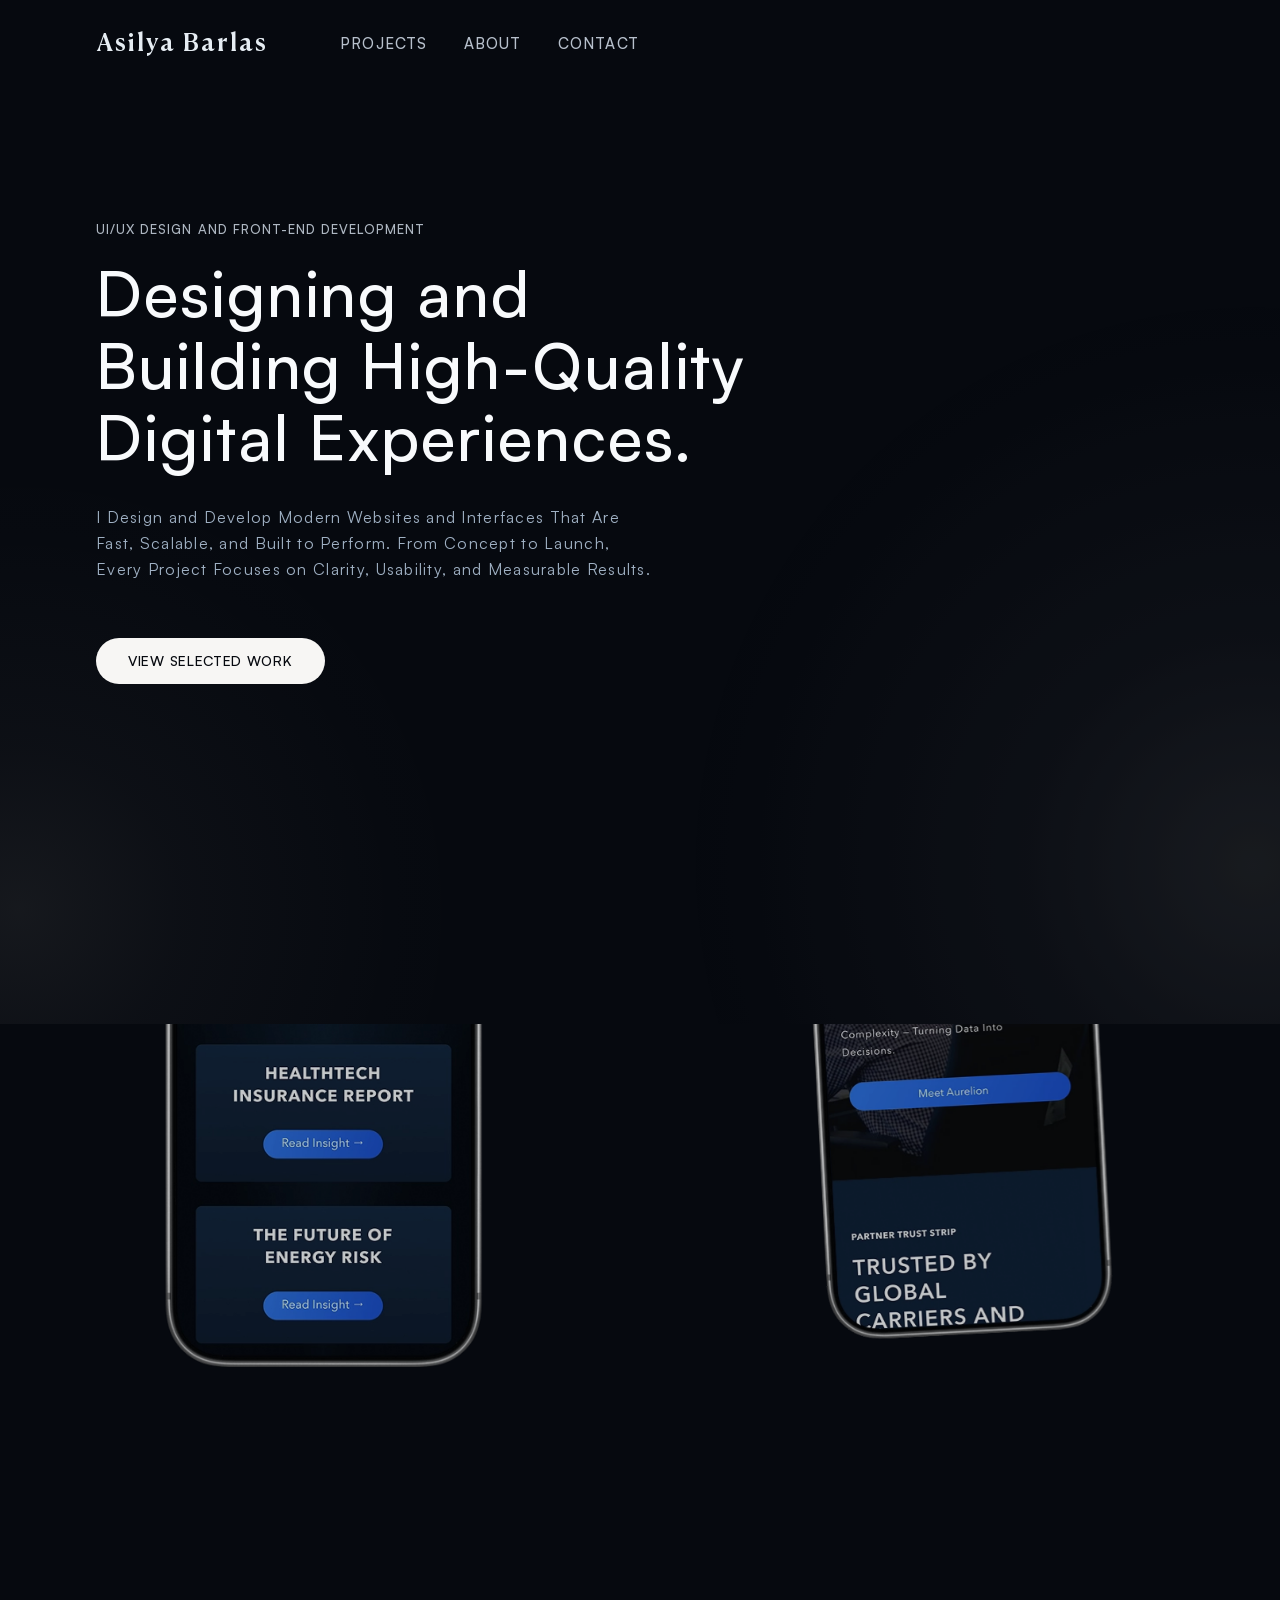
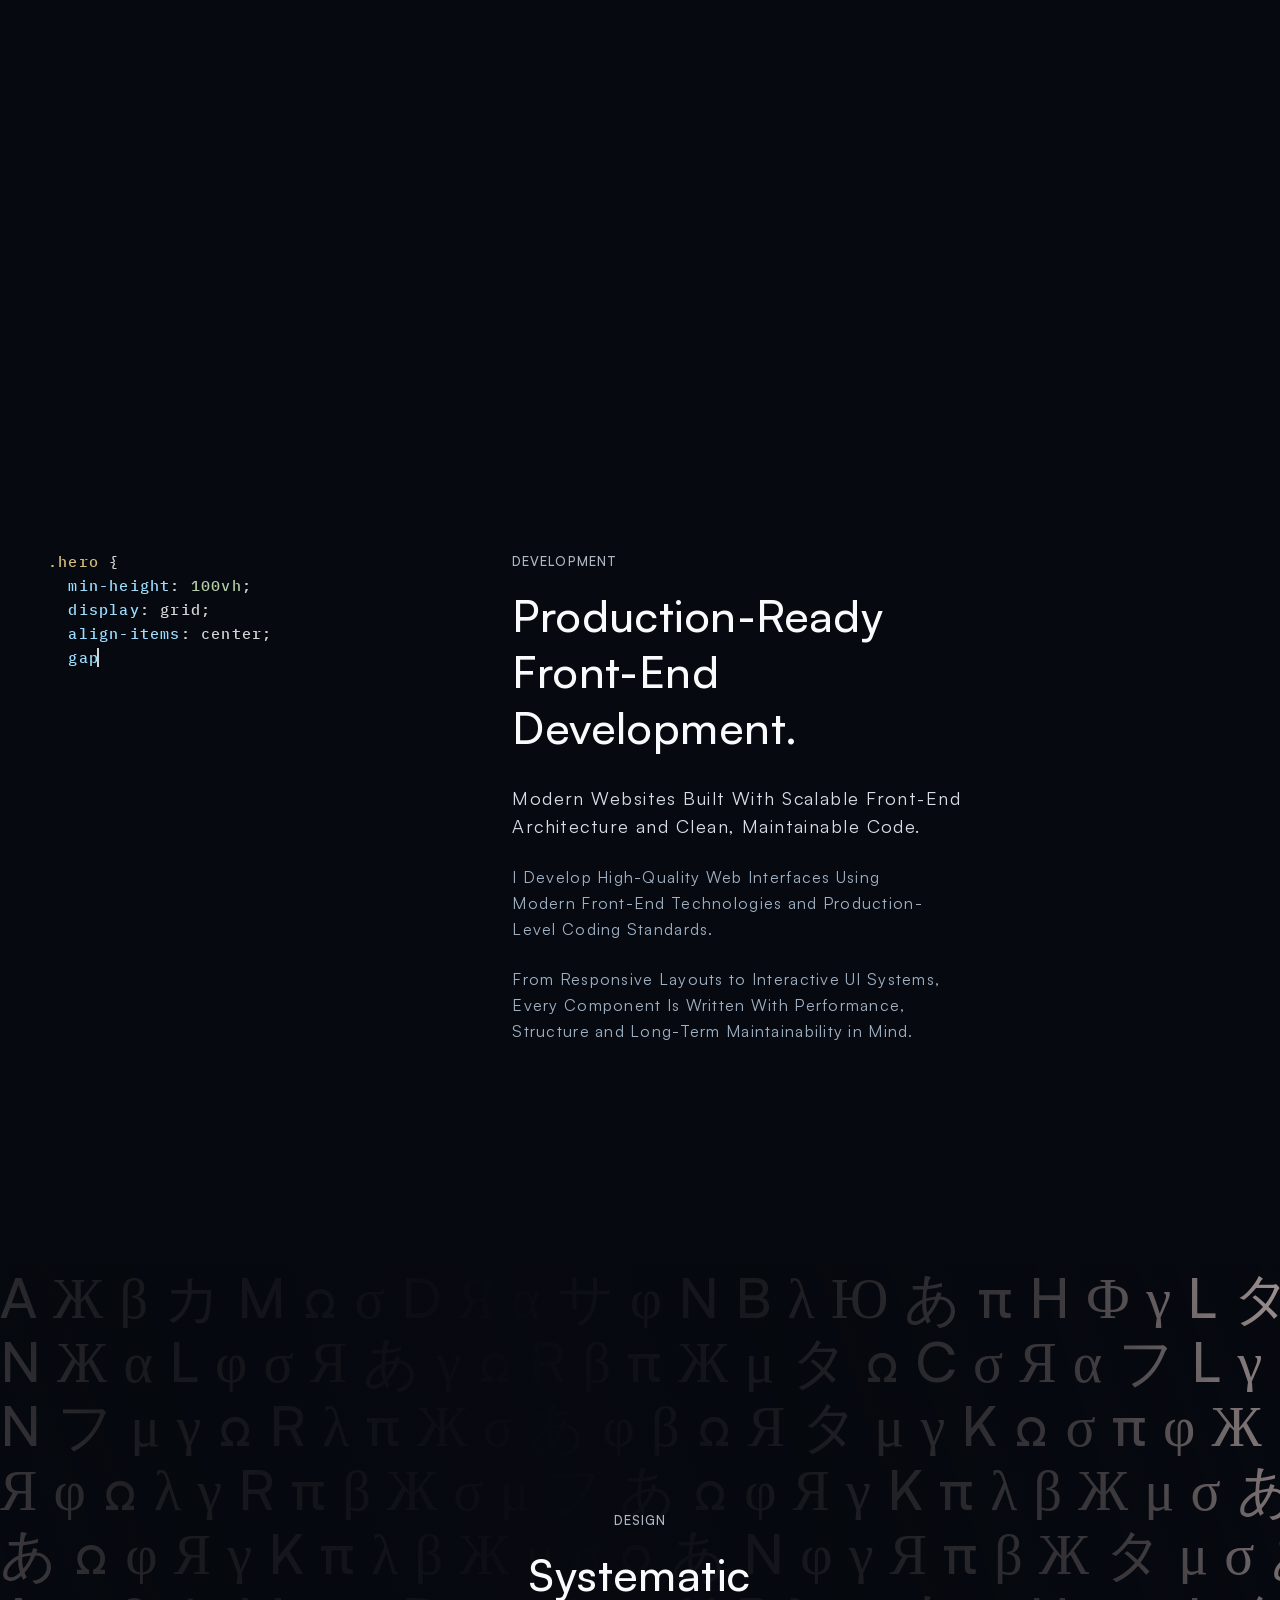
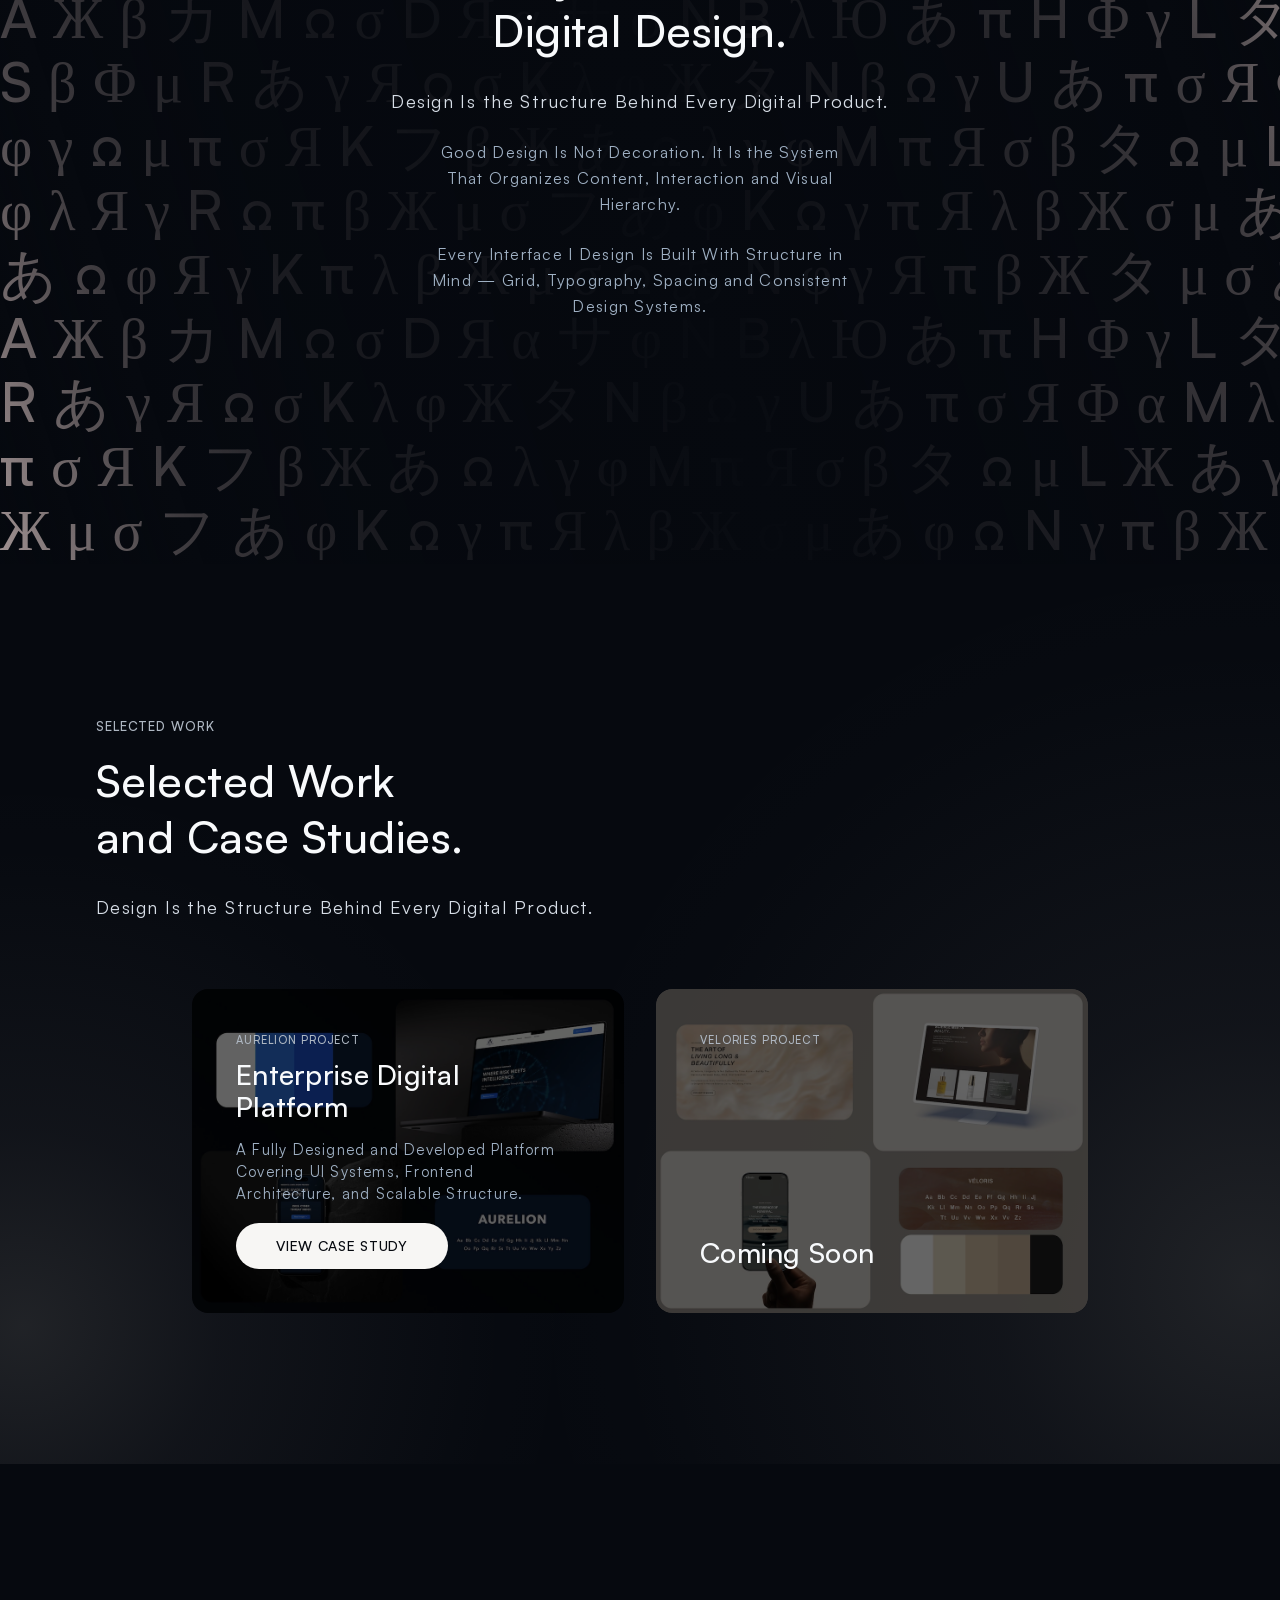
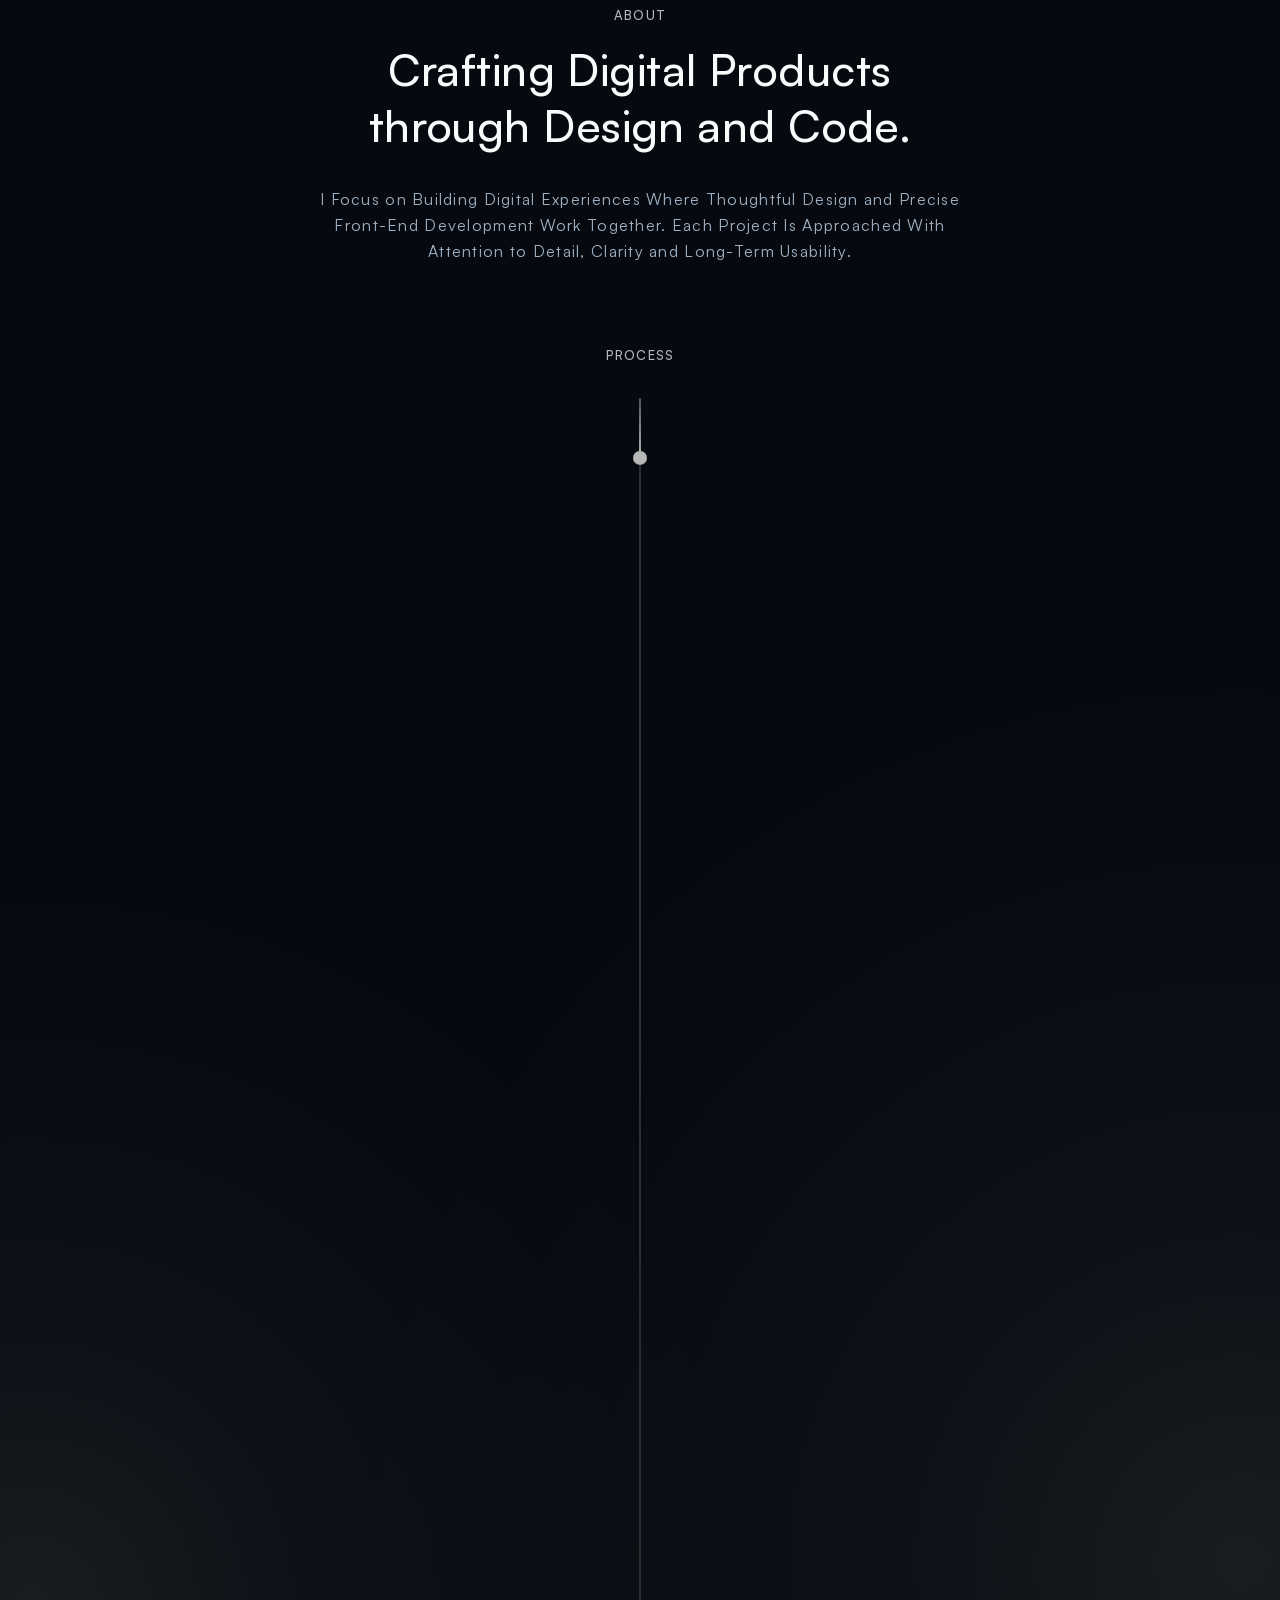
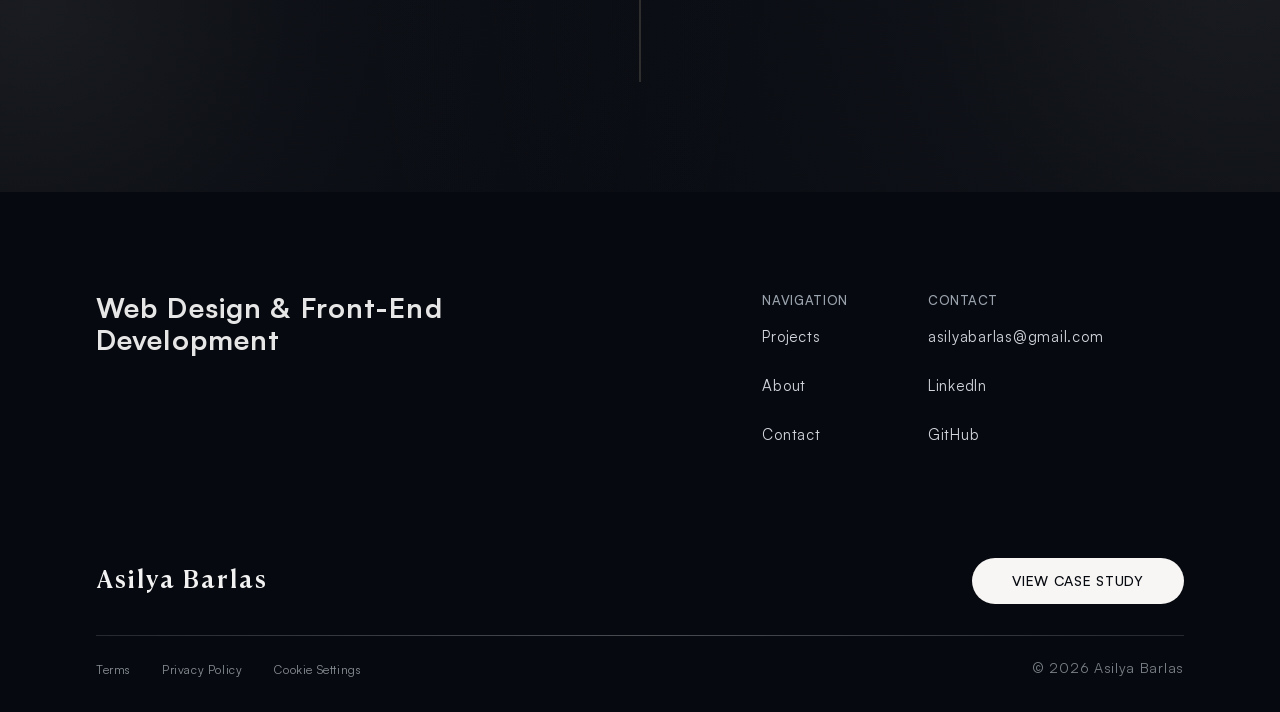
<file: index.html>
<!DOCTYPE html>
<html lang="en" class="is-intro-active">
  <head>
    <meta charset="UTF-8" />
    <meta name="viewport" content="width=device-width, initial-scale=1.0" />
    <meta
      name="description"
      content="Asilya Barlas — UI/UX design and front-end development for fast, scalable digital experiences."
    />
    <title>Asilya Barlas</title>
    <link
      rel="preload"
      href="assets/fonts/ibmflexmono/IBMPlexMono-Medium.woff2"
      as="font"
      type="font/woff2"
      crossorigin
    />
    <link rel="stylesheet" href="styles/reset.css" />
    <link rel="stylesheet" href="styles/variables.css" />
    <link rel="stylesheet" href="styles/base.css" />
    <link rel="stylesheet" href="styles/utilities.css" />
    <link rel="stylesheet" href="styles/components.css" />
    <link rel="stylesheet" href="styles/home.css" />
    <link rel="stylesheet" href="styles/intro.css" />
  </head>
  <body>

<div class="site-intro" id="site-intro" aria-hidden="true">
  <div class="site-intro__glow site-intro__glow--top-right" aria-hidden="true"></div>
  <div class="site-intro__glow site-intro__glow--bottom-left" aria-hidden="true"></div>
  <div class="site-intro__brand">
    <p class="site-intro__logo">
      <span class="site-intro__name">"asilya barlas"</span><span class="site-intro__divider" aria-hidden="true"> |</span>
    </p>
    <span class="site-intro__spark site-intro__spark--large" aria-hidden="true"></span>
    <span class="site-intro__spark site-intro__spark--small" aria-hidden="true"></span>
  </div>
</div>

<header class="site-header">
  <nav class="site-header__nav" aria-label="Primary">
    <a href="#hero" class="site-header__logo">Asilya Barlas</a>
    <ul class="site-header__nav-list">
      <li><a href="#selected-work">Projects</a></li>
      <li><a href="#about">About</a></li>
      <li><a href="contact.html">Contact</a></li>
    </ul>
    <input class="site-header__menu-toggle" type="checkbox" id="site-menu-toggle" aria-label="Toggle Mobile Menu" />
    <label class="site-header__menu-button" for="site-menu-toggle" aria-hidden="true">
      <span class="site-header__menu-line"></span>
      <span class="site-header__menu-line"></span>
      <span class="site-header__menu-line"></span>
    </label>
    <div class="site-header__mobile-menu" aria-label="Mobile Navigation">
      <ul class="site-header__mobile-menu-list">
        <li><a class="site-header__mobile-menu-link" href="#selected-work">Projects</a></li>
        <li><a class="site-header__mobile-menu-link" href="#about">About</a></li>
        <li><a class="site-header__mobile-menu-link" href="contact.html">Contact</a></li>
      </ul>
      <a class="cta cta--primary site-header__mobile-cta" href="#selected-work"><span>View Selected Work</span></a>
    </div>
  </nav>
</header>

<main>
  <section id="hero" class="home-hero" aria-labelledby="hero-title">
    <span class="hero__label">UI/UX Design and Front-End Development</span>

    <h1 id="hero-title" class="hero__title">
      Designing and Building High-Quality Digital Experiences.
    </h1>

    <p class="hero__text">
      I Design and Develop Modern Websites and Interfaces That Are Fast, Scalable, and Built to Perform. From Concept to Launch, Every Project Focuses on Clarity, Usability, and Measurable Results.
    </p>

    <a class="hero__cta" href="#selected-work"><span>View Selected Work</span></a>
  </section>

  <section id="animated-mockup" class="mockup-showcase">
    <div class="mockup-showcase__content">
      <img
        class="mockup-showcase__image mockup-showcase__image--primary"
        src="assets/images/home-mockup-primary.webp"
        alt=""
        width="365"
        height="750"
        decoding="async"
        fetchpriority="high"
        data-animate="mockup-left"
      />
      <img
        class="mockup-showcase__image mockup-showcase__image--secondary"
        data-src="assets/images/home-mockup-secondary.webp"
        alt=""
        width="365"
        height="750"
        decoding="async"
        aria-hidden="true"
        data-animate="mockup-right"
      />
    </div>
  </section>

  <section id="development" class="development" aria-labelledby="development-title">
    <div class="development__inner">
      <pre class="development__code-block" data-animate="code-typing" aria-hidden="true" role="presentation"><code class="development__code" data-lang="css"><span class="development__code-line"><span class="development__code-token--selector">.hero</span> <span class="development__code-token--punct">{</span></span><span class="development__code-line">  <span class="development__code-token--property">min-height</span><span class="development__code-token--punct">:</span> <span class="development__code-token--value">100vh</span><span class="development__code-token--punct">;</span></span><span class="development__code-line">  <span class="development__code-token--property">display</span><span class="development__code-token--punct">:</span> <span class="development__code-token--value-keyword">grid</span><span class="development__code-token--punct">;</span></span><span class="development__code-line">  <span class="development__code-token--property">align-items</span><span class="development__code-token--punct">:</span> <span class="development__code-token--value-keyword">center</span><span class="development__code-token--punct">;</span></span><span class="development__code-line">  <span class="development__code-token--property">gap</span><span class="development__code-token--punct">:</span> <span class="development__code-token--value">80px</span><span class="development__code-token--punct">;</span></span><span class="development__code-line"><span class="development__code-token--punct">}</span></span><span class="development__code-line"></span><span class="development__code-line"><span class="development__code-token--selector">.hero__title</span> <span class="development__code-token--punct">{</span></span><span class="development__code-line">  <span class="development__code-token--property">font-size</span><span class="development__code-token--punct">:</span> <span class="development__code-token--value">64px</span><span class="development__code-token--punct">;</span></span><span class="development__code-line">  <span class="development__code-token--property">line-height</span><span class="development__code-token--punct">:</span> <span class="development__code-token--value">1.08</span><span class="development__code-token--punct">;</span></span><span class="development__code-line">  <span class="development__code-token--property">letter-spacing</span><span class="development__code-token--punct">:</span> <span class="development__code-token--value">-0.02em</span><span class="development__code-token--punct">;</span></span><span class="development__code-line"><span class="development__code-token--punct">}</span></span><span class="development__code-line"></span><span class="development__code-line"><span class="development__code-token--selector">.phone</span> <span class="development__code-token--punct">{</span></span><span class="development__code-line">  <span class="development__code-token--property">transform</span><span class="development__code-token--punct">:</span> <span class="development__code-token--function">translateY</span><span class="development__code-token--punct">(</span><span class="development__code-token--value">120px</span><span class="development__code-token--punct">);</span></span><span class="development__code-line">  <span class="development__code-token--property">opacity</span><span class="development__code-token--punct">:</span> <span class="development__code-token--value">0</span><span class="development__code-token--punct">;</span></span><span class="development__code-line"><span class="development__code-token--punct">}</span></span></code></pre>

      <div class="development__content" data-animate="fade-up">
        <span class="development__label">Development</span>
        <h2 id="development-title" class="development__title">Production-Ready Front-End Development.</h2>
        <p class="development__subtitle">
          Modern Websites Built With Scalable Front-End Architecture and Clean, Maintainable Code.
        </p>
        <div class="development__text">
          <p>
            I Develop High-Quality Web Interfaces Using Modern Front-End Technologies and Production-Level Coding Standards.
          </p>
          <p>
            From Responsive Layouts to Interactive UI Systems, Every Component Is Written With Performance, Structure and Long-Term Maintainability in Mind.
          </p>
        </div>
      </div>
    </div>
  </section>

  <section id="design" class="design" aria-labelledby="design-title">
    <div class="design__pattern" aria-hidden="true">
      <div class="design__pattern-row" data-direction="left">A Ж β カ M Ω σ D Я α サ φ N B λ Ю あ π H Ф γ L タ μ E V Ω Ж α K σ β ナ C Я π φ R λ あ S Ф γ U Ω カ β T μ Ж D σ Я α マ N φ Ω L β あ Q Ж γ サ π W Ф μ Ω α Я Z σ タ β Ж λ M φ Ω あ C γ Я D μ サ σ H Ω β フ L π α Ж N φ Я U β Ω γ あ σ M λ Я タ Ж π φ α Ω S β Ф μ R あ γ Я Ω σ K λ φ Ж タ N β Ω γ U あ π σ Я Ф α M λ Ω β サ Ж φ Q γ あ σ Я T π μ Ω β フ</div>
      <div class="design__pattern-row" data-direction="right">N Ж α L φ σ Я あ γ Ω R β π Ж μ タ Ω C σ Я α フ L γ β Ω π N Ж φ あ μ σ Я D Ω β γ タ φ K π あ Ж λ Ω Я σ β U フ μ γ Ω L φ π Я あ N σ Ж β Ω C γ φ μ π タ Я σ Ω あ λ Ж β R φ γ Ω μ π σ Я K フ β Ж あ Ω λ γ φ M π Я σ β タ Ω μ L Ж あ γ φ π σ Я Ω β</div>
      <div class="design__pattern-row" data-direction="left">N フ μ γ Ω R λ π Ж σ あ φ β Ω Я タ μ γ K Ω σ π φ Ж β あ L μ Я γ Ω σ π フ β Ж φ R λ あ μ σ Ω Я γ π φ N β Ж タ μ Ω σ あ K φ Я γ Ω π λ β Ж μ フ σ Ω あ φ Я γ N π Ω β Ж タ μ σ あ φ λ Я γ R Ω π β Ж μ σ フ あ φ K Ω γ π Я λ β Ж σ μ あ φ Ω N γ π β Ж タ μ σ あ</div>
      <div class="design__pattern-row" data-direction="right">Я φ Ω λ γ R π β Ж σ μ フ あ Ω φ Я γ K π λ β Ж μ σ あ Ω N φ γ π Я β Ж タ μ σ あ Ω λ φ R γ π β Ж μ σ フ あ φ Я K Ω γ π λ β Ж μ σ Ω あ N φ γ Я π β Ж タ μ σ あ Ω λ φ R γ π β Ж μ σ フ あ Ω φ Я γ K π λ β Ж μ σ Ω あ N φ γ Я π β Ж タ μ σ あ Ω λ φ R γ π β Ж μ σ フ</div>
      <div class="design__pattern-row" data-direction="left">あ Ω φ Я γ K π λ β Ж μ σ Ω あ N φ γ Я π β Ж タ μ σ あ Ω λ φ R γ π β Ж μ σ フ あ Ω φ Я γ K π λ β Ж μ σ Ω あ N φ γ Я π β Ж タ μ σ あ Ω λ φ R γ π β Ж μ σ フ あ Ω φ Я γ K π λ β Ж μ σ Ω あ N φ γ Я π β Ж タ μ σ あ Ω λ φ R γ π β Ж μ σ フ あ Ω φ Я γ K π λ β Ж μ σ Ω あ サ</div>
      <div class="design__pattern-row" data-direction="right">A Ж β カ M Ω σ D Я α サ φ N B λ Ю あ π H Ф γ L タ μ E V Ω Ж α K σ β ナ C Я π φ R λ あ S Ф γ U Ω カ β T μ Ж D σ Я α マ N φ Ω L β あ Q Ж γ サ π W Ф μ Ω α Я Z σ タ β Ж λ M φ Ω あ C γ Я D μ サ σ H Ω β フ L π α Ж N φ Я U β Ω γ あ σ M λ Я タ Ж π φ α Ω</div>
      <div class="design__pattern-row" data-direction="left">S β Ф μ R あ γ Я Ω σ K λ φ Ж タ N β Ω γ U あ π σ Я Ф α M λ Ω β サ Ж φ Q γ あ σ Я T π μ Ω β フ N Ж α L φ σ Я あ γ Ω R β π Ж μ タ Ω C σ Я α フ L γ β Ω π N Ж φ あ μ σ Я D Ω β γ タ φ K π あ Ж λ Ω Я σ β U フ μ γ Ω L φ π Я あ N σ Ж β Ω C γ φ μ π タ Я σ Ω あ λ Ж β R</div>
      <div class="design__pattern-row" data-direction="right">φ γ Ω μ π σ Я K フ β Ж あ Ω λ γ φ M π Я σ β タ Ω μ L Ж あ γ φ π σ Я Ω β N フ μ γ Ω R λ π Ж σ あ φ β Ω Я タ μ γ K Ω σ π φ Ж β あ L μ Я γ Ω σ π フ β Ж φ R λ あ μ σ Ω Я γ π φ N β Ж タ μ Ω σ あ K φ Я γ Ω π λ β Ж μ フ σ Ω あ φ Я γ N π Ω β Ж タ μ σ あ</div>
      <div class="design__pattern-row" data-direction="left">φ λ Я γ R Ω π β Ж μ σ フ あ φ K Ω γ π Я λ β Ж σ μ あ φ Ω N γ π β Ж タ μ σ あ Я φ Ω λ γ R π β Ж σ μ フ あ Ω φ Я γ K π λ β Ж μ σ あ Ω N φ γ π Я β Ж タ μ σ あ Ω λ φ R γ π β Ж μ σ フ あ φ Я K Ω γ π λ β Ж μ σ Ω あ N φ γ Я π β Ж タ μ σ あ Ω λ φ R γ π β Ж μ σ フ</div>
      <div class="design__pattern-row" data-direction="right">あ Ω φ Я γ K π λ β Ж μ σ Ω あ N φ γ Я π β Ж タ μ σ あ Ω λ φ R γ π β Ж μ σ フ あ Ω φ Я γ K π λ β Ж μ σ Ω あ N φ γ Я π β Ж タ μ σ あ Ω λ φ R γ π β Ж μ σ フ あ Ω φ Я γ K π λ β Ж μ σ Ω あ N φ γ Я π β Ж タ μ σ あ Ω λ φ R γ π β Ж μ σ フ あ Ω φ Я γ K π λ β Ж μ σ Ω あ サ</div>
      <div class="design__pattern-row" data-direction="left">A Ж β カ M Ω σ D Я α サ φ N B λ Ю あ π H Ф γ L タ μ E V Ω Ж α K σ β ナ C Я π φ R λ あ S Ф γ U Ω カ β T μ Ж D σ Я α マ N φ Ω L β あ Q Ж γ サ π W Ф μ Ω α Я Z σ タ β Ж λ M φ Ω あ C γ Я D μ サ σ H Ω β フ L π α Ж N φ Я U β Ω γ あ σ M λ Я タ Ж π φ α Ω S β Ф μ</div>
      <div class="design__pattern-row" data-direction="right">R あ γ Я Ω σ K λ φ Ж タ N β Ω γ U あ π σ Я Ф α M λ Ω β サ Ж φ Q γ あ σ Я T π μ Ω β フ N Ж α L φ σ Я あ γ Ω R β π Ж μ タ Ω C σ Я α フ L γ β Ω π N Ж φ あ μ σ Я D Ω β γ タ φ K π あ Ж λ Ω Я σ β U フ μ γ Ω L φ π Я あ N σ Ж β Ω C γ φ μ π タ Я σ Ω あ λ Ж β R φ γ Ω μ</div>
      <div class="design__pattern-row" data-direction="left">π σ Я K フ β Ж あ Ω λ γ φ M π Я σ β タ Ω μ L Ж あ γ φ π σ Я Ω β N フ μ γ Ω R λ π Ж σ あ φ β Ω Я タ μ γ K Ω σ π φ Ж β あ L μ Я γ Ω σ π フ β Ж φ R λ あ μ σ Ω Я γ π φ N β Ж タ μ Ω σ あ K φ Я γ Ω π λ β Ж μ フ σ Ω あ φ Я γ N π Ω β Ж タ μ σ あ φ λ Я γ R Ω π β</div>
      <div class="design__pattern-row" data-direction="right">Ж μ σ フ あ φ K Ω γ π Я λ β Ж σ μ あ φ Ω N γ π β Ж タ μ σ あ Я φ Ω λ γ R π β Ж σ μ フ あ Ω φ Я γ K π λ β Ж μ σ あ Ω N φ γ π Я β Ж タ μ σ あ Ω λ φ R γ π β Ж μ σ フ あ φ Я K Ω γ π λ β Ж μ σ Ω あ N φ γ Я π β Ж タ μ σ あ Ω λ φ R γ π β Ж μ σ フ あ Ω φ Я γ K π λ β Ж μ σ Ω あ</div>
      <div class="design__pattern-row" data-direction="left">N φ γ Я π β Ж タ μ σ あ Ω λ φ R γ π β Ж μ σ フ あ Ω φ Я γ K π λ β Ж μ σ Ω あ N φ γ Я π β Ж タ μ σ あ Ω λ φ R γ π β Ж μ σ フ あ Ω φ Я γ K π λ β Ж μ σ Ω あ N φ γ Я π β Ж タ μ σ あ Ω λ φ R γ π β Ж μ σ フ あ Ω φ Я γ K π λ β Ж μ σ Ω あ サ</div>
      <div class="design__pattern-row" data-direction="right">A Ж β カ M Ω σ D Я α サ φ N B λ Ю あ π H Ф γ L タ μ E V Ω Ж α K σ β ナ C Я π φ R λ あ S Ф γ U Ω カ β T μ Ж D σ Я α マ N φ Ω L β あ Q Ж γ サ π W Ф μ Ω α Я Z σ タ β Ж λ M φ Ω あ C γ Я D μ サ σ H Ω β フ L π α Ж N φ Я U β Ω γ あ σ M λ Я タ Ж π φ α Ω S β Ф μ R あ γ Я Ω σ</div>
    </div>

    <div class="design__overlay" aria-hidden="true"></div>

    <div class="design__content">
      <span class="design__label">Design</span>
      <h2 id="design-title" class="design__title">Systematic Digital Design.</h2>
      <p class="design__subtitle">Design Is the Structure Behind Every Digital Product.</p>
      <div class="design__text">
        <p>
          Good Design Is Not Decoration. It Is the System That Organizes Content, Interaction and Visual Hierarchy.
        </p>
        <p>
          Every Interface I Design Is Built With Structure in Mind — Grid, Typography, Spacing and Consistent Design Systems.
        </p>
      </div>
    </div>
  </section>

  <section id="selected-work" class="selected-work" aria-labelledby="selected-work-title">
    <div class="selected-work__inner">
      <div class="selected-work__header" data-animate="fade-up">
        <span class="selected-work__label">Selected Work</span>
        <h2 id="selected-work-title" class="selected-work__title">Selected Work and Case Studies.</h2>
        <p class="selected-work__subtitle">Design Is the Structure Behind Every Digital Product.</p>
      </div>

      <div class="selected-work__grid" data-animate="fade-up">
        <article class="selected-work__card selected-work__card--active" data-animate="work-card">
          <div class="selected-work__card-visual">
            <div class="selected-work__media">
              <img
                class="selected-work__image"
                src="assets/images/project-aurelion-cover.webp"
                alt=""
                width="994"
                height="750"
                loading="lazy"
                decoding="async"
              />
            </div>
            <div class="selected-work__card-dim" aria-hidden="true"></div>
            <div class="selected-work__card-content">
              <span class="selected-work__card-label">Aurelion Project</span>
              <h3 class="selected-work__card-title">Enterprise Digital Platform</h3>
              <p class="selected-work__card-text">
                A Fully Designed and Developed Platform Covering UI Systems, Frontend Architecture, and Scalable Structure.
              </p>
              <a class="selected-work__card-cta" href="case-study.html"><span>View Case Study</span></a>
            </div>
          </div>
        </article>

        <article class="selected-work__card selected-work__card--coming-soon" data-animate="work-card">
          <div class="selected-work__card-visual">
            <div class="selected-work__media">
              <img
                class="selected-work__image"
                src="assets/images/project-velories-cover.webp"
                alt=""
                width="1000"
                height="750"
                loading="lazy"
                decoding="async"
              />
            </div>
            <div class="selected-work__card-dim" aria-hidden="true"></div>
            <h3 class="selected-work__card-title selected-work__coming-soon">Coming Soon</h3>
            <div class="selected-work__card-content">
              <span class="selected-work__card-label">Velories Project</span>
            </div>
          </div>
        </article>
      </div>
    </div>
  </section>

  <div class="about-process">
    <section id="about" class="about" aria-labelledby="about-title">
      <div class="about__content" data-animate="fade-up">
        <span class="about__label">About</span>
        <h2 id="about-title" class="about__title">Crafting Digital Products through Design and Code.</h2>
        <p class="about__text">
          I Focus on Building Digital Experiences Where Thoughtful Design and Precise Front-End Development Work Together. Each Project Is Approached With Attention to Detail, Clarity and Long-Term Usability.
        </p>
      </div>
    </section>

    <section id="process" class="process" aria-labelledby="process-label">
      <div class="process__inner">
        <span id="process-label" class="process__label">PROCESS</span>

        <div class="process__timeline" data-animate="process-timeline">
          <div class="process__line" aria-hidden="true"></div>
          <div class="process__line-active" aria-hidden="true"></div>
          <button
            type="button"
            class="process__indicator"
            aria-label="Process progress"
            data-animate="process-indicator"
          ></button>

          <ol class="process__list">
            <li class="process__item process__item--right process__item--step-1" data-animate="process-item">
              <span class="process__number">01</span>
              <h3 class="process__item-title">Discovery</h3>
              <p class="process__item-text">
                Understanding the Product, the Audience and the Business Goals Before Defining Any Visual or Technical Direction.
              </p>
            </li>

            <li class="process__item process__item--left process__item--step-2" data-animate="process-item">
              <span class="process__number">02</span>
              <h3 class="process__item-title">Design</h3>
              <p class="process__item-text">
                Creating Structured Interface Systems Where Typography, Layout and Visual Hierarchy Communicate Ideas Clearly.
              </p>
            </li>

            <li class="process__item process__item--right process__item--step-3" data-animate="process-item">
              <span class="process__number">03</span>
              <h3 class="process__item-title">Development</h3>
              <p class="process__item-text">
                Translating Design into Precise Front-End Code With Clean Structure, Performance and <span class="process__long-term-part">Long-</span><span class="process__long-term-rest">Term Scalability.</span>
              </p>
            </li>

            <li class="process__item process__item--left process__item--step-4" data-animate="process-item">
              <span class="process__number">04</span>
              <h3 class="process__item-title">Delivery</h3>
              <p class="process__item-text">
                Refining the Final Product and Preparing a Reliable Interface Ready to Be Launched and Used in Real Environments.
              </p>
            </li>
          </ol>
        </div>

        <div class="process__rail">
          <div class="process__rail-line" aria-hidden="true"></div>
          <div class="process__rail-line-active" aria-hidden="true"></div>
          <button type="button" class="process__rail-indicator" aria-label="Process progress"></button>
        </div>
      </div>
    </section>
  </div>
</main>

<footer id="footer" class="site-footer">
  <div class="site-footer__inner">
    <div class="site-footer__top">
      <h3 class="site-footer__title">Web Design &amp; Front-End Development</h3>

      <div class="site-footer__columns">
        <nav class="site-footer__column site-footer__nav" aria-label="Footer Navigation">
          <span class="site-footer__column-title">Navigation</span>
          <ul class="site-footer__list">
            <li><a class="site-footer__link" href="#selected-work">Projects</a></li>
            <li><a class="site-footer__link" href="#about">About</a></li>
            <li><a class="site-footer__link" href="contact.html">Contact</a></li>
          </ul>
        </nav>

        <nav class="site-footer__column site-footer__nav" aria-label="Footer Contact">
          <span class="site-footer__column-title">Contact</span>
          <ul class="site-footer__list">
            <li><a class="site-footer__link" href="mailto:asilyabarlas@gmail.com">asilyabarlas@gmail.com</a></li>
            <li><a class="site-footer__link" href="https://www.linkedin.com/in/asilya-barlas-ab554b25a/" target="_blank" rel="noopener noreferrer">LinkedIn</a></li>
            <li><a class="site-footer__link" href="https://github.com/asilyax" target="_blank" rel="noopener noreferrer">GitHub</a></li>
          </ul>
        </nav>
      </div>
    </div>

    <div class="site-footer__brand-row">
      <a href="#hero" class="site-footer__logo">Asilya Barlas</a>
      <a href="case-study.html" class="cta cta--primary site-footer__cta"><span>View Case Study</span></a>
    </div>

    <div class="site-footer__divider" aria-hidden="true"></div>

    <div class="site-footer__bottom">
      <ul class="site-footer__legal">
        <li><a class="site-footer__link" href="legal/terms.html">Terms</a></li>
        <li><a class="site-footer__link" href="legal/privacy-policy.html">Privacy Policy</a></li>
        <li><a class="site-footer__link" href="legal/cookie-policy.html">Cookie Settings</a></li>
      </ul>
      <p class="site-footer__copyright">© 2026 Asilya Barlas</p>
    </div>
  </div>
</footer>
  <script src="scripts/intro.js" defer></script>
  <script src="scripts/navigation.js" defer></script>
  <script src="scripts/mockup-scroll.js" defer></script>
  <script src="scripts/development-code.js" defer></script>
  <script src="scripts/design-pattern.js" defer></script>
  <script src="scripts/process-reveal.js" defer></script>
  <script src="scripts/process-indicator.js" defer></script>
  </body>
</html>
</file>
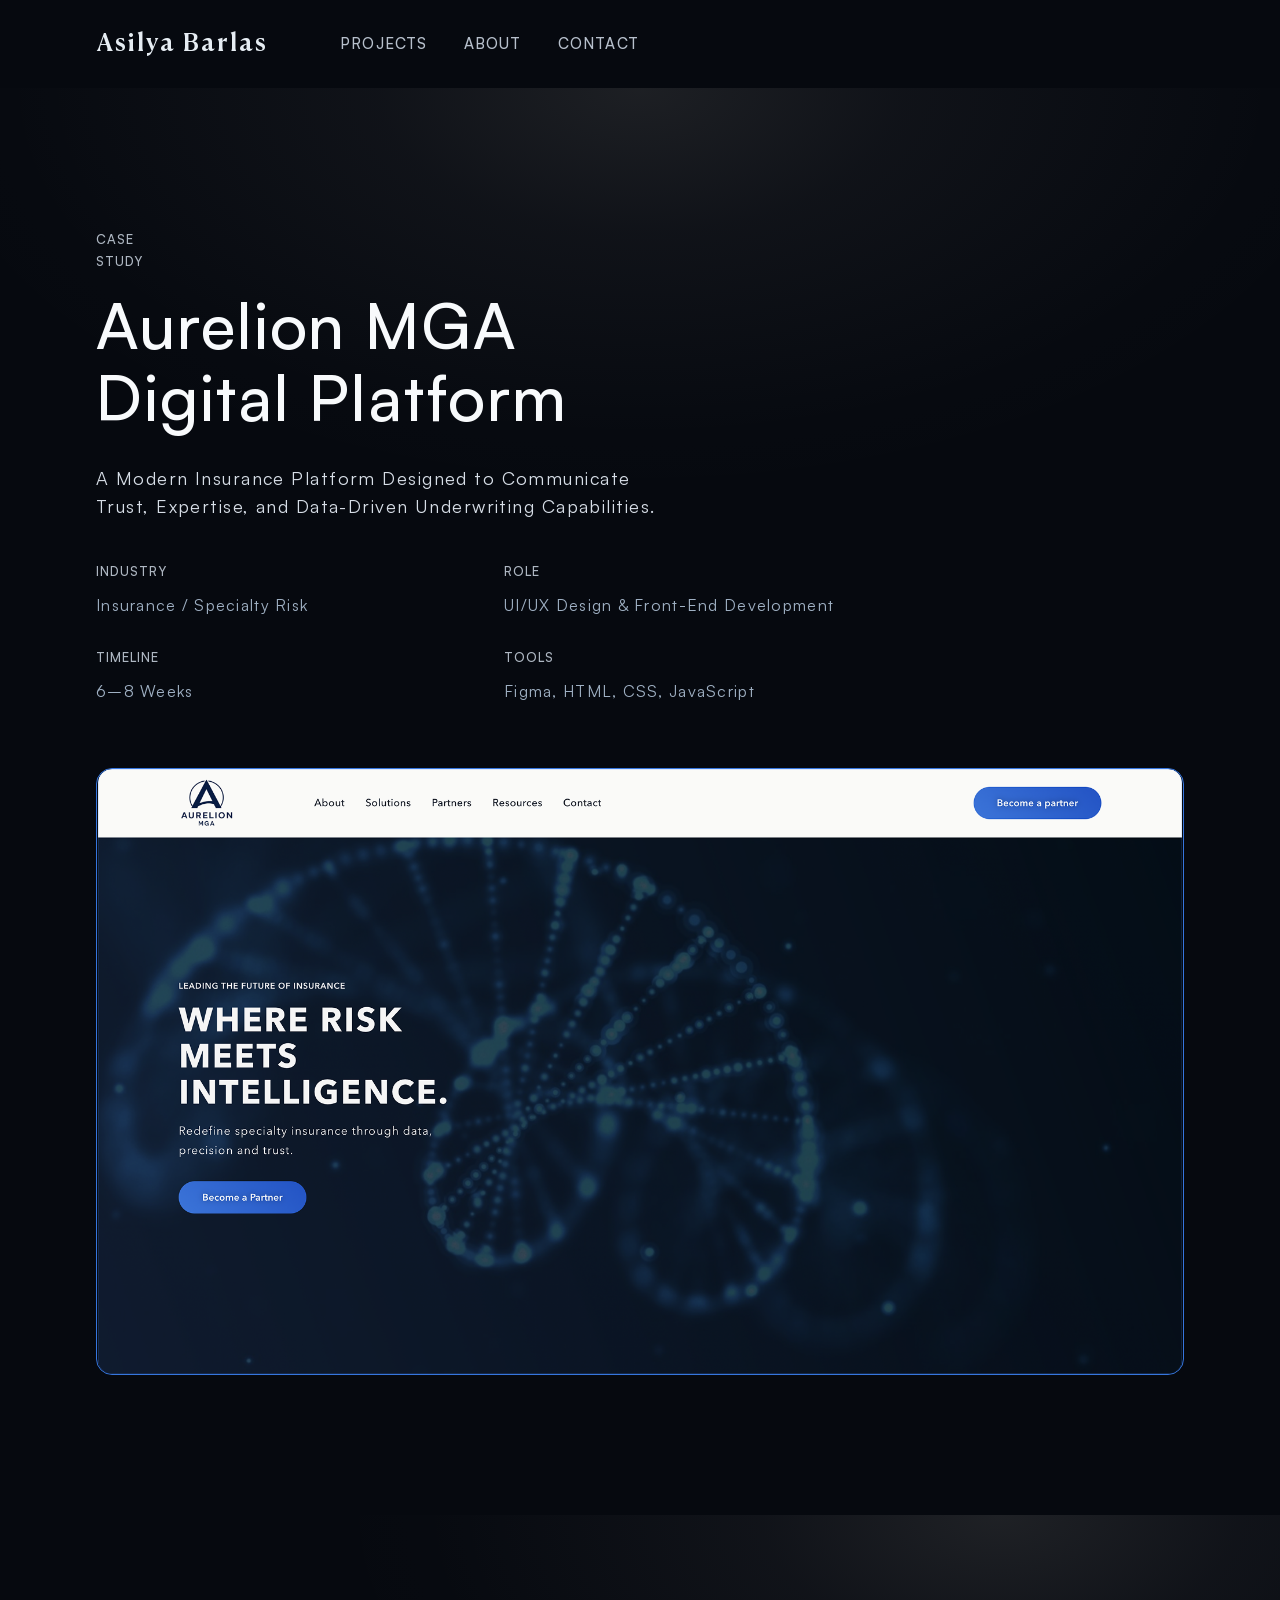
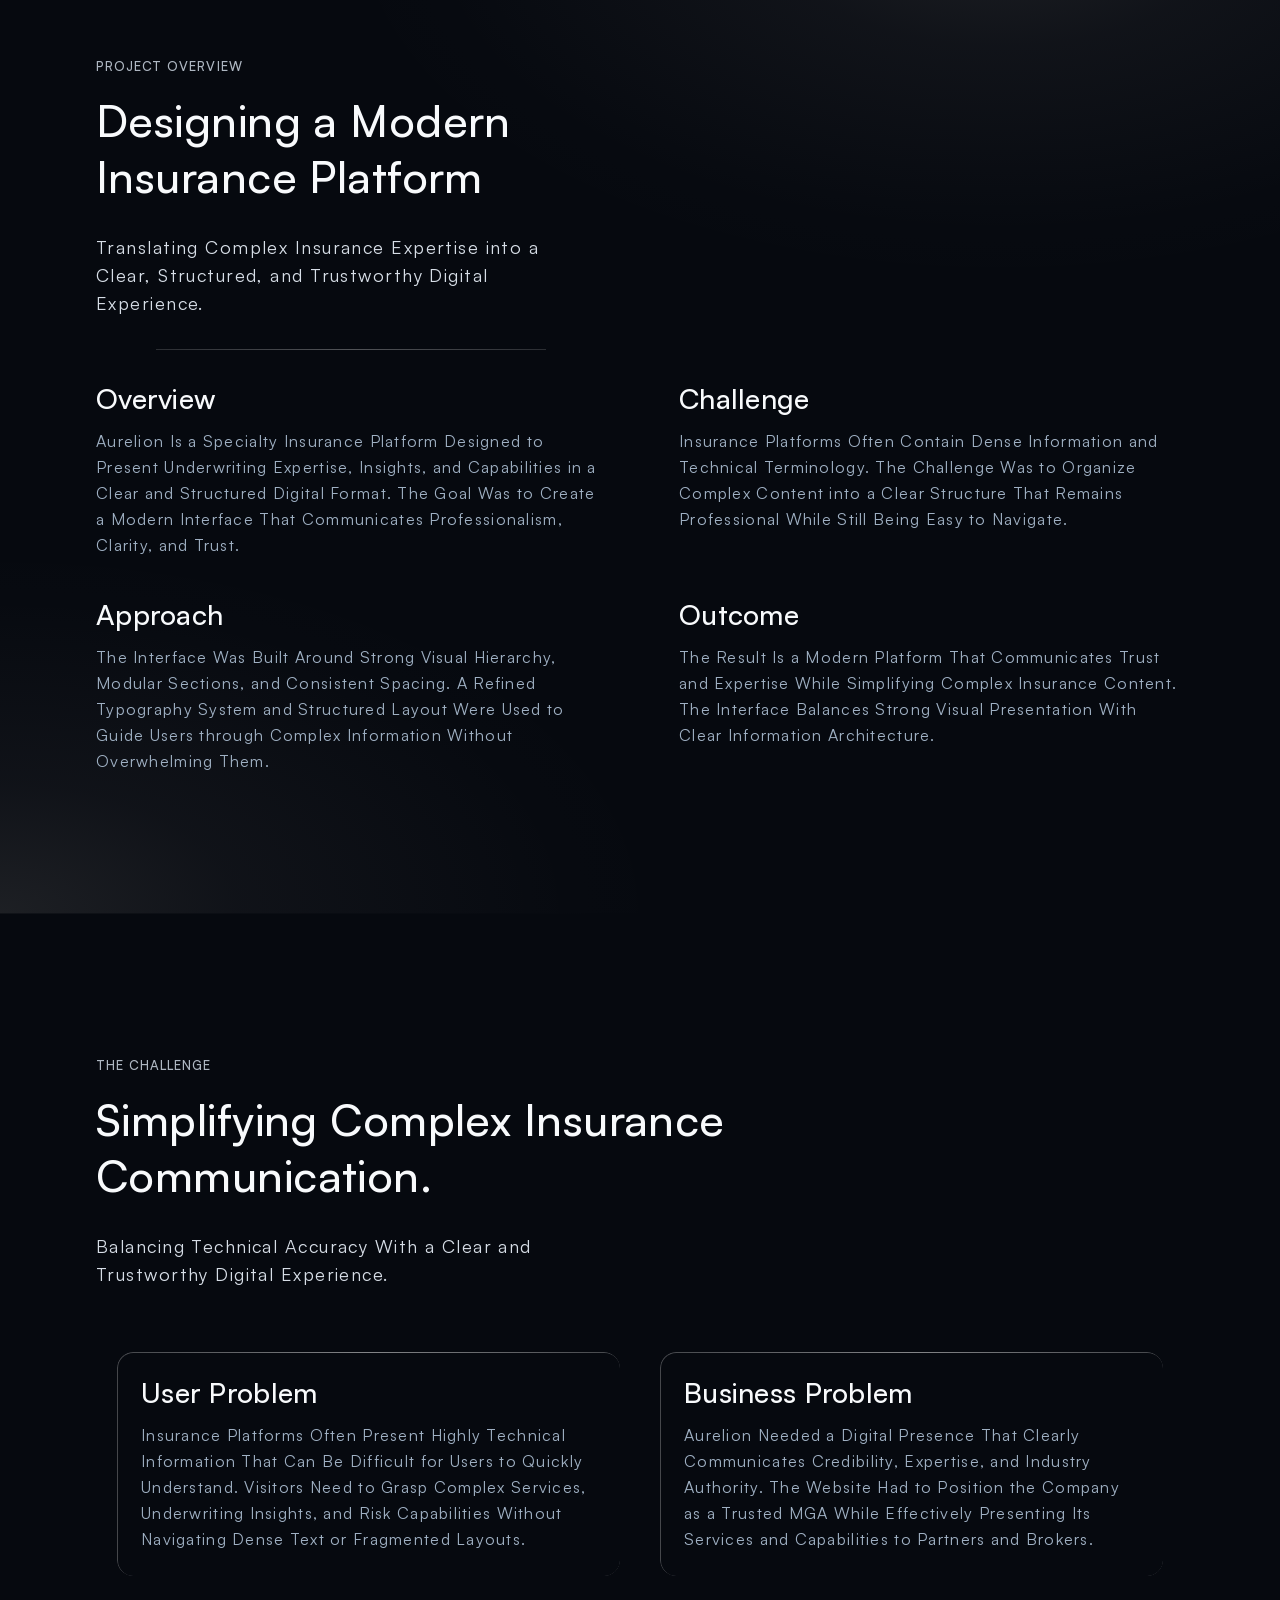
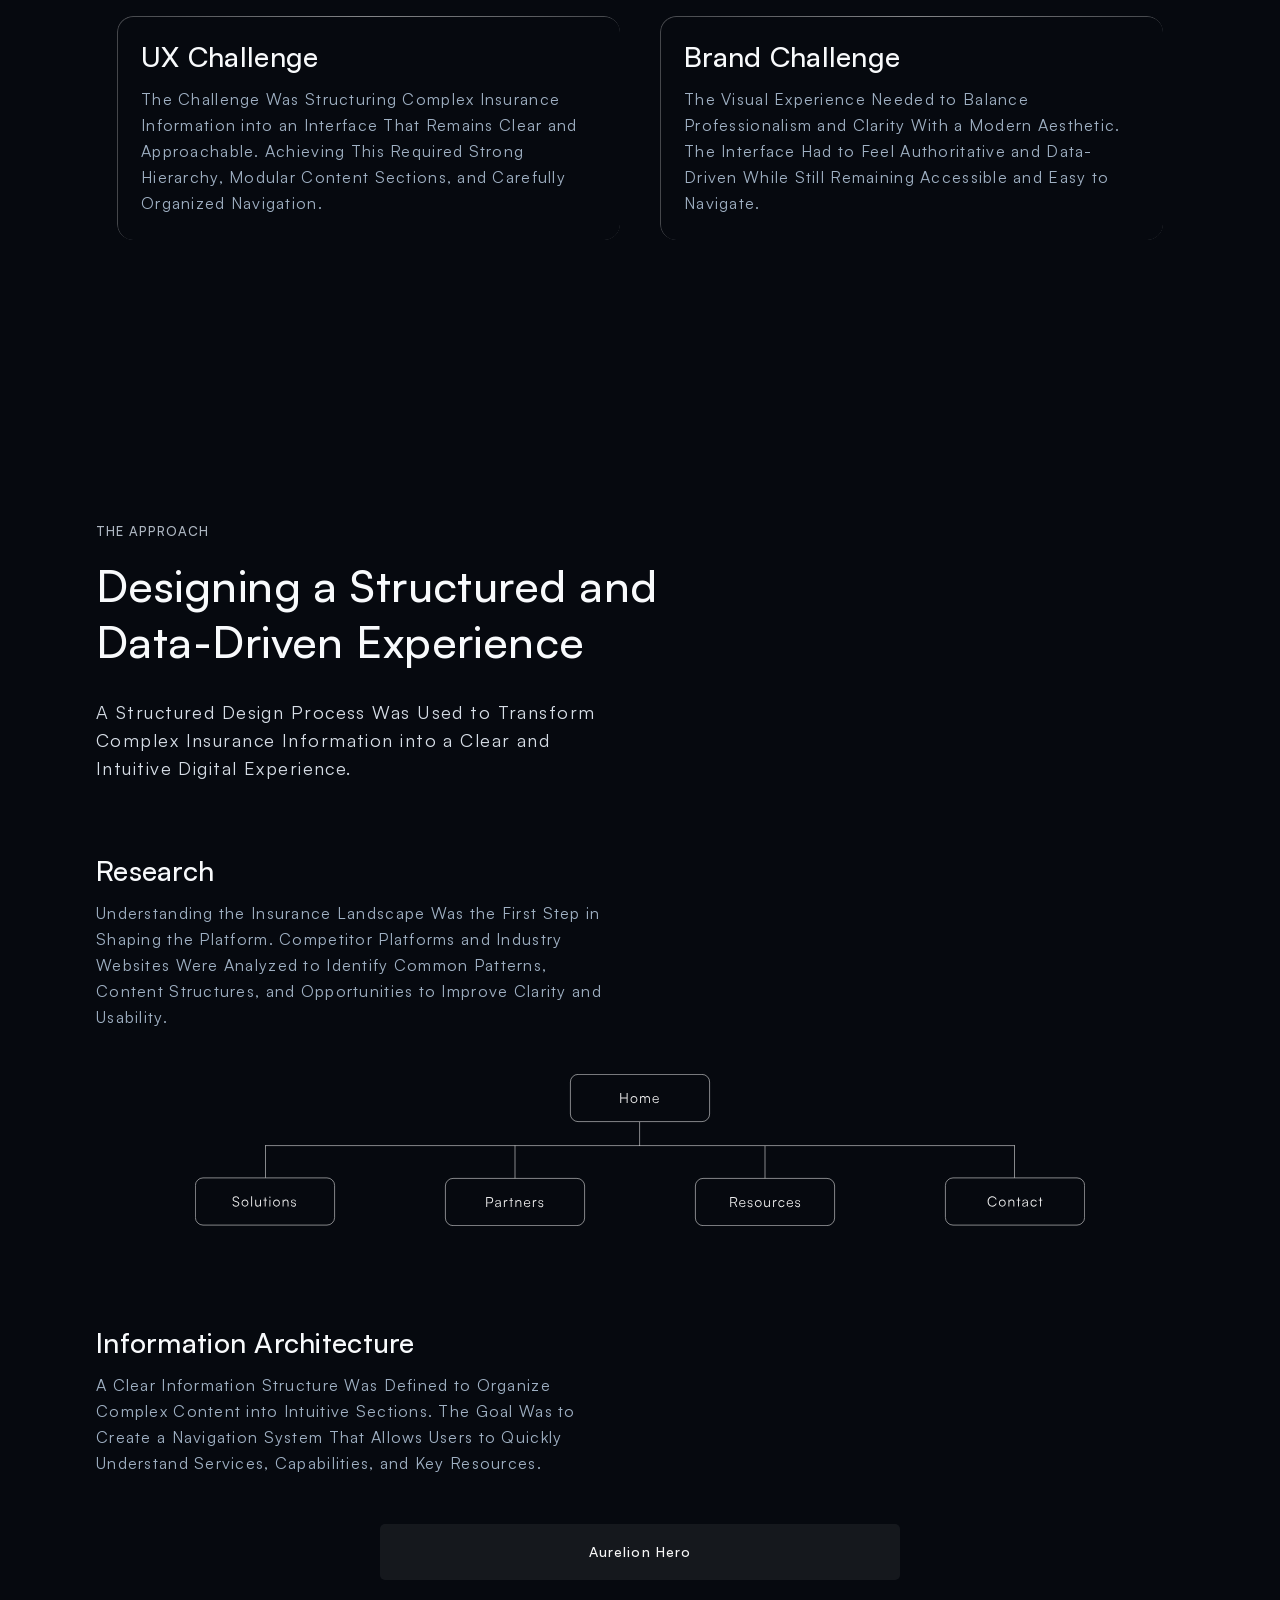
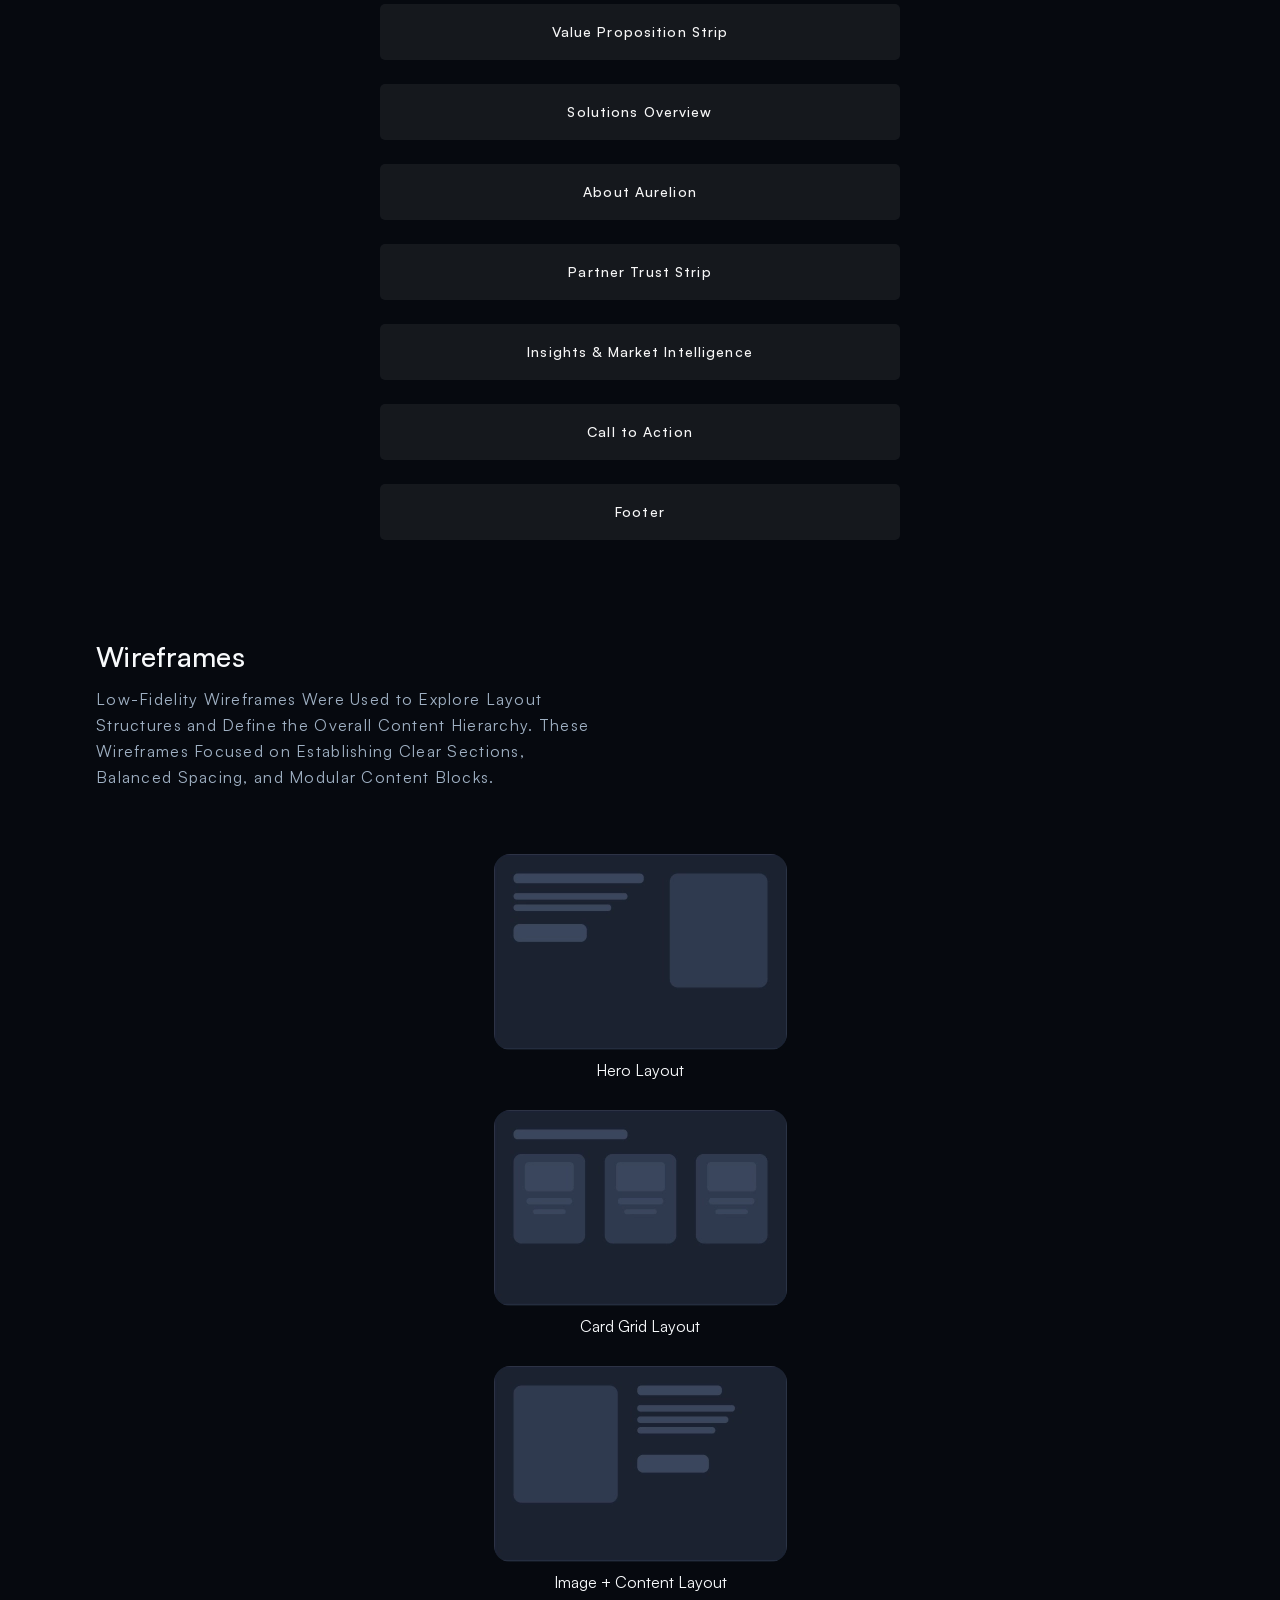
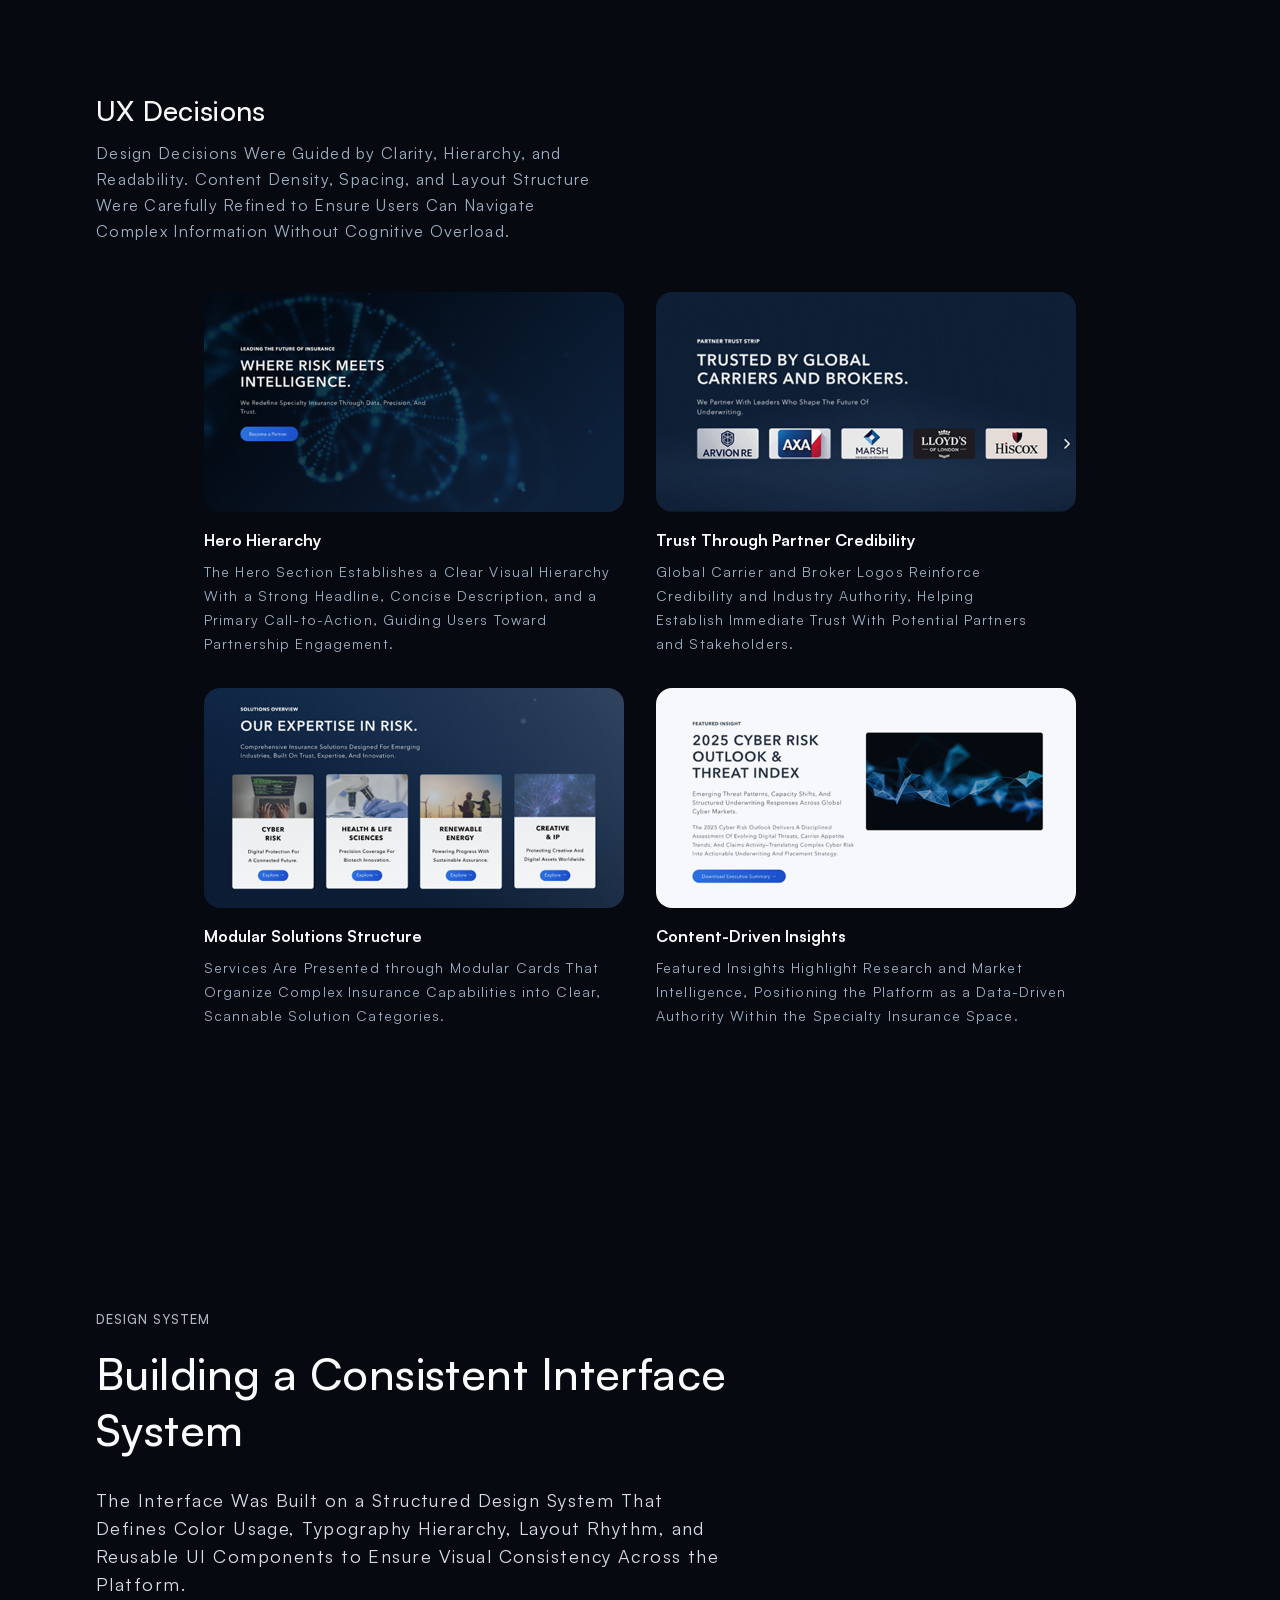
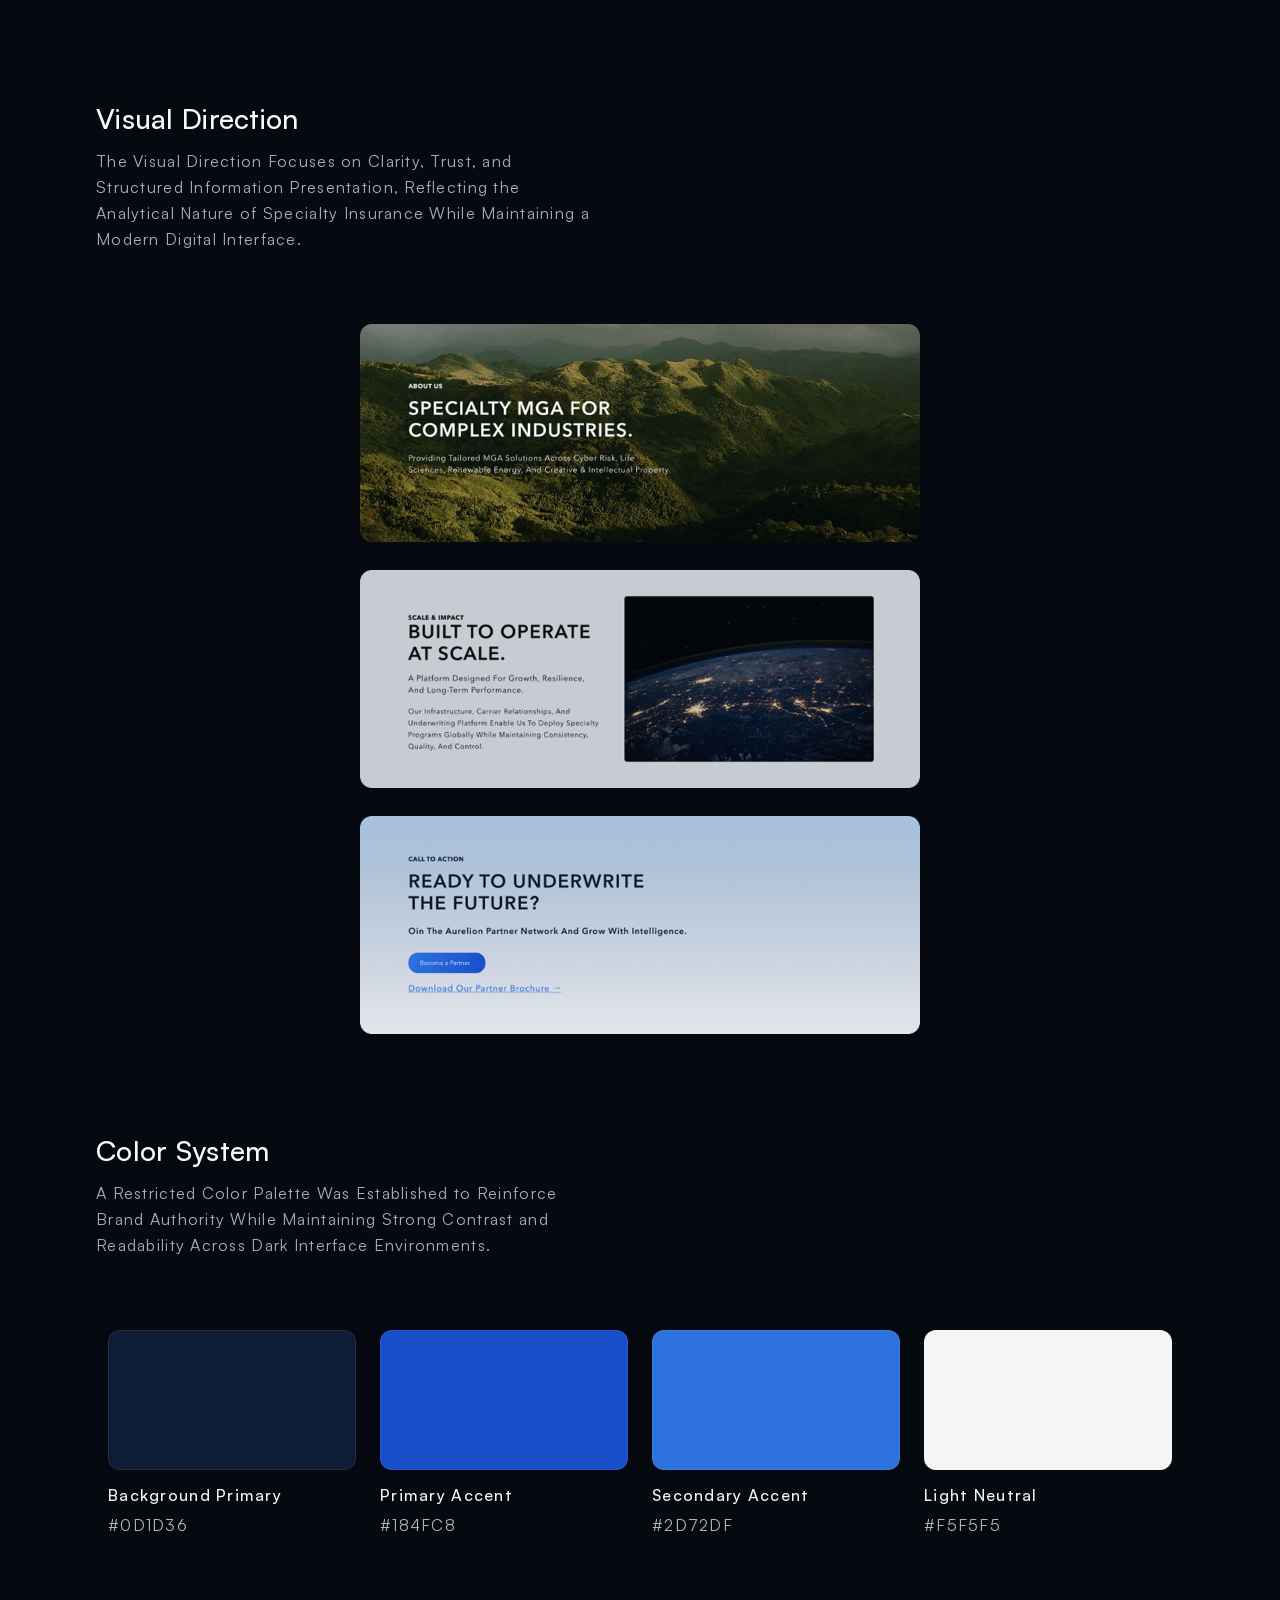
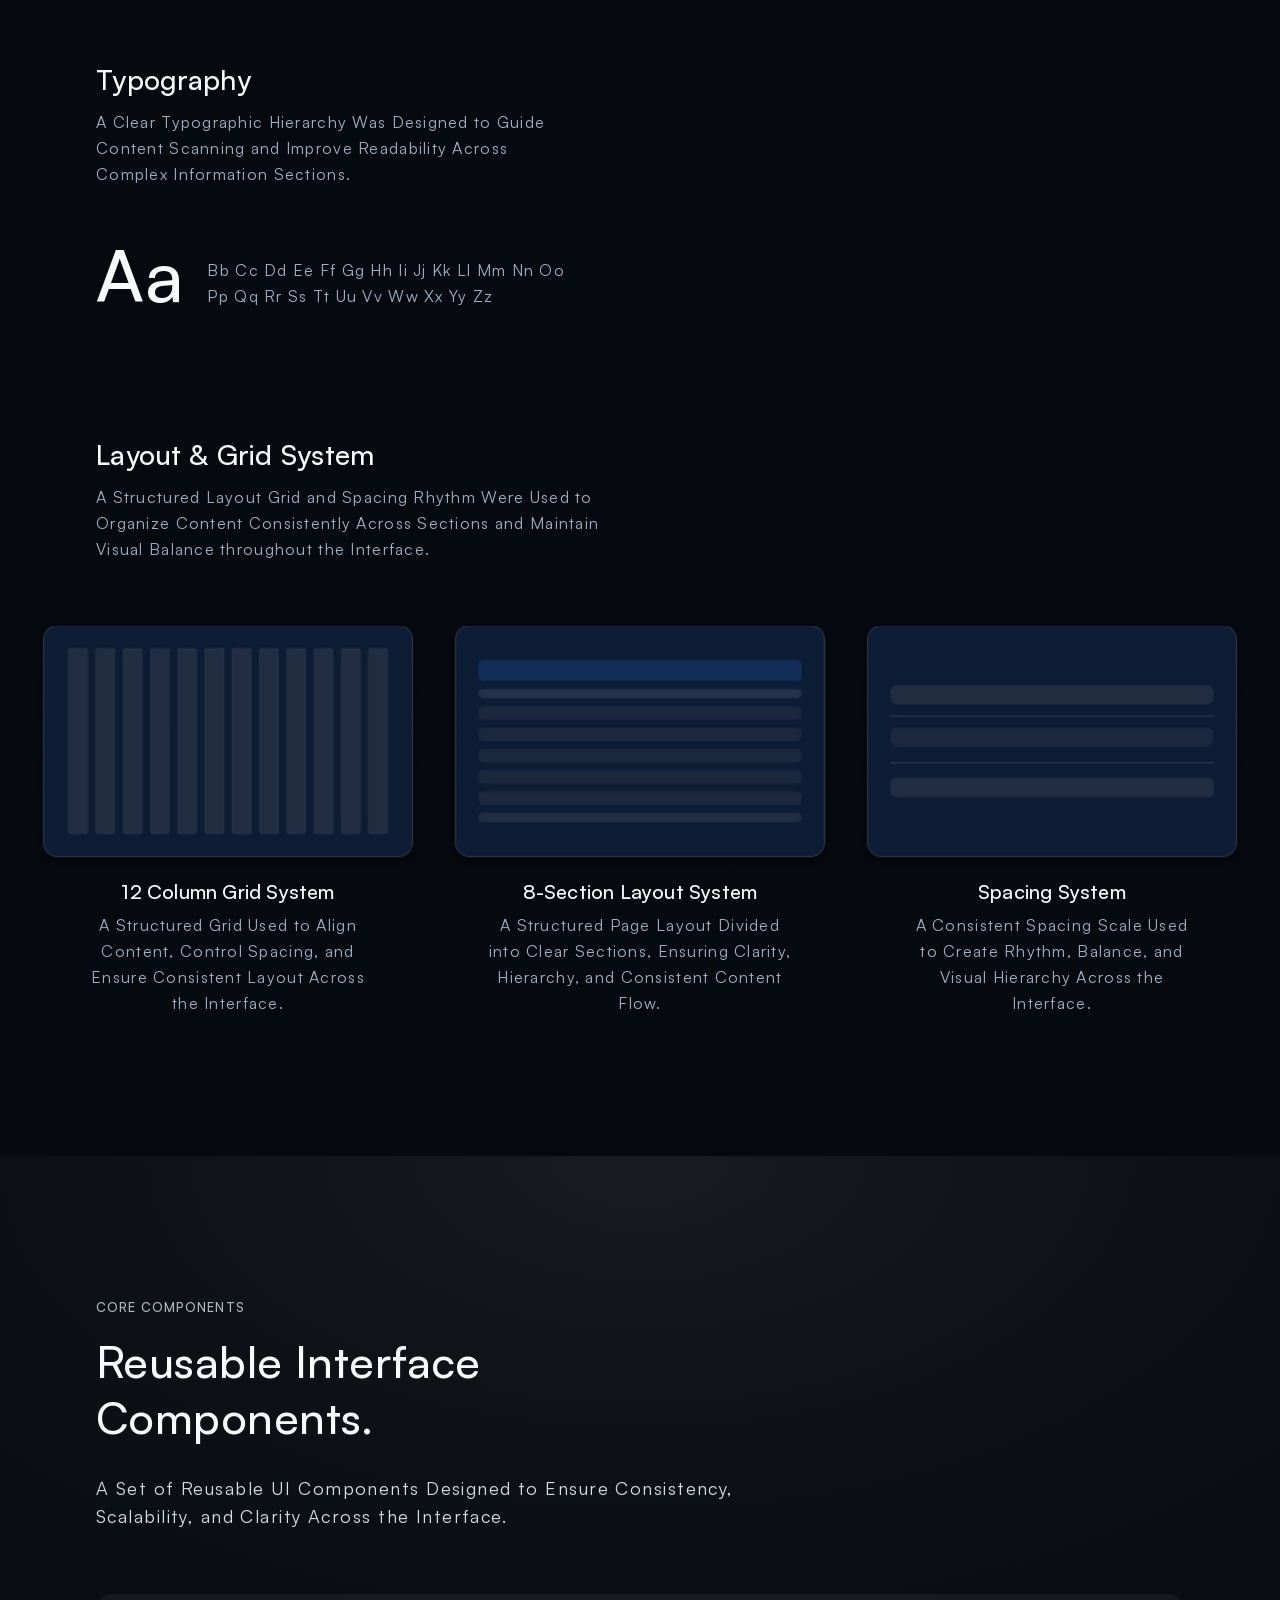
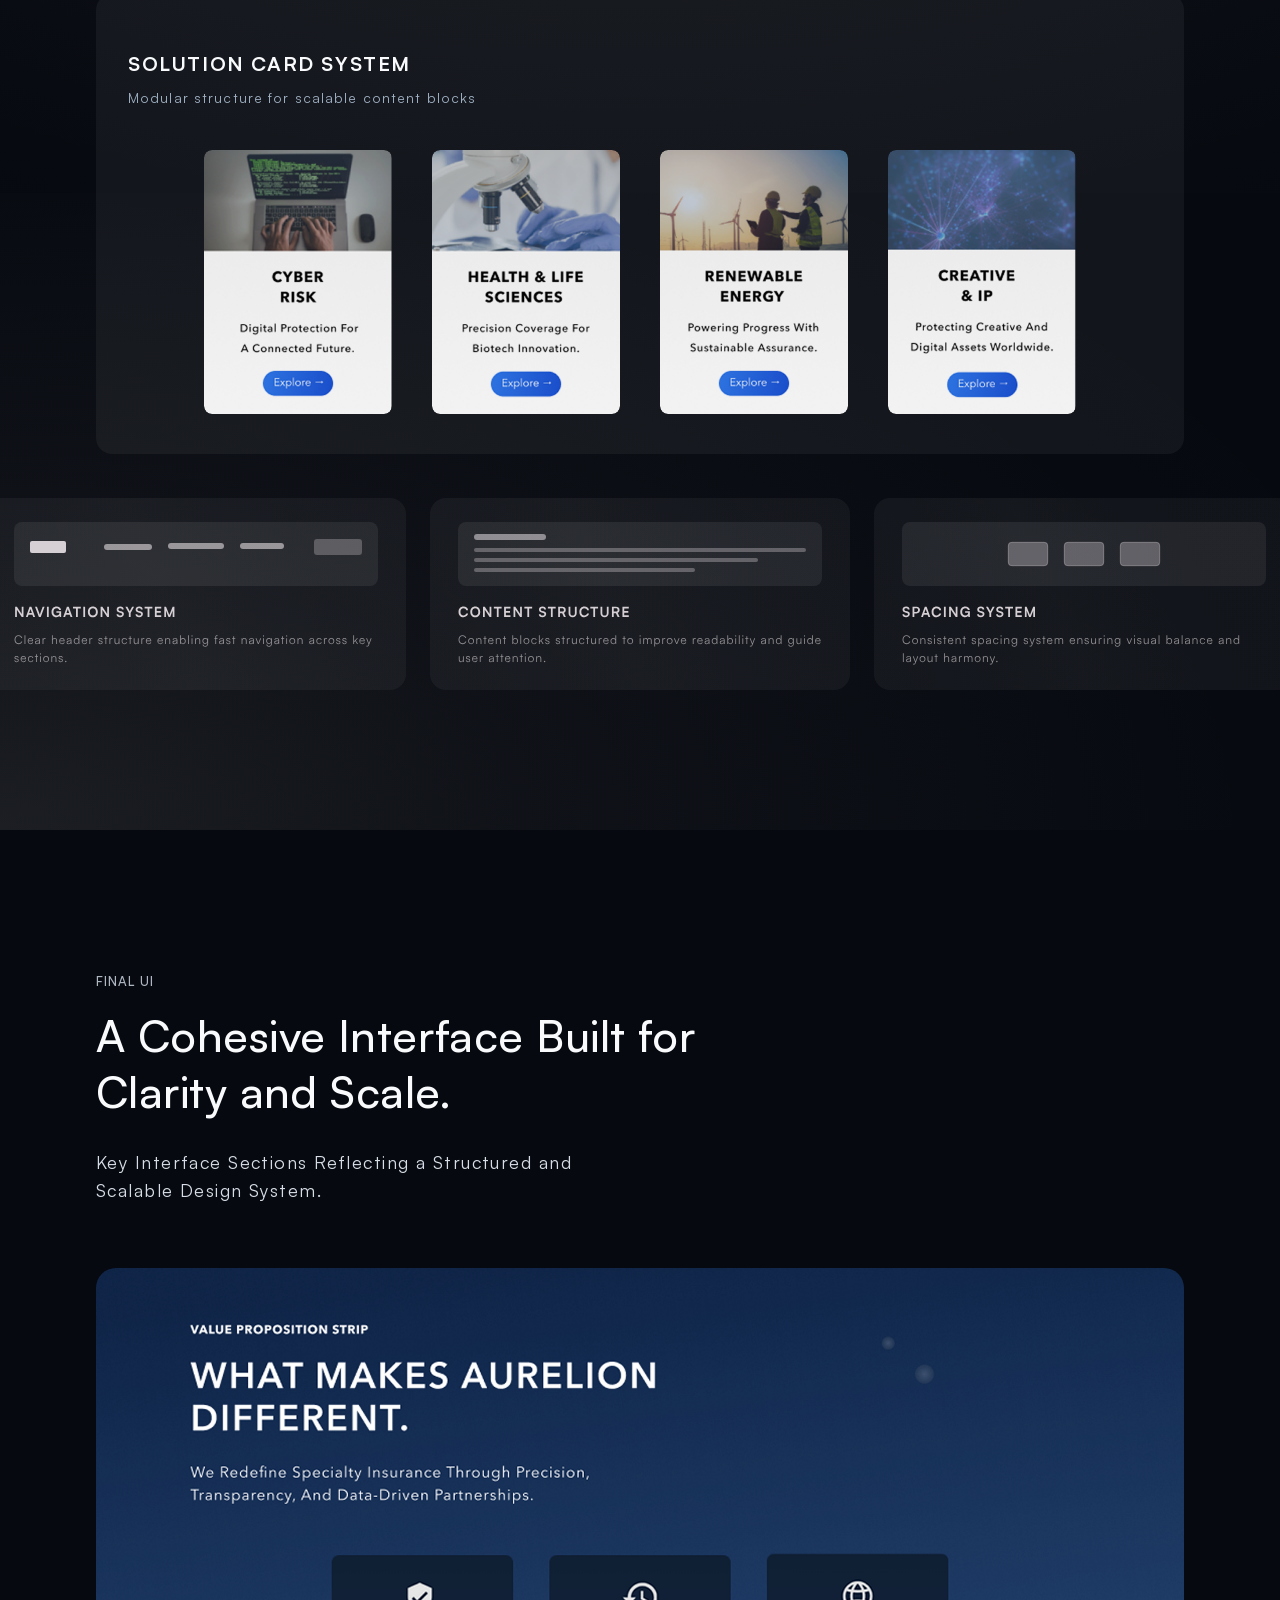
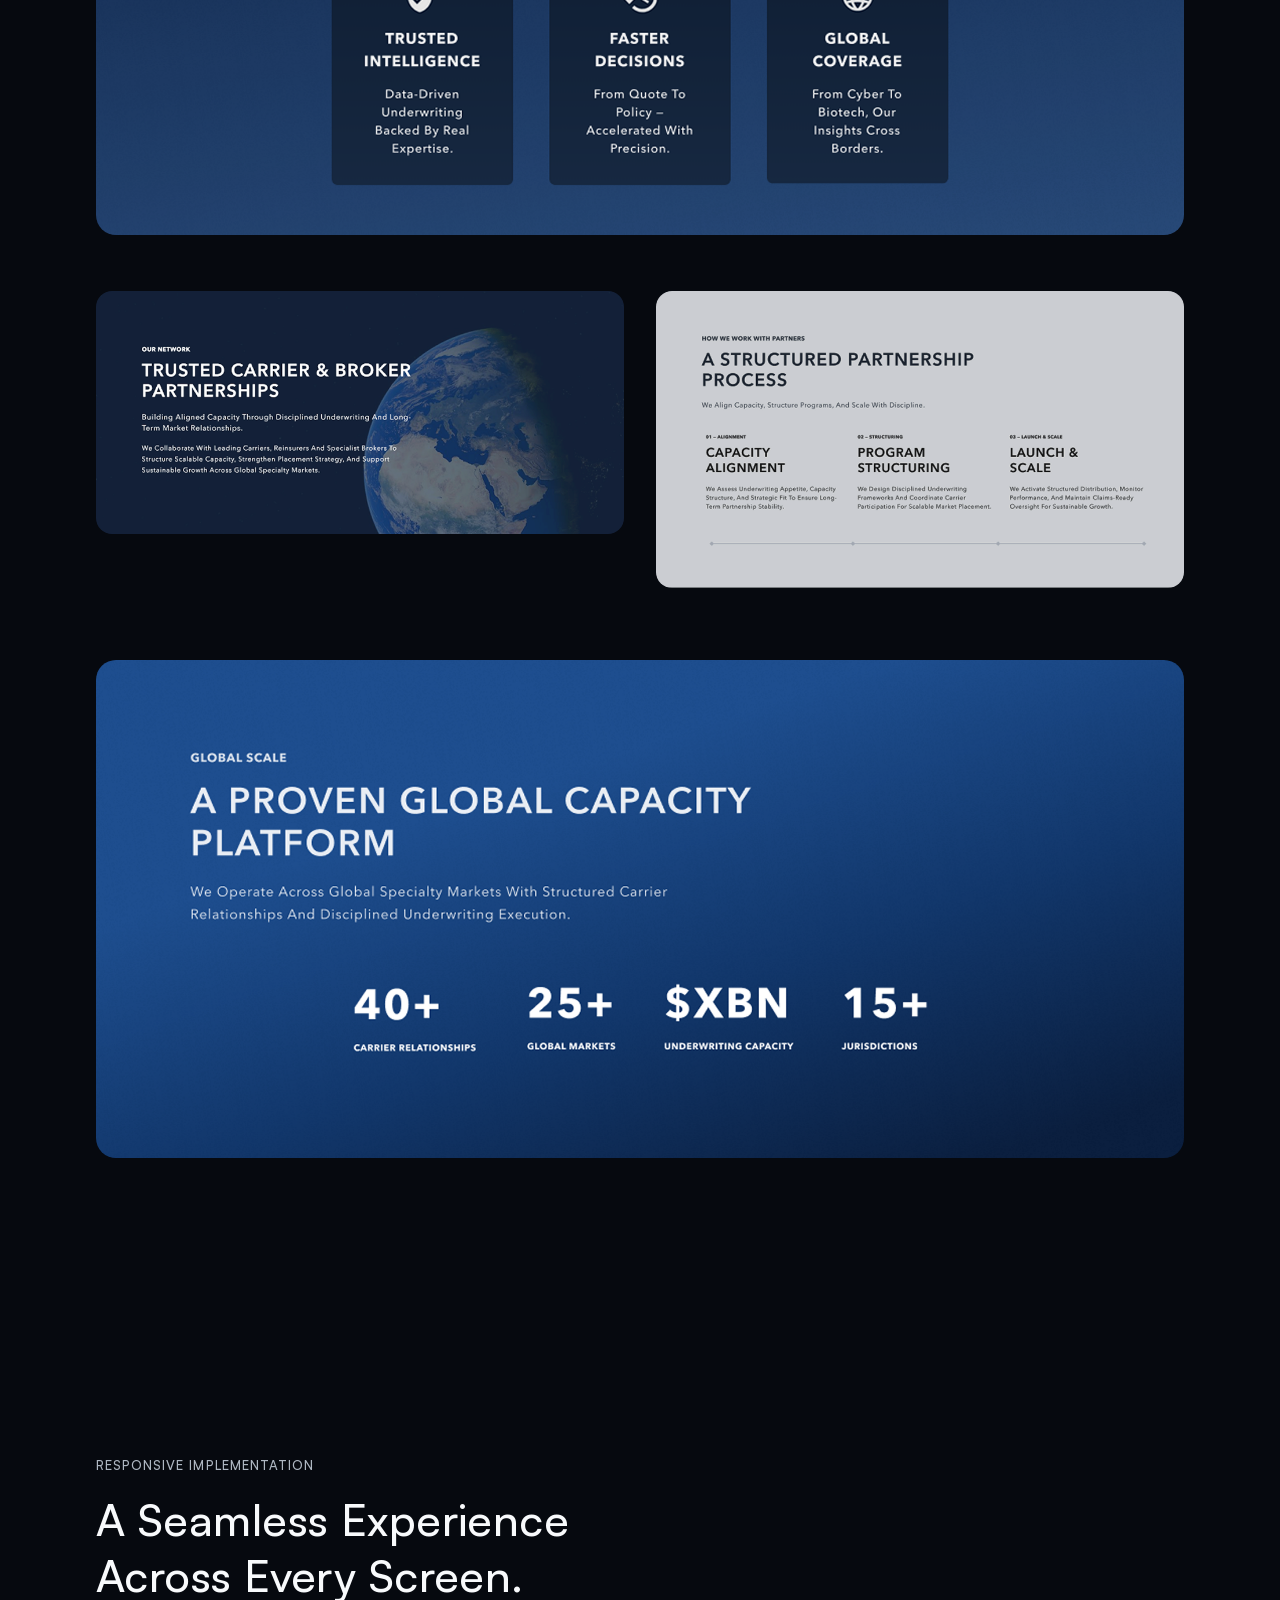
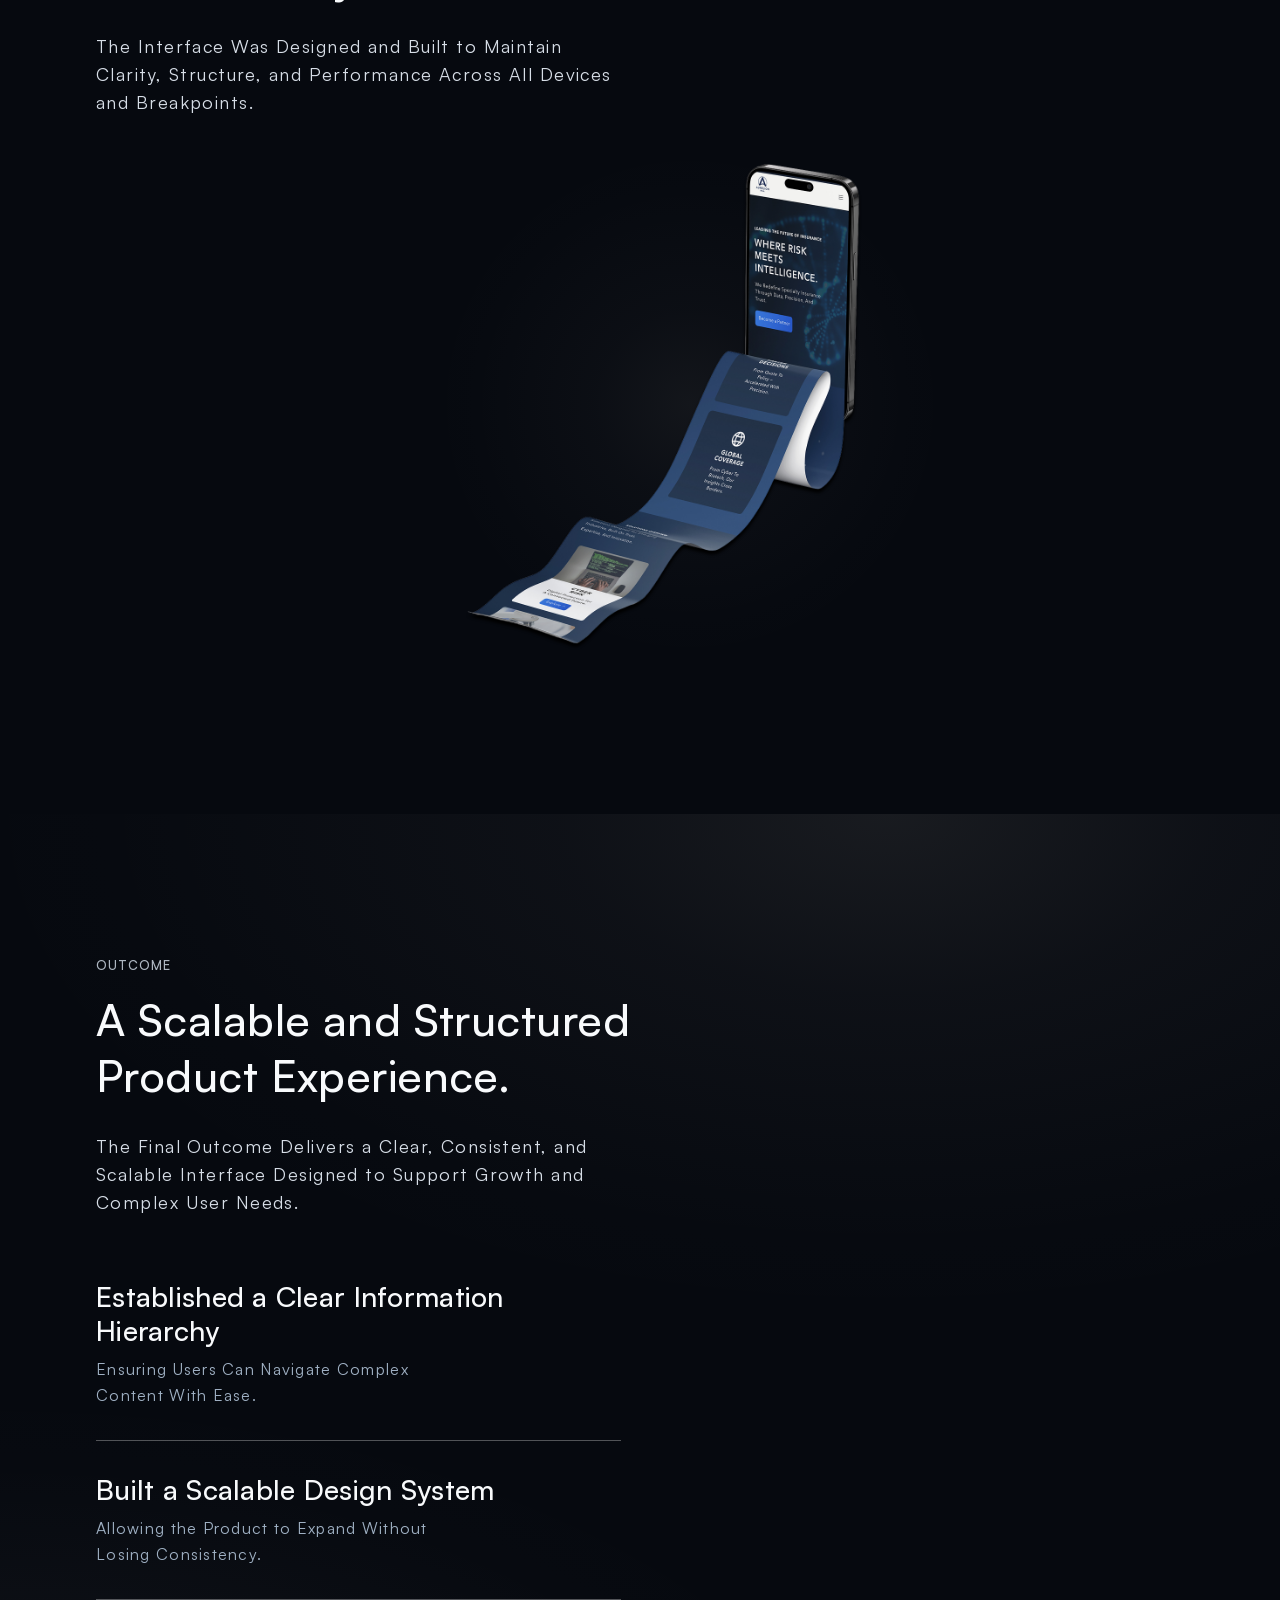
<file: case-study.html>
<!DOCTYPE html>
<html lang="en">
  <head>
    <meta charset="UTF-8" />
    <meta name="viewport" content="width=device-width, initial-scale=1.0" />
    <title>Case Study | Asilya Barlas</title>
    <link rel="stylesheet" href="styles/reset.css" />
    <link rel="stylesheet" href="styles/variables.css" />
    <link rel="stylesheet" href="styles/base.css" />
    <link rel="stylesheet" href="styles/utilities.css" />
    <link rel="stylesheet" href="styles/components.css" />
    <link rel="stylesheet" href="styles/case-study.css" />
  </head>
  <body>
<header class="site-header">
  <nav class="site-header__nav" aria-label="Primary">
    <a href="index.html#hero" class="site-header__logo">Asilya Barlas</a>
    <ul class="site-header__nav-list">
      <li><a href="index.html#selected-work">Projects</a></li>
      <li><a href="index.html#about">About</a></li>
      <li><a href="contact.html">Contact</a></li>
    </ul>
    <input class="site-header__menu-toggle" type="checkbox" id="site-menu-toggle" aria-label="Toggle Mobile Menu" />
    <label class="site-header__menu-button" for="site-menu-toggle" aria-hidden="true">
      <span class="site-header__menu-line"></span>
      <span class="site-header__menu-line"></span>
      <span class="site-header__menu-line"></span>
    </label>
    <div class="site-header__mobile-menu" aria-label="Mobile Navigation">
      <ul class="site-header__mobile-menu-list">
        <li><a class="site-header__mobile-menu-link" href="index.html#selected-work">Projects</a></li>
        <li><a class="site-header__mobile-menu-link" href="index.html#about">About</a></li>
        <li><a class="site-header__mobile-menu-link" href="contact.html">Contact</a></li>
      </ul>
      <a class="cta cta--primary site-header__mobile-cta" href="index.html#selected-work"><span>View Selected Work</span></a>
    </div>
  </nav>
</header>

<main>
<section class="case-study-hero" aria-labelledby="case-study-hero-title">
  <div class="case-study-hero__inner">
    <span class="case-study-hero__label">Case Study</span>

    <h1 id="case-study-hero-title" class="case-study-hero__title">
      Aurelion MGA Digital Platform
    </h1>

    <p class="case-study-hero__subtitle">
      A Modern Insurance Platform Designed to Communicate Trust, Expertise, and
      Data-Driven Underwriting Capabilities.
    </p>

    <dl class="case-study-hero__meta">
      <dt>Industry</dt>
      <dd>Insurance / Specialty Risk</dd>

      <dt>Role</dt>
      <dd>UI/UX Design &amp; Front-End Development</dd>

      <dt>Timeline</dt>
      <dd>6–8 Weeks</dd>

      <dt>Tools</dt>
      <dd>Figma, HTML, CSS, JavaScript</dd>
    </dl>

    <figure class="case-study-hero__media">
      <picture>
        <source
          media="(max-width: 640px)"
          srcset="assets/images/aurelion-case-study-hero-mobil.webp"
          type="image/webp"
        />
        <img
          src="assets/images/aurelion-case-study-hero-1.5.webp"
          alt=""
          loading="eager"
          decoding="async"
        />
      </picture>
    </figure>
  </div>
</section>

<section
  class="project-overview"
  aria-labelledby="project-overview-title"
  aria-describedby="project-overview-subtitle"
>
  <div class="project-overview__inner">
    <div class="project-overview__heading-group">
      <span class="project-overview__label">Project Overview</span>

      <h2 id="project-overview-title" class="project-overview__title">
        Designing a Modern Insurance Platform
      </h2>

      <p id="project-overview-subtitle" class="project-overview__subtitle">
        Translating Complex Insurance Expertise into a Clear, Structured, and
        Trustworthy Digital Experience.
      </p>
    </div>

    <ul class="project-overview__grid">
      <li class="project-overview__item">
        <h3 class="project-overview__item-title">Overview</h3>
        <p class="project-overview__item-text">
          Aurelion Is a Specialty Insurance Platform Designed to Present
          Underwriting Expertise, Insights, and Capabilities in a Clear and
          Structured Digital Format. The Goal Was to Create a Modern Interface
          That Communicates Professionalism, Clarity, and Trust.
        </p>
      </li>

      <li class="project-overview__item">
        <h3 class="project-overview__item-title">Challenge</h3>
        <p class="project-overview__item-text">
          Insurance Platforms Often Contain Dense Information and Technical
          Terminology. The Challenge Was to Organize Complex Content into a
          Clear Structure That Remains Professional While Still Being Easy to
          Navigate.
        </p>
      </li>

      <li class="project-overview__item">
        <h3 class="project-overview__item-title">Approach</h3>
        <p class="project-overview__item-text">
          The Interface Was Built Around Strong Visual Hierarchy, Modular
          Sections, and Consistent Spacing. A Refined Typography System and
          Structured Layout Were Used to Guide Users through Complex Information
          Without Overwhelming Them.
        </p>
      </li>

      <li class="project-overview__item">
        <h3 class="project-overview__item-title">Outcome</h3>
        <p class="project-overview__item-text">
          The Result Is a Modern Platform That Communicates Trust and Expertise
          While Simplifying Complex Insurance Content. The Interface Balances
          Strong Visual Presentation With Clear Information Architecture.
        </p>
      </li>
    </ul>
  </div>
</section>
 
<section class="challenge-section" aria-labelledby="challenge-title">
  <div class="challenge-section__inner">
    <span class="challenge-section__label">The Challenge</span>

    <h2 id="challenge-title" class="challenge-section__title">
      Simplifying Complex Insurance Communication.
    </h2>

    <p class="challenge-section__subtitle">
      Balancing Technical Accuracy With a Clear and Trustworthy Digital Experience.
    </p>

    <div class="challenge-section__grid">
      <article class="challenge-section__item">
        <h3 class="challenge-section__item-title">User Problem</h3>
        <p class="challenge-section__item-text">
          Insurance Platforms Often Present Highly Technical Information That Can Be
          Difficult for Users to Quickly Understand. Visitors Need to Grasp Complex
          Services, Underwriting Insights, and Risk Capabilities Without Navigating
          Dense Text or Fragmented Layouts.
        </p>
      </article>

      <article class="challenge-section__item">
        <h3 class="challenge-section__item-title">Business Problem</h3>
        <p class="challenge-section__item-text">
          Aurelion Needed a Digital Presence That Clearly Communicates Credibility,
          Expertise, and Industry Authority. The Website Had to Position the Company
          as a Trusted MGA While Effectively Presenting Its Services and Capabilities
          to Partners and Brokers.
        </p>
      </article>

      <article class="challenge-section__item">
        <h3 class="challenge-section__item-title">UX Challenge</h3>
        <p class="challenge-section__item-text">
          The Challenge Was Structuring Complex Insurance Information into an Interface
          That Remains Clear and Approachable. Achieving This Required Strong
          Hierarchy, Modular Content Sections, and Carefully Organized Navigation.
        </p>
      </article>

      <article class="challenge-section__item">
        <h3 class="challenge-section__item-title">Brand Challenge</h3>
        <p class="challenge-section__item-text">
          The Visual Experience Needed to Balance Professionalism and Clarity With a
          Modern Aesthetic. The Interface Had to Feel Authoritative and Data-Driven
          While Still Remaining Accessible and Easy to Navigate.
        </p>
      </article>
    </div>
  </div>
</section>

<section class="approach-section" aria-labelledby="approach-title">
  <div class="approach-section__inner">
    <span class="approach-section__label">The Approach</span>

    <h2 id="approach-title" class="approach-section__title">
      Designing a Structured and Data-Driven Experience
    </h2>

    <p class="approach-section__subtitle">
      A Structured Design Process Was Used to Transform Complex Insurance Information
      into a Clear and Intuitive Digital Experience.
    </p>

    <article class="approach-block approach-block--research" aria-labelledby="approach-research-title">
      <h3 id="approach-research-title" class="approach-block__title">Research</h3>

      <p class="approach-block__text">
        Understanding the Insurance Landscape Was the First Step in Shaping the
        Platform. Competitor Platforms and Industry Websites Were Analyzed to Identify
        Common Patterns, Content Structures, and Opportunities to Improve Clarity and
        Usability.
      </p>

      <figure class="approach-diagram approach-diagram--sitemap">
        <picture>
          <source
            media="(max-width: 640px)"
            srcset="assets/images/aurelion-approach-sitemap-mobil.svg"
          />
          <img
            src="assets/images/aurelion-approach-sitemap-.svg"
            alt=""
            width="890"
            height="152"
            loading="lazy"
            decoding="async"
          />
        </picture>
      </figure>
    </article>

    <article class="approach-block approach-block--ia" aria-labelledby="approach-ia-title">
      <h3 id="approach-ia-title" class="approach-block__title">Information Architecture</h3>
      <p class="approach-block__text">
        A Clear Information Structure Was Defined to Organize Complex Content into
        Intuitive Sections. The Goal Was to Create a Navigation System That Allows
        Users to Quickly Understand Services, Capabilities, and Key Resources.
      </p>

      <div class="approach-ia">
        <ol class="approach-ia__list">
          <li class="approach-ia__item">Aurelion Hero</li>
          <li class="approach-ia__item">Value Proposition Strip</li>
          <li class="approach-ia__item">Solutions Overview</li>
          <li class="approach-ia__item">About Aurelion</li>
          <li class="approach-ia__item">Partner Trust Strip</li>
          <li class="approach-ia__item">Insights &amp; Market Intelligence</li>
          <li class="approach-ia__item">Call to Action</li>
          <li class="approach-ia__item">Footer</li>
        </ol>
      </div>
    </article>

    <article class="approach-block approach-block--wireframes" aria-labelledby="approach-wireframes-title">
      <h3 id="approach-wireframes-title" class="approach-block__title">Wireframes</h3>
      <p class="approach-block__text">
        Low-Fidelity Wireframes Were Used to Explore Layout Structures and Define the
        Overall Content Hierarchy. These Wireframes Focused on Establishing Clear
        Sections, Balanced Spacing, and Modular Content Blocks.
      </p>

      <ul class="wireframe-grid">
        <li class="wireframe-grid__item">
          <figure class="wireframe-card">
            <img
              src="assets/images/aurelion-wireframe-hero-layout.webp"
              alt=""
              loading="lazy"
              decoding="async"
            />
            <figcaption>Hero Layout</figcaption>
          </figure>
        </li>
        <li class="wireframe-grid__item">
          <figure class="wireframe-card">
            <img
              src="assets/images/aurelion-wireframe-card-grid.webp"
              alt=""
              loading="lazy"
              decoding="async"
            />
            <figcaption>Card Grid Layout</figcaption>
          </figure>
        </li>
        <li class="wireframe-grid__item">
          <figure class="wireframe-card">
            <img
              src="assets/images/aurelion-wireframe-image-content.webp"
              alt=""
              loading="lazy"
              decoding="async"
            />
            <figcaption>Image + Content Layout</figcaption>
          </figure>
        </li>
      </ul>
    </article>

    <article class="approach-block approach-block--ux-decisions" aria-labelledby="approach-ux-title">
      <h3 id="approach-ux-title" class="approach-block__title">UX Decisions</h3>
      <p class="approach-block__text">
        Design Decisions Were Guided by Clarity, Hierarchy, and Readability. Content
        Density, Spacing, and Layout Structure Were Carefully Refined to Ensure Users
        Can Navigate Complex Information Without Cognitive Overload.
      </p>

      <ul class="ux-decision-grid">
        <li class="ux-decision-grid__item">
          <article class="ux-decision-card">
            <figure class="ux-decision-card__media">
              <img
                src="assets/images/aurelion-ux-hero-hierarchy-1.5.webp"
                alt=""
                loading="lazy"
                decoding="async"
              />
            </figure>
            <h4 class="ux-decision-card__title">Hero Hierarchy</h4>
            <p class="ux-decision-card__text">
              The Hero Section Establishes a Clear Visual Hierarchy With a Strong
              Headline, Concise Description, and a Primary Call-to-Action, Guiding Users
              Toward Partnership Engagement.
            </p>
          </article>
        </li>

        <li class="ux-decision-grid__item">
          <article class="ux-decision-card">
            <figure class="ux-decision-card__media">
              <img
                src="assets/images/aurelion-ux-partner-credibility-1.5.webp"
                alt=""
                loading="lazy"
                decoding="async"
              />
            </figure>
            <h4 class="ux-decision-card__title">Trust Through Partner Credibility</h4>
            <p class="ux-decision-card__text">
              Global Carrier and Broker Logos Reinforce Credibility and Industry
              Authority, Helping Establish Immediate Trust With Potential Partners and
              Stakeholders.
            </p>
          </article>
        </li>

        <li class="ux-decision-grid__item">
          <article class="ux-decision-card">
            <figure class="ux-decision-card__media">
              <img
                src="assets/images/aurelion-ux-modular-solutions-1.5.webp"
                alt=""
                loading="lazy"
                decoding="async"
              />
            </figure>
            <h4 class="ux-decision-card__title">Modular Solutions Structure</h4>
            <p class="ux-decision-card__text">
              Services Are Presented through Modular Cards That Organize Complex
              Insurance Capabilities into Clear, Scannable Solution Categories.
            </p>
          </article>
        </li>

        <li class="ux-decision-grid__item">
          <article class="ux-decision-card">
            <figure class="ux-decision-card__media">
              <img
                src="assets/images/aurelion-ux-content-driven-insights-1.5.webp"
                alt=""
                loading="lazy"
                decoding="async"
              />
            </figure>
            <h4 class="ux-decision-card__title">Content-Driven Insights</h4>
            <p class="ux-decision-card__text">
              Featured Insights Highlight Research and Market Intelligence, Positioning
              the Platform as a Data-Driven Authority Within the Specialty Insurance
              Space.
            </p>
          </article>
        </li>
      </ul>
    </article>
  </div>
</section>

<section class="design-system-section" aria-labelledby="design-system-title">
  <div class="design-system-section__inner">
    <span class="design-system-section__label">Design System</span>

    <h2 id="design-system-title" class="design-system-section__title">
      Building a Consistent Interface System
    </h2>

    <p class="design-system-section__subtitle">
      The Interface Was Built on a Structured Design System That Defines Color Usage,
      Typography Hierarchy, Layout Rhythm, and Reusable UI Components to Ensure Visual
      Consistency Across the Platform.
    </p>

    <article class="design-system-block design-system-block--visual-direction" aria-labelledby="visual-direction-title">
      <h3 id="visual-direction-title" class="design-system-block__title">Visual Direction</h3>
      <p class="design-system-block__text">
        The Visual Direction Focuses on Clarity, Trust, and Structured Information
        Presentation, Reflecting the Analytical Nature of Specialty Insurance While
        Maintaining a Modern Digital Interface.
      </p>

      <ul class="visual-direction-grid">
        <li class="visual-direction-grid__item">
          <div class="visual-direction-card">
            <img
              src="assets/images/aurelion-visual-direction-012-1.5.webp"
              alt=""
              loading="lazy"
              decoding="async"
            />
          </div>
        </li>
        <li class="visual-direction-grid__item">
          <div class="visual-direction-card">
            <img
              src="assets/images/aurelion-visual-direction-022-1.5.webp"
              alt=""
              loading="lazy"
              decoding="async"
            />
          </div>
        </li>
        <li class="visual-direction-grid__item visual-direction-grid__item--full">
          <div class="visual-direction-card">
            <img
              src="assets/images/aurelion-visual-direction-033-1.5.webp"
              alt=""
              loading="lazy"
              decoding="async"
            />
          </div>
        </li>
      </ul>
    </article>

    <article class="design-system-block design-system-block--color-system" aria-labelledby="color-system-title">
      <h3 id="color-system-title" class="design-system-block__title">Color System</h3>
      <p class="design-system-block__text">
        A Restricted Color Palette Was Established to Reinforce Brand Authority While
        Maintaining Strong Contrast and Readability Across Dark Interface Environments.
      </p>

      <ul class="color-system-grid">
        <li class="color-system-grid__item">
          <figure class="color-swatch-card">
            <div class="color-swatch color-swatch--background-primary"></div>
            <figcaption class="color-swatch__name">Background Primary</figcaption>
            <p class="color-swatch__hex">#0D1D36</p>
          </figure>
        </li>
        <li class="color-system-grid__item">
          <figure class="color-swatch-card">
            <div class="color-swatch color-swatch--primary-accent"></div>
            <figcaption class="color-swatch__name">Primary Accent</figcaption>
            <p class="color-swatch__hex">#184FC8</p>
          </figure>
        </li>
        <li class="color-system-grid__item">
          <figure class="color-swatch-card">
            <div class="color-swatch color-swatch--secondary-accent"></div>
            <figcaption class="color-swatch__name">Secondary Accent</figcaption>
            <p class="color-swatch__hex">#2D72DF</p>
          </figure>
        </li>
        <li class="color-system-grid__item">
          <figure class="color-swatch-card">
            <div class="color-swatch color-swatch--light-neutral"></div>
            <figcaption class="color-swatch__name">Light Neutral</figcaption>
            <p class="color-swatch__hex">#F5F5F5</p>
          </figure>
        </li>
      </ul>
    </article>

    <article class="design-system-block design-system-block--typography" aria-labelledby="typography-title">
      <h3 id="typography-title" class="design-system-block__title">Typography</h3>
      <p class="design-system-block__text">
        A Clear Typographic Hierarchy Was Designed to Guide Content Scanning and
        Improve Readability Across Complex Information Sections.
      </p>

      <div class="typography-showcase">
        <p class="typography-showcase__display" data-typography-animated-letter>Aa</p>
        <p class="typography-showcase__alphabet-line">
          Bb Cc Dd Ee Ff Gg Hh Ii Jj Kk Ll Mm Nn Oo Pp Qq Rr Ss Tt Uu Vv Ww Xx Yy Zz
        </p>
      </div>
    </article>

    <article class="design-system-block design-system-block--layout-grid" aria-labelledby="layout-grid-title">
      <h3 id="layout-grid-title" class="design-system-block__title">Layout &amp; Grid System</h3>
      <p class="design-system-block__text">
        A Structured Layout Grid and Spacing Rhythm Were Used to Organize Content
        Consistently Across Sections and Maintain Visual Balance throughout the
        Interface.
      </p>

      <ul class="layout-grid-cards">
        <li class="layout-grid-cards__item">
          <article class="layout-grid-card">
            <figure class="layout-grid-card__media">
              <img
                src="assets/images/aurelion-grid-12-column.webp"
                alt=""
                loading="lazy"
                decoding="async"
              />
            </figure>
            <h4 class="layout-grid-card__title">12 Column Grid System</h4>
            <p class="layout-grid-card__text">
              A Structured Grid Used to Align Content, Control Spacing, and Ensure
              Consistent Layout Across the Interface.
            </p>
          </article>
        </li>

        <li class="layout-grid-cards__item">
          <article class="layout-grid-card">
            <figure class="layout-grid-card__media">
              <img
                src="assets/images/aurelion-grid-8-section-layout.webp"
                alt=""
                loading="lazy"
                decoding="async"
              />
            </figure>
            <h4 class="layout-grid-card__title">8-Section Layout System</h4>
            <p class="layout-grid-card__text">
              A Structured Page Layout Divided into Clear Sections, Ensuring Clarity,
              Hierarchy, and Consistent Content Flow.
            </p>
          </article>
        </li>

        <li class="layout-grid-cards__item">
          <article class="layout-grid-card">
            <figure class="layout-grid-card__media">
              <img
                src="assets/images/aurelion-spacing-system.webp"
                alt=""
                loading="lazy"
                decoding="async"
              />
            </figure>
            <h4 class="layout-grid-card__title">Spacing System</h4>
            <p class="layout-grid-card__text">
              A Consistent Spacing Scale Used to Create Rhythm, Balance, and Visual
              Hierarchy Across the Interface.
            </p>
          </article>
        </li>
      </ul>
    </article>
  </div>
</section>

<section class="core-components-section" aria-labelledby="core-components-title">
  <div class="core-components-section__inner">
    <span class="core-components-section__label">Core Components</span>

    <h2 id="core-components-title" class="core-components-section__title">
      Reusable Interface Components.
    </h2>

    <p class="core-components-section__subtitle">
      A Set of Reusable UI Components Designed to Ensure Consistency, Scalability,
      and Clarity Across the Interface.
    </p>

    <article
      class="core-components-feature-card"
      aria-labelledby="core-components-feature-title"
    >
      <h3 id="core-components-feature-title" class="core-components-feature-card__title">
        Solution Card System
      </h3>
      <p class="core-components-feature-card__description">
        Modular structure for scalable content blocks
      </p>

      <div class="core-components-feature-card__preview" aria-label="Solution card variants">
        <ul class="core-components-feature-card__preview-track" role="list">
          <li class="core-components-feature-card__preview-item">
            <img
              src="assets/images/core-components-kart-1.webp"
              width="188"
              height="264"
              alt=""
              loading="lazy"
              decoding="async"
            />
          </li>
          <li class="core-components-feature-card__preview-item">
            <img
              src="assets/images/core-components-kart-2.webp"
              width="188"
              height="264"
              alt=""
              loading="lazy"
              decoding="async"
            />
          </li>
          <li class="core-components-feature-card__preview-item">
            <img
              src="assets/images/core-components-kart-3.webp"
              width="188"
              height="264"
              alt=""
              loading="lazy"
              decoding="async"
            />
          </li>
          <li class="core-components-feature-card__preview-item">
            <img
              src="assets/images/core-components-kart-4.webp"
              width="188"
              height="264"
              alt=""
              loading="lazy"
              decoding="async"
            />
          </li>
        </ul>
      </div>
    </article>

    <ul class="core-components-section__component-cards">
      <li class="core-components-section__component-cards-item">
        <img
          src="assets/images/core-components-small-1.svg"
          width="420"
          height="192"
          alt=""
          loading="lazy"
          decoding="async"
        />
      </li>
      <li class="core-components-section__component-cards-item">
        <img
          src="assets/images/core-components-small-2.svg"
          width="420"
          height="192"
          alt=""
          loading="lazy"
          decoding="async"
        />
      </li>
      <li class="core-components-section__component-cards-item">
        <img
          src="assets/images/core-components-small-3.svg"
          width="420"
          height="192"
          alt=""
          loading="lazy"
          decoding="async"
        />
      </li>
    </ul>
  </div>
</section>

<section class="final-ui-section" aria-labelledby="final-ui-title">
  <div class="final-ui-section__inner">
    <span class="final-ui-section__label">Final UI</span>

    <h2 id="final-ui-title" class="final-ui-section__title">
      A Cohesive Interface Built for Clarity and Scale.
    </h2>

    <p class="final-ui-section__subtitle">
      Key Interface Sections Reflecting a Structured and Scalable Design System.
    </p>

    <!-- 1. Value proposition (full width, top) -->
    <figure class="final-ui-section__hero">
      <img
        src="assets/images/aurelion-final-value-proposition-1.50.webp"
        width="1248"
        height="650"
        alt="Aurelion digital platform value proposition section"
        loading="lazy"
        decoding="async"
      />
    </figure>

    <!-- 2. Supporting row: our network (left), partner process (right) -->
    <div class="final-ui-section__split">
      <figure class="final-ui-section__split-item final-ui-section__split-item--our-network">
        <img
          src="assets/images/aurelion-final-our-network-1.50.webp"
          width="608"
          height="280"
          alt="Aurelion our network section"
          loading="lazy"
          decoding="async"
        />
      </figure>

      <figure class="final-ui-section__split-item final-ui-section__split-item--partner-process">
        <img
          src="assets/images/aurelion-final-partner-process-1.50.webp"
          width="608"
          height="342"
          alt="Aurelion how we work with partners section"
          loading="lazy"
          decoding="async"
        />
      </figure>
    </div>

    <!-- 3. Global scale (full width, bottom) -->
    <figure class="final-ui-section__bottom">
      <img
        src="assets/images/aurelion-final-global-scale-1.50.webp"
        width="1248"
        height="572"
        alt="Aurelion global scale section"
        loading="lazy"
        decoding="async"
      />
    </figure>
  </div>
</section>

<section class="responsive-implementation-section" aria-labelledby="responsive-implementation-title">
  <div class="responsive-implementation-section__inner">
    <span class="responsive-implementation-section__label">Responsive Implementation</span>

    <h2 id="responsive-implementation-title" class="responsive-implementation-section__title">
      A Seamless Experience Across Every Screen.
    </h2>

    <p class="responsive-implementation-section__text">
      The Interface Was Designed and Built to Maintain Clarity, Structure, and
      Performance Across All Devices and Breakpoints.
    </p>

    <figure class="responsive-implementation-section__media">
      <img
        src="assets/images/aurelion-responsive-mockup-1.5.webp"
        width="634"
        height="560"
        alt="Responsive layouts of the Aurelion platform across desktop, tablet, and mobile screens"
        loading="lazy"
        decoding="async"
      />
    </figure>
  </div>
</section>

<section class="outcome-section" aria-labelledby="outcome-title">
  <div class="outcome-section__inner">
    <span class="outcome-section__label">Outcome</span>

    <h2 id="outcome-title" class="outcome-section__title">
      A Scalable and Structured Product Experience.
    </h2>

    <p class="outcome-section__subtitle">
      The Final Outcome Delivers a Clear, Consistent, and Scalable Interface Designed
      to Support Growth and Complex User Needs.
    </p>

    <ul class="outcome-section__list">
      <li class="outcome-section__item outcome-section__item--with-divider">
        <h3 class="outcome-section__item-title">
          Established a Clear Information Hierarchy
        </h3>
        <p class="outcome-section__item-text">
          Ensuring Users Can Navigate Complex Content With Ease.
        </p>
      </li>

      <li class="outcome-section__item outcome-section__item--with-divider">
        <h3 class="outcome-section__item-title">
          Built a Scalable Design System
        </h3>
        <p class="outcome-section__item-text">
          Allowing the Product to Expand Without Losing Consistency.
        </p>
      </li>

      <li class="outcome-section__item">
        <h3 class="outcome-section__item-title">
          Delivered a Responsive and Performant Interface
        </h3>
        <p class="outcome-section__item-text">
          Maintaining Usability Across All Devices and Screen Sizes.
        </p>
      </li>
    </ul>
  </div>
</section>

<section class="live-experience-section" aria-labelledby="live-experience-title">
  <div class="live-experience-section__inner">
    <span class="live-experience-section__label">Live Experience</span>

    <h2 id="live-experience-title" class="live-experience-section__title">
      See the Product in Action.
    </h2>

    <p class="live-experience-section__text">
      A Fully Designed and Developed Interface — Built to Perform Across Real-World
      Scenarios and Devices.
    </p>

    <a
      class="live-experience-section__cta"
      href="https://casestudyaurelion.netlify.app/"
      target="_blank"
      rel="noopener noreferrer"
    >
      <span>Visit Live Site</span>
    </a>
  </div>
</section>
</main>

<footer id="footer" class="site-footer">
  <div class="site-footer__inner">
    <div class="site-footer__top">
      <h3 class="site-footer__title">Web Design &amp; Front-End Development</h3>

      <div class="site-footer__columns">
        <nav class="site-footer__column site-footer__nav" aria-label="Footer Navigation">
          <span class="site-footer__column-title">Navigation</span>
          <ul class="site-footer__list">
            <li><a class="site-footer__link" href="index.html#selected-work">Projects</a></li>
            <li><a class="site-footer__link" href="index.html#about">About</a></li>
            <li><a class="site-footer__link" href="contact.html">Contact</a></li>
          </ul>
        </nav>

        <nav class="site-footer__column site-footer__nav" aria-label="Footer Contact">
          <span class="site-footer__column-title">Contact</span>
          <ul class="site-footer__list">
            <li><a class="site-footer__link" href="mailto:asilyabarlas@gmail.com">asilyabarlas@gmail.com</a></li>
            <li><a class="site-footer__link" href="https://www.linkedin.com/in/asilya-barlas-ab554b25a/" target="_blank" rel="noopener noreferrer">LinkedIn</a></li>
            <li><a class="site-footer__link" href="https://github.com/asilyax" target="_blank" rel="noopener noreferrer">GitHub</a></li>
          </ul>
        </nav>
      </div>
    </div>

    <div class="site-footer__brand-row">
      <a href="index.html#hero" class="site-footer__logo">Asilya Barlas</a>
      <a
        href="https://casestudyaurelion.netlify.app/"
        class="cta cta--primary site-footer__cta"
        target="_blank"
        rel="noopener noreferrer"
      ><span>Visit Live Site</span></a>
    </div>

    <div class="site-footer__divider" aria-hidden="true"></div>

    <div class="site-footer__bottom">
      <ul class="site-footer__legal">
        <li><a class="site-footer__link" href="legal/terms.html">Terms</a></li>
        <li><a class="site-footer__link" href="legal/privacy-policy.html">Privacy Policy</a></li>
        <li><a class="site-footer__link" href="legal/cookie-policy.html">Cookie Settings</a></li>
      </ul>
      <p class="site-footer__copyright">© 2026 Asilya Barlas</p>
    </div>
  </div>
</footer>
  <script src="scripts/navigation.js"></script>
  </body>
</html>
</file>
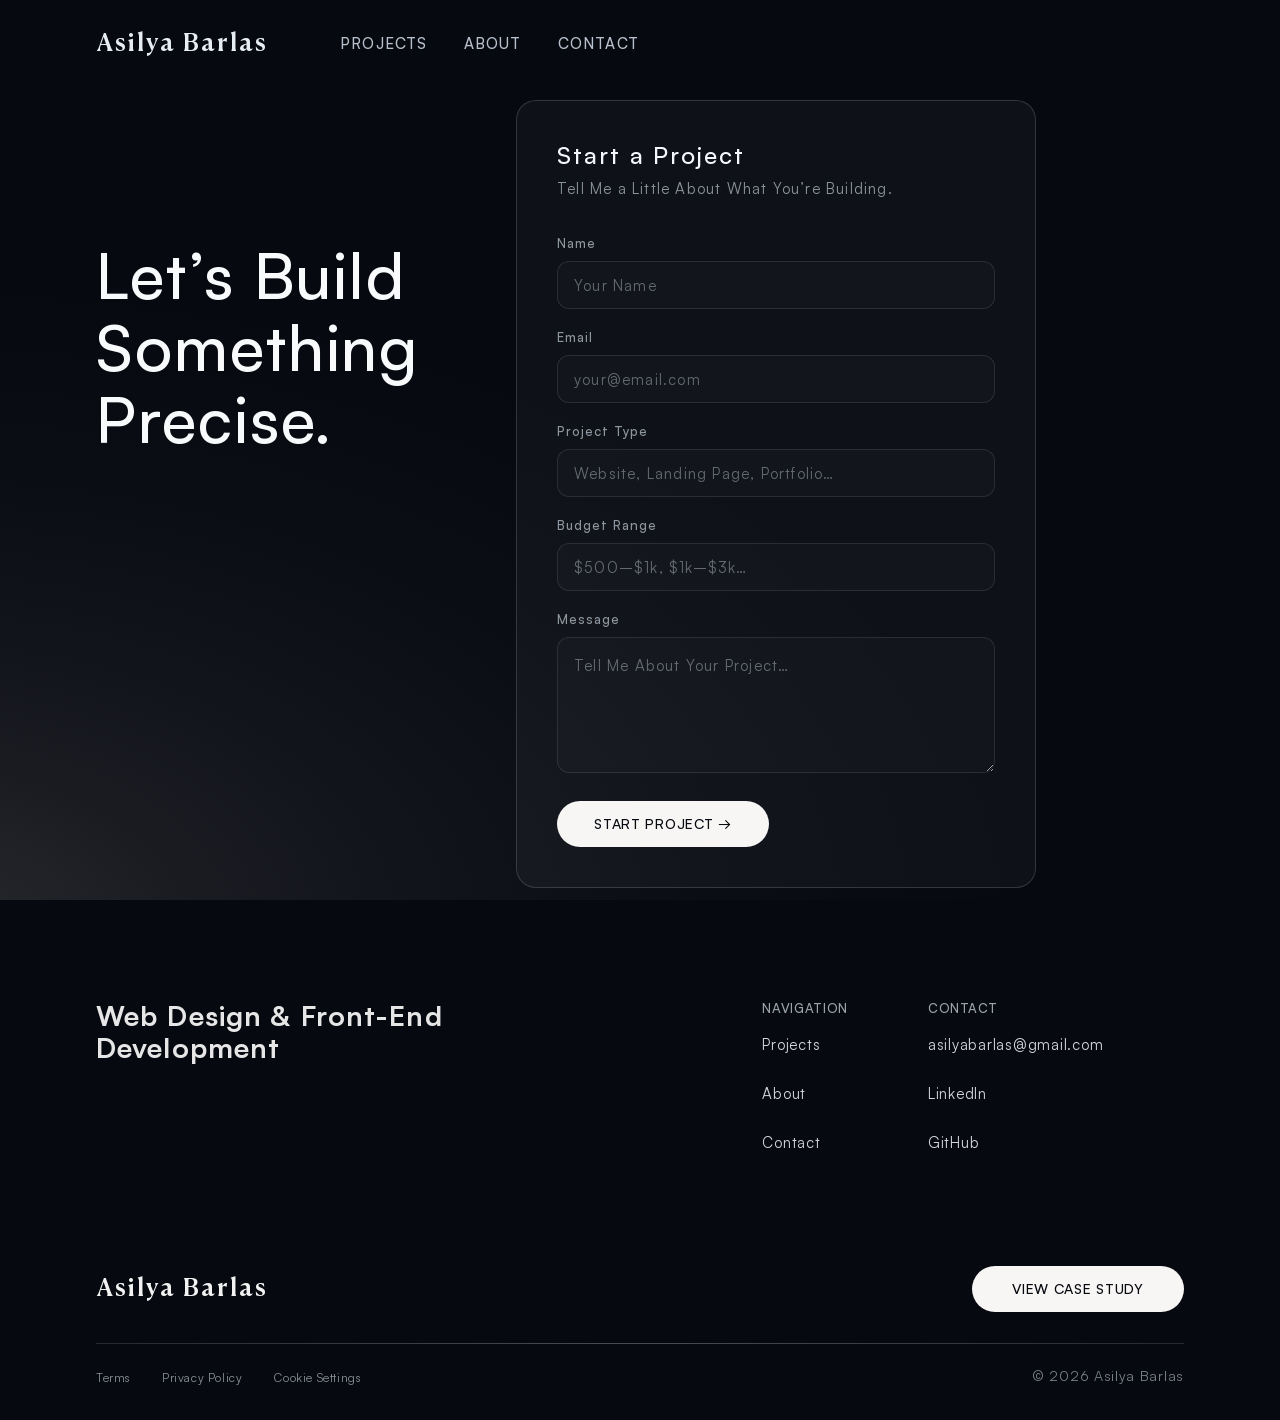
<file: contact.html>
<!DOCTYPE html>
<html lang="en">
  <head>
    <meta charset="UTF-8" />
    <meta name="viewport" content="width=device-width, initial-scale=1.0" />
    <title>Contact</title>
    <link rel="stylesheet" href="styles/reset.css" />
    <link rel="stylesheet" href="styles/variables.css" />
    <link rel="stylesheet" href="styles/base.css" />
    <link rel="stylesheet" href="styles/utilities.css" />
    <link rel="stylesheet" href="styles/components.css" />
    <link rel="stylesheet" href="styles/contact.css" />
  </head>
  <body>
    <header class="site-header">
      <nav class="site-header__nav" aria-label="Primary">
        <a href="index.html#hero" class="site-header__logo">Asilya Barlas</a>
        <ul class="site-header__nav-list">
          <li><a href="index.html#selected-work">Projects</a></li>
          <li><a href="index.html#about">About</a></li>
          <li><a href="#contact">Contact</a></li>
        </ul>
        <input class="site-header__menu-toggle" type="checkbox" id="site-menu-toggle" aria-label="Toggle Mobile Menu" />
        <label class="site-header__menu-button" for="site-menu-toggle" aria-hidden="true">
          <span class="site-header__menu-line"></span>
          <span class="site-header__menu-line"></span>
          <span class="site-header__menu-line"></span>
        </label>
        <div class="site-header__mobile-menu" aria-label="Mobile Navigation">
          <ul class="site-header__mobile-menu-list">
            <li><a class="site-header__mobile-menu-link" href="index.html#selected-work">Projects</a></li>
            <li><a class="site-header__mobile-menu-link" href="index.html#about">About</a></li>
            <li><a class="site-header__mobile-menu-link" href="#contact">Contact</a></li>
          </ul>
          <a class="cta cta--primary site-header__mobile-cta" href="index.html#selected-work"><span>View Selected Work</span></a>
        </div>
      </nav>
    </header>

    <main class="contact-page">
      <section class="contact-section" id="contact">
        <div class="contact-section__default">
          <div class="contact-section__left">
            <h1 class="contact-section__title">Let’s Build Something Precise.</h1>
          </div>

          <div class="contact-section__right">
            <form class="contact-form" action="#" method="post">
              <div class="contact-form__header">
                <h2 class="contact-form__title">Start a Project</h2>
                <p class="contact-form__description">
                  Tell Me a Little About What You’re Building.
                </p>
              </div>

              <div class="contact-form__field">
                <label class="contact-form__label" for="name">Name</label>
                <input
                  class="contact-form__input"
                  type="text"
                  id="name"
                  name="name"
                  placeholder="Your Name"
                />
              </div>

              <div class="contact-form__field">
                <label class="contact-form__label" for="email">Email</label>
                <input
                  class="contact-form__input"
                  type="email"
                  id="email"
                  name="email"
                  placeholder="your@email.com"
                />
              </div>

              <div class="contact-form__field">
                <label class="contact-form__label" for="project-type">Project Type</label>
                <input
                  class="contact-form__input"
                  type="text"
                  id="project-type"
                  name="project_type"
                  placeholder="Website, Landing Page, Portfolio…"
                />
              </div>

              <div class="contact-form__field">
                <label class="contact-form__label" for="budget-range">Budget Range</label>
                <input
                  class="contact-form__input"
                  type="text"
                  id="budget-range"
                  name="budget_range"
                  placeholder="$500–$1k, $1k–$3k…"
                />
              </div>

              <div class="contact-form__field">
                <label class="contact-form__label" for="message">Message</label>
                <textarea
                  class="contact-form__textarea"
                  id="message"
                  name="message"
                  placeholder="Tell Me About Your Project…"
                ></textarea>
              </div>

              <button type="submit" class="cta cta--primary contact-form__cta"><span>Start Project →</span></button>
            </form>
          </div>
        </div>

        <div class="contact-section__success" hidden>
          <div class="contact-thanks-card">
            <p class="contact-thanks-card__label">Message Received</p>
            <h2 class="contact-thanks-card__title">Thank You.</h2>
            <p class="contact-thanks-card__subtitle">
              Your Message Has Been Received. I’ll Get Back to You as Soon as Possible.
            </p>
          </div>
        </div>
      </section>
    </main>

    <footer id="footer" class="site-footer">
      <div class="site-footer__inner">
        <div class="site-footer__top">
          <h3 class="site-footer__title">Web Design &amp; Front-End Development</h3>

          <div class="site-footer__columns">
            <nav class="site-footer__column site-footer__nav" aria-label="Footer Navigation">
              <span class="site-footer__column-title">Navigation</span>
              <ul class="site-footer__list">
                <li><a class="site-footer__link" href="index.html#selected-work">Projects</a></li>
                <li><a class="site-footer__link" href="index.html#about">About</a></li>
                <li><a class="site-footer__link" href="#contact">Contact</a></li>
              </ul>
            </nav>

            <nav class="site-footer__column site-footer__nav" aria-label="Footer Contact">
              <span class="site-footer__column-title">Contact</span>
              <ul class="site-footer__list">
                <li><a class="site-footer__link" href="mailto:asilyabarlas@gmail.com">asilyabarlas@gmail.com</a></li>
                <li><a class="site-footer__link" href="https://www.linkedin.com/in/asilya-barlas-ab554b25a/" target="_blank" rel="noopener noreferrer">LinkedIn</a></li>
                <li><a class="site-footer__link" href="https://github.com/asilyax" target="_blank" rel="noopener noreferrer">GitHub</a></li>
              </ul>
            </nav>
          </div>
        </div>

        <div class="site-footer__brand-row">
          <a href="index.html#hero" class="site-footer__logo">Asilya Barlas</a>
          <a href="case-study.html" class="cta cta--primary site-footer__cta"><span>View Case Study</span></a>
        </div>

        <div class="site-footer__divider" aria-hidden="true"></div>

        <div class="site-footer__bottom">
          <ul class="site-footer__legal">
            <li><a class="site-footer__link" href="legal/terms.html">Terms</a></li>
            <li><a class="site-footer__link" href="legal/privacy-policy.html">Privacy Policy</a></li>
            <li><a class="site-footer__link" href="legal/cookie-policy.html">Cookie Settings</a></li>
          </ul>
          <p class="site-footer__copyright">© 2026 Asilya Barlas</p>
        </div>
      </div>
    </footer>
    <script>
      const contactForm = document.querySelector(".contact-form");
      const contactDefault = document.querySelector(".contact-section__default");
      const contactSuccess = document.querySelector(".contact-section__success");

      if (contactForm && contactDefault && contactSuccess) {
        contactForm.addEventListener("submit", (event) => {
          event.preventDefault();
          contactDefault.hidden = true;
          contactSuccess.hidden = false;
        });
      }
    </script>
    <script src="scripts/navigation.js"></script>
  </body>
</html>
</file>
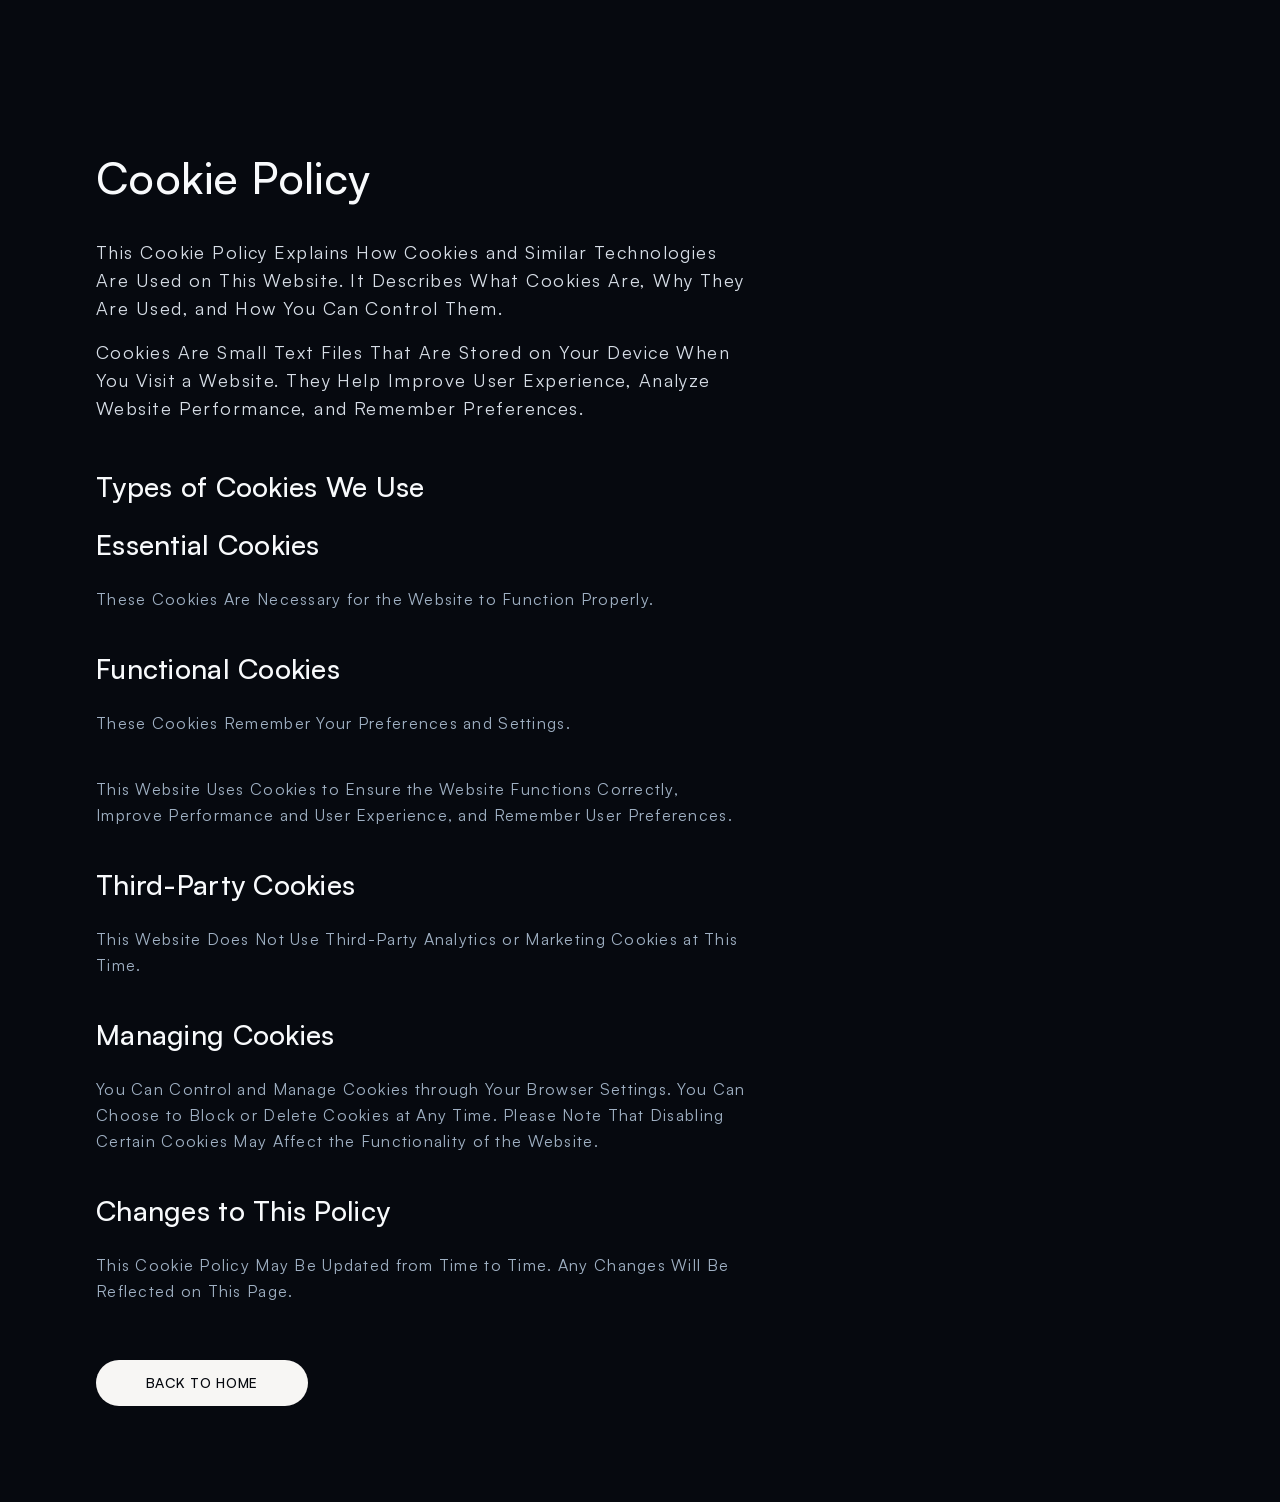
<file: legal/cookie-policy.html>
<!DOCTYPE html>
<html lang="en">
  <head>
    <meta charset="UTF-8" />
    <meta name="viewport" content="width=device-width, initial-scale=1.0" />
    <title>Cookie Policy | Asilya Barlas</title>
    <meta
      name="description"
      content="Read the Cookie Policy of Asilya Barlas to Understand How This Portfolio Website Uses Cookies, What Types Are Used, and How You Can Manage Your Preferences."
    />
    <link rel="icon" href="../favicon.ico" />
    <link rel="stylesheet" href="../styles/reset.css" />
    <link rel="stylesheet" href="../styles/variables.css" />
    <link rel="stylesheet" href="../styles/base.css" />
    <link rel="stylesheet" href="../styles/utilities.css" />
    <link rel="stylesheet" href="../styles/components.css" />
    <link rel="stylesheet" href="../styles/legal.css" />
  </head>
  <body>
    <main class="legal-page">
      <section class="legal-section" aria-labelledby="cookie-policy-title">
        <div class="legal-section__container">
          <header class="legal-section__header">
            <h1 id="cookie-policy-title" class="legal-section__title">Cookie Policy</h1>

            <p class="legal-section__lead">
              This Cookie Policy Explains How Cookies and Similar Technologies Are Used on This Website. It Describes What Cookies Are, Why They Are Used, and How You Can Control Them.
            </p>

            <p class="legal-section__lead">
              Cookies Are Small Text Files That Are Stored on Your Device When You Visit a Website. They Help Improve User Experience, Analyze Website Performance, and Remember Preferences.
            </p>
          </header>

          <div class="legal-section__content">
            <h2 class="legal-section__subtitle">Types of Cookies We Use</h2>

            <ul class="legal-section__list">
              <li class="legal-section__item">
                <h3 class="legal-section__item-title">Essential Cookies</h3>
                <p class="legal-section__text">
                  These Cookies Are Necessary for the Website to Function Properly.
                </p>
              </li>

              <li class="legal-section__item">
                <h3 class="legal-section__item-title">Functional Cookies</h3>
                <p class="legal-section__text">
                  These Cookies Remember Your Preferences and Settings.
                </p>
              </li>
            </ul>

            <p class="legal-section__text">
              This Website Uses Cookies to Ensure the Website Functions Correctly, Improve Performance and User Experience, and Remember User Preferences.
            </p>

            <h2 class="legal-section__subtitle">Third-Party Cookies</h2>
            <p class="legal-section__text">
              This Website Does Not Use Third-Party Analytics or Marketing Cookies at This Time.
            </p>

            <h2 class="legal-section__subtitle">Managing Cookies</h2>
            <p class="legal-section__text">
              You Can Control and Manage Cookies through Your Browser Settings. You Can Choose to Block or Delete Cookies at Any Time. Please Note That Disabling Certain Cookies May Affect the Functionality of the Website.
            </p>

            <h2 class="legal-section__subtitle">Changes to This Policy</h2>
            <p class="legal-section__text">
              This Cookie Policy May Be Updated from Time to Time. Any Changes Will Be Reflected on This Page.
            </p>

            <a class="cta cta--primary" href="../index.html"><span>Back to Home</span></a>
          </div>
        </div>
      </section>
    </main>
  </body>
</html>
</file>
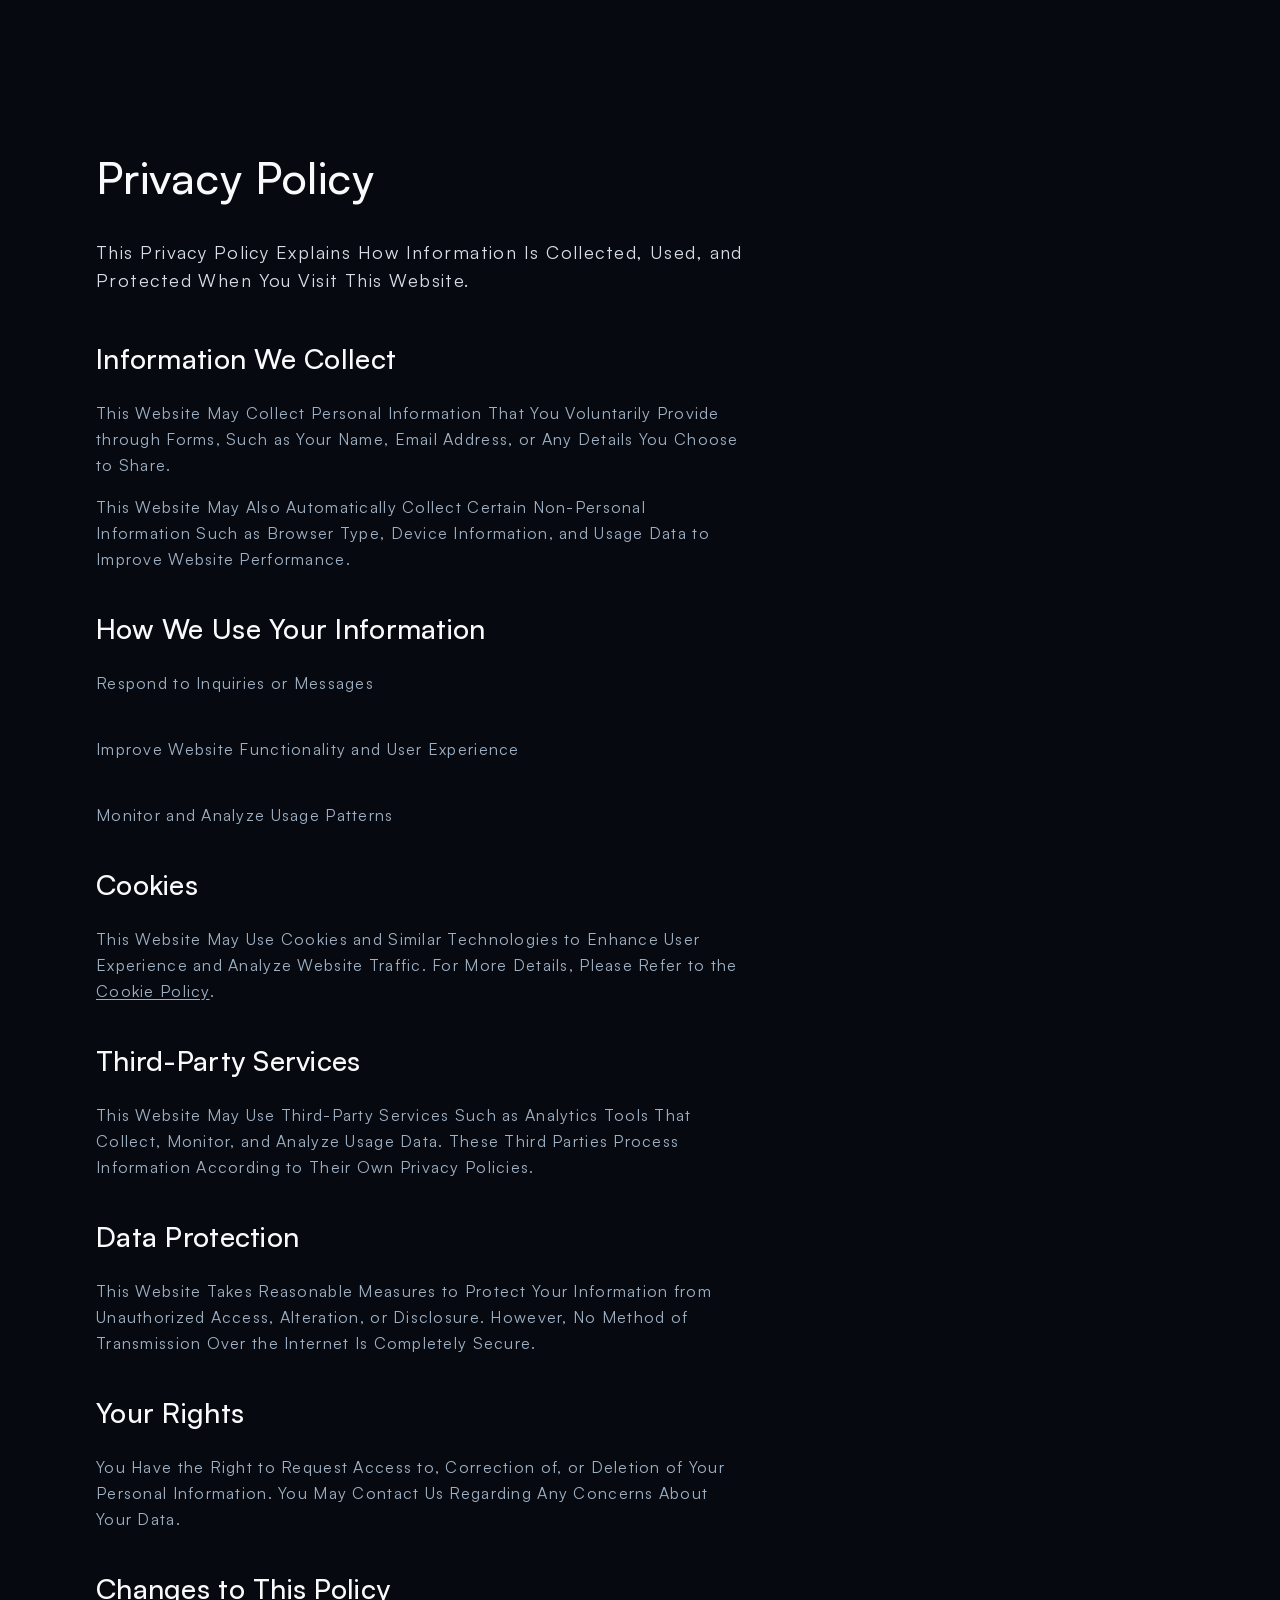
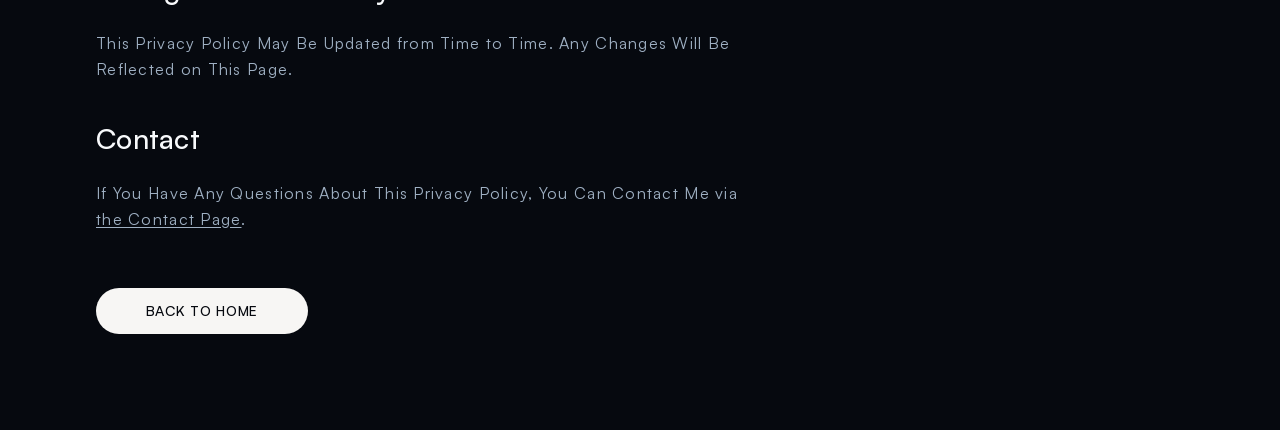
<file: legal/privacy-policy.html>
<!DOCTYPE html>
<html lang="en">
  <head>
    <meta charset="UTF-8" />
    <meta name="viewport" content="width=device-width, initial-scale=1.0" />
    <title>Privacy Policy | Asilya Barlas</title>
    <meta
      name="description"
      content="Read the Privacy Policy of Asilya Barlas to Learn How Information Is Collected, Used, Protected, and What Rights You Have Regarding Your Personal Data."
    />
    <link rel="icon" href="../favicon.ico" />
    <link rel="stylesheet" href="../styles/reset.css" />
    <link rel="stylesheet" href="../styles/variables.css" />
    <link rel="stylesheet" href="../styles/base.css" />
    <link rel="stylesheet" href="../styles/utilities.css" />
    <link rel="stylesheet" href="../styles/components.css" />
    <link rel="stylesheet" href="../styles/legal.css" />
  </head>
  <body>
    <main class="legal-page">
      <section class="legal-section" aria-labelledby="privacy-policy-title">
        <div class="legal-section__container">
          <header class="legal-section__header">
            <h1 id="privacy-policy-title" class="legal-section__title">Privacy Policy</h1>

            <p class="legal-section__lead">
              This Privacy Policy Explains How Information Is Collected, Used, and Protected When You Visit This Website.
            </p>
          </header>

          <div class="legal-section__content">
            <h2 class="legal-section__subtitle">Information We Collect</h2>
            <p class="legal-section__text">
              This Website May Collect Personal Information That You Voluntarily Provide through Forms, Such as Your Name, Email Address, or Any Details You Choose to Share.
            </p>
            <p class="legal-section__text">
              This Website May Also Automatically Collect Certain Non-Personal Information Such as Browser Type, Device Information, and Usage Data to Improve Website Performance.
            </p>

            <h2 class="legal-section__subtitle">How We Use Your Information</h2>
            <ul class="legal-section__list">
              <li class="legal-section__item">
                <p class="legal-section__text">Respond to Inquiries or Messages</p>
              </li>
              <li class="legal-section__item">
                <p class="legal-section__text">Improve Website Functionality and User Experience</p>
              </li>
              <li class="legal-section__item">
                <p class="legal-section__text">Monitor and Analyze Usage Patterns</p>
              </li>
            </ul>

            <h2 class="legal-section__subtitle">Cookies</h2>
            <p class="legal-section__text">
              This Website May Use Cookies and Similar Technologies to Enhance User Experience and Analyze Website Traffic. For More Details, Please Refer to the
              <a href="cookie-policy.html">Cookie Policy</a>.
            </p>

            <h2 class="legal-section__subtitle">Third-Party Services</h2>
            <p class="legal-section__text">
              This Website May Use Third-Party Services Such as Analytics Tools That Collect, Monitor, and Analyze Usage Data. These Third Parties Process Information According to Their Own Privacy Policies.
            </p>

            <h2 class="legal-section__subtitle">Data Protection</h2>
            <p class="legal-section__text">
              This Website Takes Reasonable Measures to Protect Your Information from Unauthorized Access, Alteration, or Disclosure. However, No Method of Transmission Over the Internet Is Completely Secure.
            </p>

            <h2 class="legal-section__subtitle">Your Rights</h2>
            <p class="legal-section__text">
              You Have the Right to Request Access to, Correction of, or Deletion of Your Personal Information. You May Contact Us Regarding Any Concerns About Your Data.
            </p>

            <h2 class="legal-section__subtitle">Changes to This Policy</h2>
            <p class="legal-section__text">
              This Privacy Policy May Be Updated from Time to Time. Any Changes Will Be Reflected on This Page.
            </p>

            <h2 class="legal-section__subtitle">Contact</h2>
            <p class="legal-section__text">
              If You Have Any Questions About This Privacy Policy, You Can Contact Me via <a href="../contact.html">the Contact Page</a>.
            </p>

            <a class="cta cta--primary" href="../index.html"><span>Back to Home</span></a>
          </div>
        </div>
      </section>
    </main>
  </body>
</html>
</file>
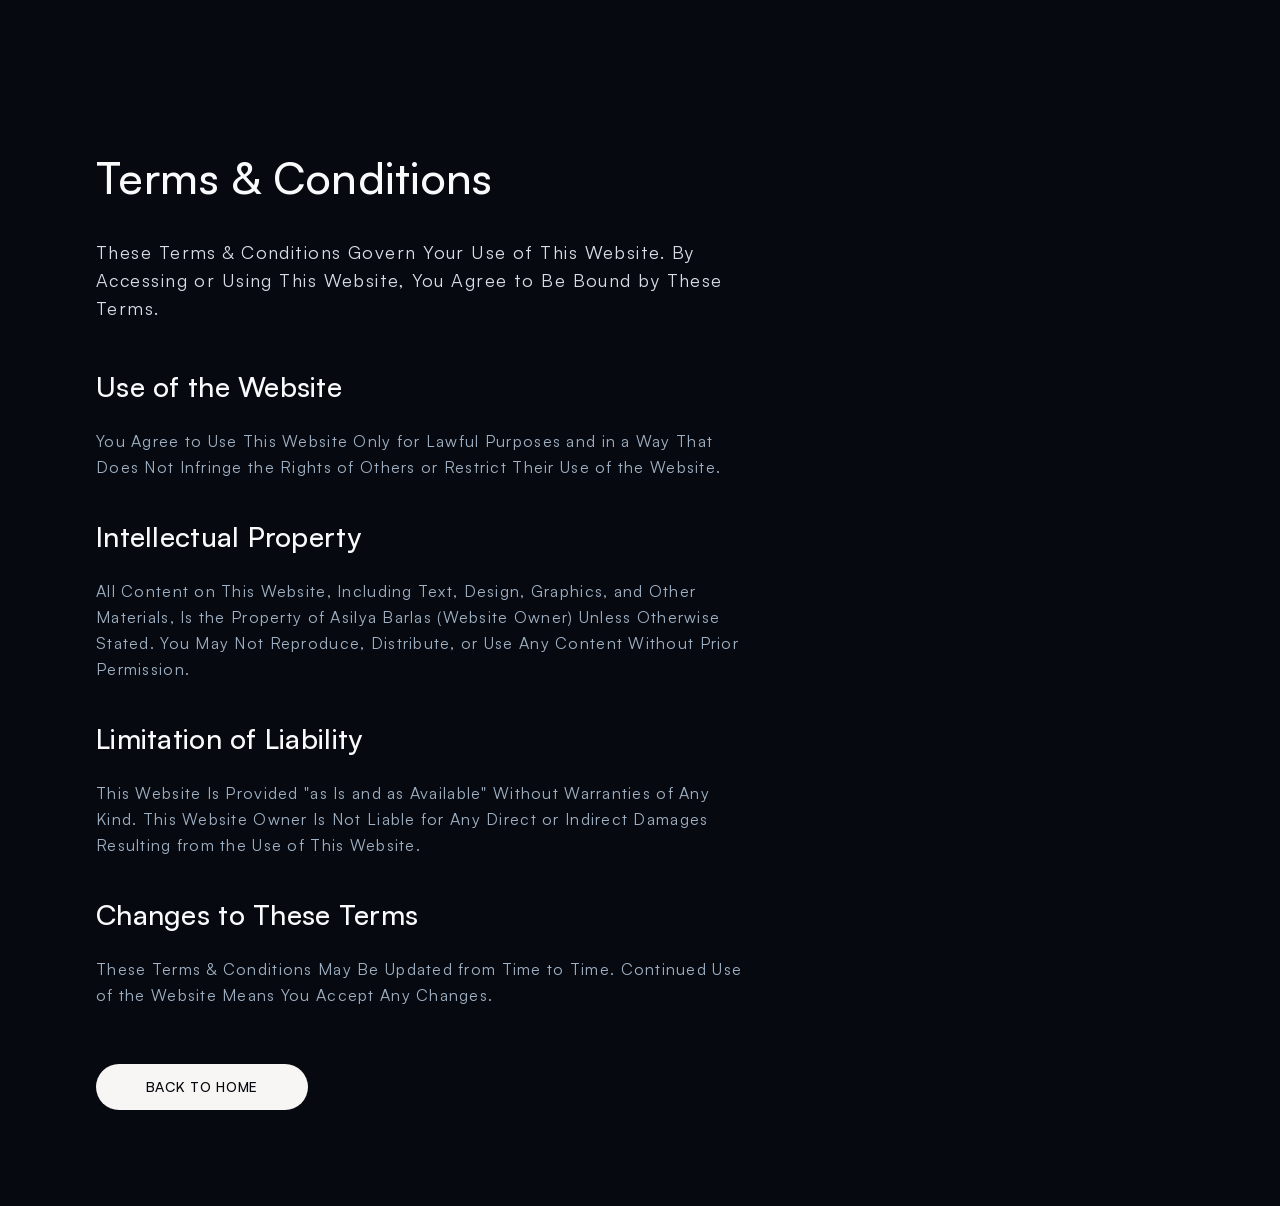
<file: legal/terms.html>
<!DOCTYPE html>
<html lang="en">
  <head>
    <meta charset="UTF-8" />
    <meta name="viewport" content="width=device-width, initial-scale=1.0" />
    <title>Terms & Conditions | Asilya Barlas</title>
    <meta
      name="description"
      content="Review the Terms & Conditions of Asilya Barlas Covering Acceptable Website Use, Intellectual Property Ownership, Liability Limitations, and Updates to These Terms."
    />
    <link rel="icon" href="../favicon.ico" />
    <link rel="stylesheet" href="../styles/reset.css" />
    <link rel="stylesheet" href="../styles/variables.css" />
    <link rel="stylesheet" href="../styles/base.css" />
    <link rel="stylesheet" href="../styles/utilities.css" />
    <link rel="stylesheet" href="../styles/components.css" />
    <link rel="stylesheet" href="../styles/legal.css" />
  </head>
  <body>
    <main class="legal-page">
      <section class="legal-section" aria-labelledby="terms-title">
        <div class="legal-section__container">
          <header class="legal-section__header">
            <h1 id="terms-title" class="legal-section__title">Terms &amp; Conditions</h1>

            <p class="legal-section__lead">
              These Terms &amp; Conditions Govern Your Use of This Website. By Accessing or Using This Website, You Agree to Be Bound by These Terms.
            </p>
          </header>

          <div class="legal-section__content">
            <h2 class="legal-section__subtitle">Use of the Website</h2>
            <p class="legal-section__text">
              You Agree to Use This Website Only for Lawful Purposes and in a Way That Does Not Infringe the Rights of Others or Restrict Their Use of the Website.
            </p>

            <h2 class="legal-section__subtitle">Intellectual Property</h2>
            <p class="legal-section__text">
              All Content on This Website, Including Text, Design, Graphics, and Other Materials, Is the Property of Asilya Barlas (Website Owner) Unless Otherwise Stated. You May Not Reproduce, Distribute, or Use Any Content Without Prior Permission.
            </p>

            <h2 class="legal-section__subtitle">Limitation of Liability</h2>
            <p class="legal-section__text">
              This Website Is Provided "as Is and as Available" Without Warranties of Any Kind. This Website Owner Is Not Liable for Any Direct or Indirect Damages Resulting from the Use of This Website.
            </p>

            <h2 class="legal-section__subtitle">Changes to These Terms</h2>
            <p class="legal-section__text">
              These Terms &amp; Conditions May Be Updated from Time to Time. Continued Use of the Website Means You Accept Any Changes.
            </p>

            <a class="cta cta--primary" href="../index.html"><span>Back to Home</span></a>
          </div>
        </div>
      </section>
    </main>
  </body>
</html>
</file>
<file: styles/variables.css>
:root {
  /* 1. Color tokens */
  --background-primary: #06090f;
  --background-surface: #1a2230;
  --text-primary: #f8fafc;
  --text-secondary: #d7dee7;
  --text-muted: #aeb7c2;
  --accent: #f7f6f4;

  /* 2. Font family tokens */
  --font-family-logo: "Canela";
  --font-family-primary: "Satoshi";
  --font-family-mono: "IBM Plex Mono";

  /* 3. Font weight tokens */
  --font-weight-light: 300;
  --font-weight-regular: 400;
  --font-weight-medium: 500;
  --font-weight-bold: 700;
  --font-weight-black: 900;

  /* 4. Font size tokens */
  --font-size-h1: 64px;
  --font-size-h2: 44px;
  --font-size-h3: 28px;
  --font-size-h4: 20px;
  --font-size-subtitle: 18px;
  --font-size-body: 16px;
  --font-size-small: 14px;
  --font-size-nav: 15px;
  --font-size-button: 14px;

  /* 5. Line-height tokens */
  --line-height-h1: 72px;
  --line-height-h2: 56px;
  --line-height-subtitle: 28px;
  --line-height-body: 24px;
  --line-height-label: 22px;
  --line-height-button: 20px;

  /* 6. Letter-spacing tokens */
  --letter-spacing-h1: 0.03em;
  --letter-spacing-h2: 0.01em;
  --letter-spacing-subtitle: 0.08em;
  --letter-spacing-body: 0.08em;
  --letter-spacing-label: 0.08em;
  --letter-spacing-nav: 0.08em;
  --letter-spacing-link: 0.08em;
  --letter-spacing-button: 0.05em;

  /* 7. Spacing tokens */
  --space-8: 8px;
  --space-10: 10px;
  --space-12: 12px;
  --space-16: 16px;
  --space-20: 20px;
  --space-24: 24px;
  --space-28: 28px;
  --space-32: 32px;
  --space-40: 40px;
  --space-48: 48px;
  --space-56: 56px;
  --space-64: 64px;
  --space-72: 72px;
  --space-80: 80px;
  --space-96: 96px;
  --space-128: 128px;
  --space-160: 160px;

  /* 8. Container tokens */
  --container-padding: 96px;
  --container-narrow-max-width: 680px;

  /* 9. Section spacing tokens */
  --section-spacing-small: 130px;
  --section-spacing-medium: 140px;
  --section-spacing-large: 200px;

  /* 10. Radius tokens */
  --radius-small: 8px;
  --radius-medium: 16px;
  --radius-large: 50px;

  /* 11. Border tokens */
  --border-color: #2a3446;
  --line-color: rgba(255, 255, 255, 0.15);

  /* 12. Shadow tokens */
  --shadow-soft: 0 24px 80px rgba(0, 0, 0, 0.18);
  --shadow-card: 0 32px 96px rgba(0, 0, 0, 0.24);
  --shadow-elevated: 0 40px 120px rgba(0, 0, 0, 0.32);
  --shadow-glow: 0 0 80px rgba(246, 241, 231, 0.1);

  /* 13. Gradient tokens */
  --gradient-radial: radial-gradient(
    circle,
    rgba(246, 241, 231, 0.12) 0%,
    rgba(231, 224, 228, 0.06) 55%,
    rgba(207, 198, 187, 0) 100%
  );
  /* Softer, longer fade for home hero atmospheric layers (same palette as --gradient-radial). */
  --gradient-radial-hero: radial-gradient(
    ellipse 140% 95% at 50% 100%,
    rgba(246, 241, 231, 0.09) 0%,
    rgba(231, 224, 228, 0.045) 28%,
    rgba(231, 224, 228, 0.018) 52%,
    rgba(231, 224, 228, 0.006) 72%,
    rgba(207, 198, 187, 0) 88%
  );
  --gradient-linear: linear-gradient(
    180deg,
    rgba(246, 241, 231, 0.12) 0%,
    rgba(231, 224, 228, 0.06) 55%,
    rgba(207, 198, 187, 0) 100%
  );
  --accent-gradient-hover: linear-gradient(
    90deg,
    #f3e5de 0%,
    #f8eee9 25%,
    #ffffff 50%,
    #f8eee9 75%,
    #eeddd5 100%
  );

  /* 14. Transition + easing tokens */
  --transition-fast: 150ms;
  --transition-normal: 300ms;
  --transition-slow: 500ms;
  --easing-default: ease;
  --easing-smooth: ease-in-out;
  --easing-premium: cubic-bezier(0.16, 1, 0.3, 1);

  /* 15. Layout — fixed primary nav (see components .site-header) */
  --site-header-height: 88px;

  /* 16. Z-index tokens */
  --z-base: 0;
  --z-content: 100;
  --z-header: 500;
  --z-overlay: 1000;
  --z-modal: 2000;

  /* 17. Breakpoint tokens */
  --breakpoint-small-mobile: 390px;
  --breakpoint-mobile: 640px;
  --breakpoint-tablet: 1024px;
  --breakpoint-laptop: 1024px;
  --breakpoint-desktop: 1280px;
  --breakpoint-wide: 1440px;
}

@media (max-width: 1024px) {
  :root {
    --site-header-height: 80px;
  }
}

@media (max-width: 640px) {
  :root {
    --site-header-height: 72px;
  }
}
</file>
<file: styles/base.css>
/* Global typography and colors from variables.css only. */

html {
  overflow-x: hidden;
}

@font-face {
  font-family: "Satoshi";
  src: url("../assets/fonts/satoshi/Satoshi-Light.woff2") format("woff2");
  font-weight: 300;
  font-style: normal;
  font-display: swap;
}

@font-face {
  font-family: "Satoshi";
  src: url("../assets/fonts/satoshi/Satoshi-Regular.woff2") format("woff2");
  font-weight: 400;
  font-style: normal;
  font-display: swap;
}

@font-face {
  font-family: "Satoshi";
  src: url("../assets/fonts/satoshi/Satoshi-Medium.woff2") format("woff2");
  font-weight: 500;
  font-style: normal;
  font-display: swap;
}

@font-face {
  font-family: "Satoshi";
  src: url("../assets/fonts/satoshi/Satoshi-Bold.woff2") format("woff2");
  font-weight: 700;
  font-style: normal;
  font-display: swap;
}

@font-face {
  font-family: "Satoshi";
  src: url("../assets/fonts/satoshi/Satoshi-Black.woff2") format("woff2");
  font-weight: 900;
  font-style: normal;
  font-display: swap;
}

@font-face {
  font-family: "Satoshi";
  src: url("../assets/fonts/satoshi/Satoshi-Italic.woff2") format("woff2");
  font-weight: 400;
  font-style: italic;
  font-display: swap;
}

@font-face {
  font-family: "Satoshi";
  src: url("../assets/fonts/satoshi/Satoshi-MediumItalic.woff2") format("woff2");
  font-weight: 500;
  font-style: italic;
  font-display: swap;
}

@font-face {
  font-family: "Satoshi";
  src: url("../assets/fonts/satoshi/Satoshi-BoldItalic.woff2") format("woff2");
  font-weight: 700;
  font-style: italic;
  font-display: swap;
}

@font-face {
  font-family: "Satoshi";
  src: url("../assets/fonts/satoshi/Satoshi-BlackItalic.woff2") format("woff2");
  font-weight: 900;
  font-style: italic;
  font-display: swap;
}

@font-face {
  font-family: "Canela";
  src: url("../assets/fonts/canela/CanelaText-Medium.woff2") format("woff2");
  font-weight: 500;
  font-style: normal;
  font-display: swap;
}

@font-face {
  font-family: "IBM Plex Mono";
  src: url("../assets/fonts/ibmflexmono/IBMPlexMono-Light.woff2") format("woff2");
  font-weight: 300;
  font-style: normal;
  font-display: swap;
}

@font-face {
  font-family: "IBM Plex Mono";
  src: url("../assets/fonts/ibmflexmono/IBMPlexMono-Regular.woff2") format("woff2");
  font-weight: 400;
  font-style: normal;
  font-display: swap;
}

@font-face {
  font-family: "IBM Plex Mono";
  src: url("../assets/fonts/ibmflexmono/IBMPlexMono-Medium.woff2") format("woff2");
  font-weight: 500;
  font-style: normal;
  font-display: swap;
}

@font-face {
  font-family: "IBM Plex Mono";
  src: url("../assets/fonts/ibmflexmono/IBMPlexMono-SemiBold.woff2") format("woff2");
  font-weight: 600;
  font-style: normal;
  font-display: swap;
}

@font-face {
  font-family: "IBM Plex Mono";
  src: url("../assets/fonts/ibmflexmono/IBMPlexMono-Bold.woff2") format("woff2");
  font-weight: 700;
  font-style: normal;
  font-display: swap;
}

@font-face {
  font-family: "IBM Plex Mono";
  src: url("../assets/fonts/ibmflexmono/IBMPlexMono-Italic.woff2") format("woff2");
  font-weight: 400;
  font-style: italic;
  font-display: swap;
}

@font-face {
  font-family: "IBM Plex Mono";
  src: url("../assets/fonts/ibmflexmono/IBMPlexMono-MediumItalic.woff2") format("woff2");
  font-weight: 500;
  font-style: italic;
  font-display: swap;
}

@font-face {
  font-family: "IBM Plex Mono";
  src: url("../assets/fonts/ibmflexmono/IBMPlexMono-SemiBoldItalic.woff2") format("woff2");
  font-weight: 600;
  font-style: italic;
  font-display: swap;
}

@font-face {
  font-family: "IBM Plex Mono";
  src: url("../assets/fonts/ibmflexmono/IBMPlexMono-BoldItalic.woff2") format("woff2");
  font-weight: 700;
  font-style: italic;
  font-display: swap;
}

body {
  background-color: var(--background-primary);
  color: var(--text-primary);
  font-family: var(--font-family-primary);
  font-size: var(--font-size-body);
  line-height: var(--line-height-body);
  font-weight: var(--font-weight-regular);
  -webkit-font-smoothing: antialiased;
  text-rendering: optimizeLegibility;
}

body:has(.site-header) {
  padding-top: var(--site-header-height);
}

html:has(.site-header) {
  scroll-padding-top: var(--site-header-height);
}

h1,
h2,
h3,
h4 {
  font-family: var(--font-family-primary);
  font-weight: var(--font-weight-medium);
  color: var(--text-primary);
}

h1 {
  font-size: var(--font-size-h1);
  line-height: var(--line-height-h1);
}

h2 {
  font-size: var(--font-size-h2);
  line-height: var(--line-height-h2);
}

h3 {
  font-size: var(--font-size-h3);
}

h4 {
  font-size: var(--font-size-h4);
}

p {
  font-size: var(--font-size-body);
  line-height: var(--line-height-body);
  color: var(--text-secondary);
}

small {
  font-size: var(--font-size-small);
  color: var(--text-muted);
}

a {
  color: inherit;
  text-decoration: none;
}

::selection {
  background-color: var(--accent);
  color: var(--background-primary);
}

::-moz-selection {
  background-color: var(--accent);
  color: var(--background-primary);
}
</file>
<file: styles/utilities.css>
/* Reusable layout helpers; lengths from variables.css tokens only. */

/* 1. Container */
.container {
  width: 100%;
  margin-inline: auto;
  padding-inline: var(--container-padding);
}

.container-narrow {
  width: 100%;
  max-width: var(--container-narrow-max-width);
  margin-inline: auto;
}

/* 2. Flex */
.flex {
  display: flex;
}

.flex-column {
  flex-direction: column;
}

.flex-wrap {
  flex-wrap: wrap;
}

.items-center {
  align-items: center;
}

.items-start {
  align-items: flex-start;
}

.items-end {
  align-items: flex-end;
}

.justify-center {
  justify-content: center;
}

.justify-between {
  justify-content: space-between;
}

.justify-start {
  justify-content: flex-start;
}

.justify-end {
  justify-content: flex-end;
}

/* 3. Grid */
.grid {
  display: grid;
}

.grid-center {
  display: grid;
  place-items: center;
}

/* 4–5. Gap and spacing (token scale only) */
.gap-8 {
  gap: var(--space-8);
}

.gap-10 {
  gap: var(--space-10);
}

.gap-12 {
  gap: var(--space-12);
}

.gap-16 {
  gap: var(--space-16);
}

.gap-20 {
  gap: var(--space-20);
}

.gap-24 {
  gap: var(--space-24);
}

.gap-28 {
  gap: var(--space-28);
}

.gap-32 {
  gap: var(--space-32);
}

.gap-40 {
  gap: var(--space-40);
}

.gap-48 {
  gap: var(--space-48);
}

.gap-56 {
  gap: var(--space-56);
}

.gap-64 {
  gap: var(--space-64);
}

.gap-72 {
  gap: var(--space-72);
}

.gap-80 {
  gap: var(--space-80);
}

.gap-96 {
  gap: var(--space-96);
}

.gap-128 {
  gap: var(--space-128);
}

.gap-160 {
  gap: var(--space-160);
}

.mt-8 {
  margin-top: var(--space-8);
}

.mt-10 {
  margin-top: var(--space-10);
}

.mt-12 {
  margin-top: var(--space-12);
}

.mt-16 {
  margin-top: var(--space-16);
}

.mt-20 {
  margin-top: var(--space-20);
}

.mt-24 {
  margin-top: var(--space-24);
}

.mt-28 {
  margin-top: var(--space-28);
}

.mt-32 {
  margin-top: var(--space-32);
}

.mt-40 {
  margin-top: var(--space-40);
}

.mt-48 {
  margin-top: var(--space-48);
}

.mt-56 {
  margin-top: var(--space-56);
}

.mt-64 {
  margin-top: var(--space-64);
}

.mt-72 {
  margin-top: var(--space-72);
}

.mt-80 {
  margin-top: var(--space-80);
}

.mt-96 {
  margin-top: var(--space-96);
}

.mt-128 {
  margin-top: var(--space-128);
}

.mt-160 {
  margin-top: var(--space-160);
}

.mb-8 {
  margin-bottom: var(--space-8);
}

.mb-10 {
  margin-bottom: var(--space-10);
}

.mb-12 {
  margin-bottom: var(--space-12);
}

.mb-16 {
  margin-bottom: var(--space-16);
}

.mb-20 {
  margin-bottom: var(--space-20);
}

.mb-24 {
  margin-bottom: var(--space-24);
}

.mb-28 {
  margin-bottom: var(--space-28);
}

.mb-32 {
  margin-bottom: var(--space-32);
}

.mb-40 {
  margin-bottom: var(--space-40);
}

.mb-48 {
  margin-bottom: var(--space-48);
}

.mb-56 {
  margin-bottom: var(--space-56);
}

.mb-64 {
  margin-bottom: var(--space-64);
}

.mb-72 {
  margin-bottom: var(--space-72);
}

.mb-80 {
  margin-bottom: var(--space-80);
}

.mb-96 {
  margin-bottom: var(--space-96);
}

.mb-128 {
  margin-bottom: var(--space-128);
}

.mb-160 {
  margin-bottom: var(--space-160);
}

.pt-8 {
  padding-top: var(--space-8);
}

.pt-10 {
  padding-top: var(--space-10);
}

.pt-12 {
  padding-top: var(--space-12);
}

.pt-16 {
  padding-top: var(--space-16);
}

.pt-20 {
  padding-top: var(--space-20);
}

.pt-24 {
  padding-top: var(--space-24);
}

.pt-28 {
  padding-top: var(--space-28);
}

.pt-32 {
  padding-top: var(--space-32);
}

.pt-40 {
  padding-top: var(--space-40);
}

.pt-48 {
  padding-top: var(--space-48);
}

.pt-56 {
  padding-top: var(--space-56);
}

.pt-64 {
  padding-top: var(--space-64);
}

.pt-72 {
  padding-top: var(--space-72);
}

.pt-80 {
  padding-top: var(--space-80);
}

.pt-96 {
  padding-top: var(--space-96);
}

.pt-128 {
  padding-top: var(--space-128);
}

.pt-160 {
  padding-top: var(--space-160);
}

.pb-8 {
  padding-bottom: var(--space-8);
}

.pb-10 {
  padding-bottom: var(--space-10);
}

.pb-12 {
  padding-bottom: var(--space-12);
}

.pb-16 {
  padding-bottom: var(--space-16);
}

.pb-20 {
  padding-bottom: var(--space-20);
}

.pb-24 {
  padding-bottom: var(--space-24);
}

.pb-28 {
  padding-bottom: var(--space-28);
}

.pb-32 {
  padding-bottom: var(--space-32);
}

.pb-40 {
  padding-bottom: var(--space-40);
}

.pb-48 {
  padding-bottom: var(--space-48);
}

.pb-56 {
  padding-bottom: var(--space-56);
}

.pb-64 {
  padding-bottom: var(--space-64);
}

.pb-72 {
  padding-bottom: var(--space-72);
}

.pb-80 {
  padding-bottom: var(--space-80);
}

.pb-96 {
  padding-bottom: var(--space-96);
}

.pb-128 {
  padding-bottom: var(--space-128);
}

.pb-160 {
  padding-bottom: var(--space-160);
}

/* 6. Text alignment */
.text-left {
  text-align: left;
}

.text-center {
  text-align: center;
}

.text-right {
  text-align: right;
}

/* 7. Display */
.block {
  display: block;
}

.inline-block {
  display: inline-block;
}

.hidden {
  display: none;
}

/* 8. Position */
.relative {
  position: relative;
}

.absolute {
  position: absolute;
}

.fixed {
  position: fixed;
}

/* 9. Size */
.w-full {
  width: 100%;
}

.h-full {
  height: 100%;
}

/* 10. Screen reader only (1px box + clip; not spacing tokens, a11y pattern) */
.sr-only {
  position: absolute;
  width: 1px;
  height: 1px;
  padding: 0;
  margin: -1px;
  overflow: hidden;
  clip: rect(0, 0, 0, 0);
  clip-path: inset(50%);
  white-space: nowrap;
  border: 0;
}
</file>
<file: styles/components.css>
/* Reusable components only. Page-specific section layouts stay in page CSS. */

/* CTA */
.cta,
.hero__cta,
.site-footer__cta,
.not-found__cta,
.selected-work__card-cta,
.live-experience-section__cta {
  position: relative;
  z-index: 0;
  display: inline-flex;
  align-items: center;
  justify-content: center;
  width: fit-content;
  min-width: 212px;
  height: 46px;
  padding-inline: var(--space-32);
  border: 0;
  border-radius: 999px;
  font-family: var(--font-family-primary);
  font-size: var(--font-size-button);
  line-height: 18px;
  font-weight: var(--font-weight-medium);
  letter-spacing: var(--letter-spacing-button);
  text-align: center;
  text-transform: uppercase;
  white-space: nowrap;
  overflow: hidden;
  isolation: isolate;
  cursor: pointer;
  transition:
    transform 400ms var(--easing-premium),
    opacity 400ms var(--easing-premium);
}

.cta::before,
.hero__cta::before,
.site-footer__cta::before,
.not-found__cta::before,
.selected-work__card-cta::before,
.live-experience-section__cta::before {
  content: "";
  position: absolute;
  top: 0;
  bottom: 0;
  left: -35%;
  z-index: 0;
  width: 170%;
  border-radius: inherit;
  background: linear-gradient(
    40deg,
    #c89f8d 0%,
    #deb8a7 22%,
    #fff8f4 50%,
    #e4c2b3 74%,
    #b88470 100%
  );
  opacity: 0;
  -webkit-mask-image: linear-gradient(
    90deg,
    transparent 0%,
    #000 22%,
    #000 78%,
    transparent 100%
  );
  mask-image: linear-gradient(
    90deg,
    transparent 0%,
    #000 22%,
    #000 78%,
    transparent 100%
  );
  pointer-events: none;
  transform: translateX(-82%);
  transition:
    opacity 950ms var(--easing-premium),
    transform 950ms var(--easing-premium);
  will-change: opacity, transform;
}

.cta::after,
.hero__cta::after,
.site-footer__cta::after,
.not-found__cta::after,
.selected-work__card-cta::after,
.live-experience-section__cta::after {
  content: "";
  position: absolute;
  top: -45%;
  bottom: -45%;
  left: -70%;
  z-index: 1;
  width: 58%;
  border-radius: inherit;
  background: linear-gradient(
    105deg,
    rgba(255, 255, 255, 0) 0%,
    rgba(255, 255, 255, 0.62) 48%,
    rgba(255, 255, 255, 0) 100%
  );
  opacity: 0;
  pointer-events: none;
  transform: translateX(0) skewX(-18deg);
  will-change: opacity, transform;
}

.cta > span,
.hero__cta > span,
.site-footer__cta > span,
.not-found__cta > span,
.selected-work__card-cta > span,
.live-experience-section__cta > span {
  position: relative;
  z-index: 2;
}

.cta--primary,
.hero__cta,
.site-footer__cta,
.not-found__cta,
.selected-work__card-cta,
.live-experience-section__cta {
  background-color: var(--accent);
  color: var(--background-primary);
}

.cta--primary:hover::before,
.hero__cta:hover::before,
.site-footer__cta:hover::before,
.not-found__cta:hover::before,
.selected-work__card-cta:hover::before,
.live-experience-section__cta:hover::before {
  opacity: 0.88;
  transform: translateX(0);
}

.cta--secondary {
  border: 1px solid rgba(247, 246, 244, 0.95);
  background-color: transparent;
  color: var(--text-primary);
}

.cta--secondary:hover::before {
  opacity: 0.82;
  transform: translateX(0);
}

.cta--primary:hover::after,
.hero__cta:hover::after,
.site-footer__cta:hover::after,
.not-found__cta:hover::after,
.selected-work__card-cta:hover::after,
.live-experience-section__cta:hover::after {
  animation: cta-light-sweep 1200ms var(--easing-premium) both;
}

.cta--secondary:hover::after {
  animation: cta-light-sweep-secondary 1200ms var(--easing-premium) both;
}

.cta:active,
.hero__cta:active,
.site-footer__cta:active,
.not-found__cta:active,
.selected-work__card-cta:active,
.live-experience-section__cta:active {
  transform: translateY(1px) scale(0.985);
  filter: brightness(0.9);
}

@keyframes cta-light-sweep {
  0% {
    opacity: 0;
    transform: translateX(0) skewX(-18deg);
  }

  35% {
    opacity: 0.5;
  }

  100% {
    opacity: 0;
    transform: translateX(410%) skewX(-18deg);
  }
}

@keyframes cta-light-sweep-secondary {
  0% {
    opacity: 0;
    transform: translateX(0) skewX(-18deg);
  }

  35% {
    opacity: 0.32;
  }

  100% {
    opacity: 0;
    transform: translateX(410%) skewX(-18deg);
  }
}

@media (hover: hover) and (pointer: fine) {
  .cta--primary:hover:not(:active),
  .hero__cta:hover:not(:active),
  .site-footer__cta:hover:not(:active),
  .not-found__cta:hover:not(:active),
  .selected-work__card-cta:hover:not(:active),
  .live-experience-section__cta:hover:not(:active),
  .cta--secondary:hover:not(:active) {
    transform: scale(1.018);
  }
}

@media (prefers-reduced-motion: reduce) {
  .cta:hover:not(:active),
  .hero__cta:hover:not(:active),
  .site-footer__cta:hover:not(:active),
  .not-found__cta:hover:not(:active),
  .selected-work__card-cta:hover:not(:active),
  .live-experience-section__cta:hover:not(:active) {
    transform: none;
  }
}

/* Navbar — fixed; hide/show via transform (see navigation.js) */
.site-header {
  position: fixed;
  top: 0;
  left: 0;
  right: 0;
  z-index: var(--z-header);
  width: 100%;
  height: var(--site-header-height);
  background-color: var(--background-primary);
  transform: translateY(0);
  transition: transform 320ms var(--easing-premium);
}

.site-header.site-header--hidden {
  transform: translateY(-100%);
  pointer-events: none;
}

.site-header__nav {
  position: relative;
  display: flex;
  align-items: center;
  height: 100%;
  padding-inline: var(--space-96);
}

.site-header__logo {
  position: relative;
  z-index: calc(var(--z-overlay) + 1);
  flex: 0 0 auto;
  font-family: var(--font-family-logo);
  font-size: 24px;
  line-height: var(--space-32);
  font-weight: var(--font-weight-medium);
  letter-spacing: 0.08em;
  color: #e6edf3;
}

.site-header__nav-list {
  display: flex;
  align-items: center;
  gap: 36px;
  margin-left: var(--space-72);
  padding: 0;
  list-style: none;
}

.site-header__nav-list a,
.site-header__mobile-menu-link {
  font-family: var(--font-family-primary);
  font-size: var(--font-size-nav);
  line-height: 26px;
  font-weight: var(--font-weight-medium);
  letter-spacing: var(--letter-spacing-nav);
  text-transform: uppercase;
  color: #b7c0cc;
  transition: color var(--transition-normal) var(--easing-premium);
}

.site-header__nav-list a:hover,
.site-header__mobile-menu-link:hover {
  color: var(--text-primary);
}

.site-header__menu-toggle {
  position: absolute;
  width: 1px;
  height: 1px;
  opacity: 0;
  pointer-events: none;
}

.site-header__menu-button {
  position: relative;
  z-index: calc(var(--z-overlay) + 1);
  display: none;
  width: 24px;
  height: 18px;
  margin-left: auto;
  cursor: pointer;
}

.site-header__menu-line {
  display: block;
  width: 24px;
  height: 2px;
  border-radius: 999px;
  background: #ffffff;
  transition:
    transform var(--transition-normal) var(--easing-premium),
    opacity var(--transition-normal) var(--easing-premium);
}

.site-header__mobile-menu {
  position: fixed;
  inset: 0;
  z-index: var(--z-overlay);
  display: none;
  min-height: 100svh;
  padding: 130px var(--space-24) var(--space-56);
  background: var(--background-primary);
}

.site-header__mobile-menu-list {
  display: flex;
  flex-direction: column;
  gap: 18px;
  margin: 0;
  padding: 0;
  list-style: none;
}

.site-header__mobile-cta {
  width: 100%;
  max-width: 342px;
  margin-top: auto;
  align-self: center;
}

/* Reusable typography */
.hero__label,
.development__label,
.design__label,
.selected-work__label,
.selected-work__card-label,
.about__label,
.process__label,
.case-study-hero__label,
.project-overview__label,
.challenge-section__label,
.approach-section__label,
.design-system-section__label,
.core-components-section__label,
.final-ui-section__label,
.responsive-implementation-section__label,
.live-experience-section__label,
.outcome-section__label,
.visual-system-section__label,
.development-section__label,
.results-section__label {
  display: block;
  font-family: var(--font-family-primary);
  font-size: 13px;
  line-height: var(--line-height-label);
  font-weight: var(--font-weight-medium);
  letter-spacing: var(--letter-spacing-label);
  text-transform: uppercase;
  color: var(--text-muted);
}

.hero__title,
.case-study-hero__title {
  font-family: var(--font-family-primary);
  font-size: var(--font-size-h1);
  line-height: var(--line-height-h1);
  font-weight: var(--font-weight-medium);
  letter-spacing: var(--letter-spacing-h1);
  color: var(--text-primary);
}

.development__title,
.design__title,
.selected-work__title,
.about__title,
.project-overview__title,
.challenge-section__title,
.approach-section__title,
.design-system-section__title,
.core-components-section__title,
.final-ui-section__title,
.responsive-implementation-section__title,
.live-experience-section__title,
.outcome-section__title,
.visual-system-section__title,
.development-section__title,
.results-section__title {
  font-family: var(--font-family-primary);
  font-size: var(--font-size-h2);
  line-height: var(--line-height-h2);
  font-weight: var(--font-weight-medium);
  letter-spacing: var(--letter-spacing-h2);
  color: var(--text-primary);
}

.selected-work__card-title,
.process__item-title,
.project-overview__item-title,
.challenge-section__item-title,
.approach-section__item-title,
.outcome-section__item-title,
.visual-system-section__item-title,
.development-section__item-title,
.results-section__item-title {
  font-family: var(--font-family-primary);
  font-size: var(--font-size-h3);
  line-height: 34px;
  font-weight: var(--font-weight-medium);
  letter-spacing: var(--letter-spacing-h2);
  color: var(--text-primary);
}

.development__subtitle,
.design__subtitle,
.selected-work__subtitle,
.case-study-hero__subtitle,
.project-overview__subtitle,
.challenge-section__subtitle,
.approach-section__subtitle,
.design-system-section__subtitle,
.core-components-section__subtitle,
.final-ui-section__subtitle,
.responsive-implementation-section__text,
.live-experience-section__text,
.outcome-section__subtitle,
.visual-system-section__subtitle,
.development-section__subtitle,
.results-section__subtitle {
  font-family: var(--font-family-primary);
  font-size: var(--font-size-subtitle);
  line-height: var(--line-height-subtitle);
  font-weight: var(--font-weight-regular);
  letter-spacing: var(--letter-spacing-subtitle);
  color: var(--text-secondary);
}

.hero__text,
.development__text,
.development__text p,
.design__text,
.design__text p,
.about__text,
.selected-work__card-text,
.process__item-text,
.project-overview__item-text,
.challenge-section__item-text,
.approach-section__item-text,
.outcome-section__item-text,
.visual-system-section__item-text,
.development-section__item-text,
.results-section__item-text {
  font-family: var(--font-family-primary);
  font-size: var(--font-size-body);
  line-height: 26px;
  font-weight: var(--font-weight-regular);
  letter-spacing: var(--letter-spacing-body);
  color: #9fb0c3;
}

.development__label + .development__title,
.design__label + .design__title,
.selected-work__label + .selected-work__title,
.about__label + .about__title,
.case-study-hero__label + .case-study-hero__title,
.project-overview__label + .project-overview__title,
.challenge-section__label + .challenge-section__title,
.approach-section__label + .approach-section__title,
.design-system-section__label + .design-system-section__title,
.core-components-section__label + .core-components-section__title,
.final-ui-section__label + .final-ui-section__title,
.responsive-implementation-section__label + .responsive-implementation-section__title,
.live-experience-section__label + .live-experience-section__title,
.outcome-section__label + .outcome-section__title,
.visual-system-section__label + .visual-system-section__title,
.development-section__label + .development-section__title,
.results-section__label + .results-section__title {
  margin-top: var(--space-16);
}

.about__title + .about__text {
  margin-top: var(--space-32);
}

.development__title + .development__subtitle,
.design__title + .design__subtitle,
.selected-work__title + .selected-work__subtitle,
.case-study-hero__title + .case-study-hero__subtitle,
.project-overview__title + .project-overview__subtitle,
.challenge-section__title + .challenge-section__subtitle,
.approach-section__title + .approach-section__subtitle,
.design-system-section__title + .design-system-section__subtitle,
.core-components-section__title + .core-components-section__subtitle,
.final-ui-section__title + .final-ui-section__subtitle,
.responsive-implementation-section__title + .responsive-implementation-section__text,
.live-experience-section__title + .live-experience-section__text,
.outcome-section__title + .outcome-section__subtitle,
.visual-system-section__title + .visual-system-section__subtitle,
.development-section__title + .development-section__subtitle,
.results-section__title + .results-section__subtitle {
  margin-top: var(--space-28);
}

.development__subtitle + .development__text,
.design__subtitle + .design__text {
  margin-top: var(--space-24);
}

/* Footer */
.site-footer {
  position: relative;
  height: 520px;
  background: var(--background-primary);
}

.site-footer__inner {
  position: relative;
  width: 100%;
  height: 100%;
  padding: 100px var(--space-96) var(--space-32);
}

.site-footer__top {
  display: flex;
  align-items: flex-start;
  justify-content: flex-start;
  gap: clamp(var(--space-128), 18vw, 260px);
}

.site-footer__title {
  max-width: 436px;
  margin: 0;
  font-family: var(--font-family-primary);
  font-size: var(--font-size-h3);
  line-height: var(--space-32);
  font-weight: var(--font-weight-bold);
  letter-spacing: 0.04em;
  color: #e6e6e6;
}

.site-footer__columns {
  display: flex;
  align-items: flex-start;
  gap: var(--space-80);
}

.site-footer__column-title {
  display: block;
  font-family: var(--font-family-primary);
  font-size: 13px;
  line-height: var(--space-16);
  font-weight: var(--font-weight-medium);
  letter-spacing: var(--letter-spacing-button);
  text-transform: uppercase;
  color: #9aa3ad;
}

.site-footer__list,
.site-footer__legal {
  margin: 0;
  padding: 0;
  list-style: none;
}

.site-footer__list {
  display: flex;
  flex-direction: column;
  gap: var(--space-24);
  margin-top: var(--space-16);
}

.site-footer__link {
  font-family: var(--font-family-primary);
  font-size: var(--font-size-nav);
  line-height: var(--space-24);
  letter-spacing: var(--letter-spacing-button);
  color: #d1d5db;
  transition: color var(--transition-normal) var(--easing-premium);
}

.site-footer__link:hover {
  color: var(--text-primary);
}

.site-footer__brand-row {
  position: absolute;
  right: var(--space-96);
  bottom: 108px;
  left: var(--space-96);
  display: flex;
  align-items: center;
  justify-content: space-between;
}

.site-footer__logo {
  font-family: var(--font-family-logo);
  font-size: 24px;
  line-height: var(--space-32);
  font-weight: var(--font-weight-medium);
  letter-spacing: 0.08em;
  color: #f2f2f2;
}

.site-footer__divider {
  position: absolute;
  right: var(--space-96);
  bottom: 76px;
  left: var(--space-96);
  height: 1px;
  background: linear-gradient(
    90deg,
    rgba(255, 255, 255, 0.13) 0%,
    rgba(255, 255, 255, 0.27) 50%,
    rgba(255, 255, 255, 0.13) 100%
  );
}

.site-footer__bottom {
  position: absolute;
  right: var(--space-96);
  bottom: var(--space-32);
  left: var(--space-96);
  display: flex;
  align-items: center;
  justify-content: space-between;
  gap: var(--space-32);
}

.site-footer__legal {
  display: flex;
  gap: var(--space-32);
}

.site-footer__legal .site-footer__link {
  font-size: 12px;
  line-height: var(--space-16);
  font-weight: var(--font-weight-regular);
  color: #8b9198;
}

.site-footer__copyright {
  margin: 0;
  font-family: var(--font-family-primary);
  font-size: var(--font-size-button);
  line-height: var(--space-20);
  font-weight: var(--font-weight-regular);
  letter-spacing: var(--letter-spacing-button);
  color: #7a8087;
}

@media (max-width: 1024px) {
  .site-footer {
    height: auto;
  }

  .site-footer__inner {
    display: flex;
    height: auto;
    padding: var(--space-80) var(--space-48);
    flex-direction: column;
  }

  .site-footer__top,
  .site-footer__columns,
  .site-footer__bottom,
  .site-footer__legal {
    display: flex;
    flex-direction: column;
    align-items: flex-start;
  }

  .site-footer__top,
  .site-footer__columns,
  .site-footer__bottom {
    gap: 0;
  }

  .site-footer__title {
    display: none;
  }

  .site-footer__brand-row,
  .site-footer__divider,
  .site-footer__bottom {
    position: static;
    right: auto;
    bottom: auto;
    left: auto;
  }

  .site-footer__brand-row {
    order: -1;
    flex-direction: column;
    align-items: flex-start;
  }

  .site-footer__logo {
    font-size: 22px;
    line-height: 30px;
  }

  .site-footer__cta {
    margin-top: var(--space-28);
  }

  .site-footer__columns {
    margin-top: var(--space-28);
  }

  .site-footer__column + .site-footer__column {
    margin-top: var(--space-56);
  }

  .site-footer__divider {
    width: 100%;
    margin-top: var(--space-56);
  }

  .site-footer__bottom {
    margin-top: var(--space-24);
  }

  .site-footer__legal {
    gap: var(--space-16);
  }

  .site-footer__copyright {
    margin-top: var(--space-32);
    font-size: 12px;
    line-height: var(--space-16);
  }

  .cta,
  .site-footer__cta,
  .not-found__cta,
  .selected-work__card-cta,
  .live-experience-section__cta {
    min-width: 212px;
  }

  .site-header__nav {
    padding-inline: var(--space-48);
  }

  .site-header__nav-list {
    gap: var(--space-24);
    margin-left: var(--space-48);
  }

  .site-header__nav-list a {
    font-size: 14px;
    line-height: var(--space-24);
  }

  .case-study-hero__title {
    font-size: 52px;
    line-height: 60px;
  }

  .development__title,
  .design__title,
  .selected-work__title,
  .about__title,
  .project-overview__title,
  .challenge-section__title,
  .approach-section__title,
  .design-system-section__title,
  .core-components-section__title,
  .live-experience-section__title,
  .outcome-section__title,
  .visual-system-section__title,
  .development-section__title,
  .results-section__title {
    font-size: 36px;
    line-height: 46px;
  }

  .selected-work__card-title,
  .process__item-title,
  .project-overview__item-title,
  .challenge-section__item-title,
  .approach-section__item-title,
  .outcome-section__item-title,
  .visual-system-section__item-title,
  .development-section__item-title,
  .results-section__item-title {
    font-size: 24px;
    line-height: 30px;
  }

  .development__subtitle,
  .design__subtitle,
  .selected-work__subtitle,
  .case-study-hero__subtitle,
  .project-overview__subtitle,
  .challenge-section__subtitle,
  .approach-section__subtitle,
  .design-system-section__subtitle,
  .core-components-section__subtitle,
  .live-experience-section__text,
  .visual-system-section__subtitle,
  .development-section__subtitle,
  .results-section__subtitle {
    font-size: 17px;
    line-height: 26px;
  }

  .development__text,
  .development__text p,
  .design__text,
  .design__text p,
  .about__text,
  .selected-work__card-text,
  .process__item-text,
  .project-overview__item-text,
  .challenge-section__item-text,
  .approach-section__item-text,
  .visual-system-section__item-text,
  .development-section__item-text,
  .results-section__item-text {
    font-size: var(--font-size-nav);
    line-height: var(--space-24);
  }

  .development__title + .development__subtitle,
  .design__title + .design__subtitle,
  .selected-work__title + .selected-work__subtitle,
  .case-study-hero__title + .case-study-hero__subtitle,
  .project-overview__title + .project-overview__subtitle,
  .challenge-section__title + .challenge-section__subtitle,
  .approach-section__title + .approach-section__subtitle,
  .design-system-section__title + .design-system-section__subtitle,
  .core-components-section__title + .core-components-section__subtitle,
  .live-experience-section__title + .live-experience-section__text,
  .visual-system-section__title + .visual-system-section__subtitle,
  .development-section__title + .development-section__subtitle,
  .results-section__title + .results-section__subtitle {
    margin-top: var(--space-24);
  }

  .about__title + .about__text {
    margin-top: var(--space-28);
  }

  .development__subtitle + .development__text,
  .design__subtitle + .design__text {
    margin-top: 22px;
  }

}

@media (max-width: 640px) {
  .cta,
  .hero__cta,
  .site-footer__cta,
  .not-found__cta,
  .selected-work__card-cta,
  .live-experience-section__cta {
    width: 100%;
    max-width: 100%;
    min-width: 0;
    margin-inline: auto;
    padding-inline: var(--space-24);
  }

  .site-header__nav {
    padding-inline: var(--space-24);
  }

  .site-header__nav-list {
    display: none;
  }

  .site-header__menu-button {
    display: flex;
    flex-direction: column;
    justify-content: space-between;
  }

  .site-header__menu-toggle:checked ~ .site-header__menu-button .site-header__menu-line:nth-child(1) {
    transform: translateY(8px) rotate(45deg);
  }

  .site-header__menu-toggle:checked ~ .site-header__menu-button .site-header__menu-line:nth-child(2) {
    opacity: 0;
  }

  .site-header__menu-toggle:checked ~ .site-header__menu-button .site-header__menu-line:nth-child(3) {
    transform: translateY(-8px) rotate(-45deg);
  }

  .site-header__menu-toggle:checked ~ .site-header__mobile-menu {
    display: flex;
    flex-direction: column;
  }

  .site-header__mobile-cta {
    align-self: center;
  }

  .site-footer__inner {
    padding: var(--space-72) var(--space-24);
  }

  .site-footer__logo {
    font-size: 20px;
    line-height: var(--space-28);
  }

  .site-footer__columns {
    margin-top: 36px;
  }

  .site-footer__column-title {
    font-size: 12px;
  }

  .site-footer__list {
    gap: var(--space-16);
    margin-top: 14px;
  }

  .site-footer__column + .site-footer__column {
    margin-top: 44px;
  }

  .site-footer__divider {
    margin-top: var(--space-48);
  }

  .site-footer__bottom {
    margin-top: 22px;
  }

  .site-footer__legal {
    gap: var(--space-12);
  }

  .site-footer__copyright {
    margin-top: var(--space-24);
    font-size: 12px;
    line-height: var(--space-16);
  }
}

@media (max-width: 390px) {
  .development__label,
  .design__label,
  .selected-work__label,
  .selected-work__card-label,
  .about__label,
  .process__label,
  .case-study-hero__label,
  .project-overview__label,
  .challenge-section__label,
  .approach-section__label,
  .design-system-section__label,
  .core-components-section__label,
  .final-ui-section__label,
  .responsive-implementation-section__label,
  .live-experience-section__label,
  .outcome-section__label,
  .visual-system-section__label,
  .development-section__label,
.results-section__label {
    font-size: 12px;
    line-height: var(--space-20);
  }

  .case-study-hero__title {
    font-size: 36px;
    line-height: 44px;
  }

  .development__title,
  .design__title,
  .selected-work__title,
  .about__title,
  .project-overview__title,
  .challenge-section__title,
  .approach-section__title,
  .design-system-section__title,
  .core-components-section__title,
  .final-ui-section__title,
  .responsive-implementation-section__title,
  .live-experience-section__title,
  .outcome-section__title,
  .visual-system-section__title,
  .development-section__title,
  .results-section__title {
    font-size: 28px;
    line-height: 36px;
  }

  .selected-work__card-title,
  .process__item-title,
  .project-overview__item-title,
  .challenge-section__item-title,
  .approach-section__item-title,
  .outcome-section__item-title,
  .visual-system-section__item-title,
  .development-section__item-title,
  .results-section__item-title {
    font-size: 22px;
    line-height: var(--space-28);
  }

  .development__subtitle,
  .design__subtitle,
  .selected-work__subtitle,
  .case-study-hero__subtitle,
  .project-overview__subtitle,
  .challenge-section__subtitle,
  .approach-section__subtitle,
  .design-system-section__subtitle,
  .core-components-section__subtitle,
  .final-ui-section__subtitle,
  .responsive-implementation-section__text,
  .live-experience-section__text,
  .outcome-section__subtitle,
  .visual-system-section__subtitle,
  .development-section__subtitle,
  .results-section__subtitle {
    font-size: var(--font-size-body);
    line-height: var(--space-24);
  }

  .development__label + .development__title,
  .design__label + .design__title,
  .selected-work__label + .selected-work__title,
  .about__label + .about__title,
  .case-study-hero__label + .case-study-hero__title,
  .project-overview__label + .project-overview__title,
  .challenge-section__label + .challenge-section__title,
  .approach-section__label + .approach-section__title,
  .design-system-section__label + .design-system-section__title,
  .core-components-section__label + .core-components-section__title,
  .final-ui-section__label + .final-ui-section__title,
  .responsive-implementation-section__label + .responsive-implementation-section__title,
  .live-experience-section__label + .live-experience-section__title,
  .outcome-section__label + .outcome-section__title,
  .visual-system-section__label + .visual-system-section__title,
  .development-section__label + .development-section__title,
  .results-section__label + .results-section__title {
    margin-top: 14px;
  }

  .development__title + .development__subtitle,
  .design__title + .design__subtitle,
  .selected-work__title + .selected-work__subtitle,
  .case-study-hero__title + .case-study-hero__subtitle,
  .project-overview__title + .project-overview__subtitle,
  .challenge-section__title + .challenge-section__subtitle,
  .approach-section__title + .approach-section__subtitle,
  .design-system-section__title + .design-system-section__subtitle,
  .core-components-section__title + .core-components-section__subtitle,
  .final-ui-section__title + .final-ui-section__subtitle,
  .responsive-implementation-section__title + .responsive-implementation-section__text,
  .live-experience-section__title + .live-experience-section__text,
  .outcome-section__title + .outcome-section__subtitle,
  .visual-system-section__title + .visual-system-section__subtitle,
  .development-section__title + .development-section__subtitle,
  .results-section__title + .results-section__subtitle {
    margin-top: 22px;
  }

  .about__title + .about__text {
    margin-top: var(--space-24);
  }

  .development__subtitle + .development__text,
  .design__subtitle + .design__text {
    margin-top: var(--space-20);
  }

}
</file>
<file: styles/home.css>
/* Home page — section layout only. Hero: single source for .home-hero spacing, gradient, and hero typography overrides. */

.home-hero {
  position: relative;
  z-index: var(--z-content);
  box-sizing: border-box;
  width: 100%;
  min-height: 936px;
  padding: 130px 96px 130px;
  overflow-x: clip;
  background-color: var(--background-primary);
}

/*
 * Side glows: circle radii unchanged; square background-size (2r × 2r) so the radial
 * is never non-uniformly stretched. Centers sit on the lower band of each vertical edge
 * (rim light), not bottom-center.
 */
.home-hero::before,
.home-hero::after {
  content: "";
  position: absolute;
  z-index: 0;
  pointer-events: none;
  background-repeat: no-repeat;
  bottom: 0;
}

.home-hero::before {
  left: 0;
  --hero-glow-r: calc(min(calc(48vmin + 130px), 770px) * 0.85);
  width: min(100%, max(min(98vw, 1480px), calc(2 * var(--hero-glow-r))));
  height: max(min(92vh, 980px), calc(2 * var(--hero-glow-r)));
  opacity: 0.51;
  background-image: radial-gradient(
    circle var(--hero-glow-r) at 2% 88%,
    rgba(246, 241, 231, 0.13) 0%,
    rgba(231, 224, 228, 0.06) 34%,
    rgba(231, 224, 228, 0.028) 62%,
    rgba(231, 224, 228, 0.008) 80%,
    rgba(207, 198, 187, 0) 97%
  );
  background-size: calc(2 * var(--hero-glow-r)) calc(2 * var(--hero-glow-r));
  background-position: left bottom;
}

.home-hero::after {
  right: 0;
  --hero-glow-r: min(calc(48vmin + 230px), 870px);
  width: min(100%, max(min(98vw, 1480px), calc(2 * var(--hero-glow-r))));
  height: max(min(92vh, 980px), calc(2 * var(--hero-glow-r)));
  opacity: 0;
  background-image: radial-gradient(
    circle var(--hero-glow-r) at 98% 88%,
    rgba(246, 241, 231, 0.13) 0%,
    rgba(231, 224, 228, 0.06) 34%,
    rgba(231, 224, 228, 0.028) 62%,
    rgba(231, 224, 228, 0.008) 80%,
    rgba(207, 198, 187, 0) 97%
  );
  background-size: calc(2 * var(--hero-glow-r)) calc(2 * var(--hero-glow-r));
  background-position: right bottom;
}

.home-hero.is-glow-visible::after {
  animation: hero-glow-right-in 1.3s var(--easing-premium) forwards;
}

@keyframes hero-glow-right-in {
  from {
    opacity: 0;
  }

  to {
    opacity: 0.6;
  }
}

@media (prefers-reduced-motion: reduce) {
  .home-hero.is-glow-visible::after {
    animation: none;
    opacity: 0.6;
  }
}

.home-hero > * {
  position: relative;
  z-index: 1;
}

.home-hero .hero__label {
  max-width: 480px;
}

.home-hero .hero__title {
  max-width: 670px;
}

.home-hero .hero__text {
  max-width: 560px;
}

.home-hero .hero__label + .hero__title {
  margin-top: 16px;
}

.home-hero .hero__title + .hero__text {
  margin-top: 32px;
}

.home-hero .hero__text + .hero__cta {
  margin-top: 56px;
}

@media (max-width: 1024px) {
  .home-hero {
    min-height: 918px;
    padding: 180px 48px 200px;
  }

  .home-hero::before {
    width: min(100%, max(min(100vw, 1120px), calc(2 * var(--hero-glow-r))));
    height: max(min(88vh, 860px), calc(2 * var(--hero-glow-r)));
  }

  .home-hero::after {
    width: min(100%, max(min(100vw, 1120px), calc(2 * var(--hero-glow-r))));
    height: max(min(88vh, 860px), calc(2 * var(--hero-glow-r)));
  }

  .home-hero .hero__label {
    max-width: none;
  }

  .home-hero .hero__title {
    max-width: 550px;
    font-size: 52px;
    line-height: 60px;
  }

  .home-hero .hero__text {
    max-width: 530px;
    font-size: var(--font-size-nav);
    line-height: var(--space-24);
  }

  .home-hero .hero__title + .hero__text {
    margin-top: 28px;
  }

  .home-hero .hero__text + .hero__cta {
    margin-top: 48px;
  }
}

@media (max-width: 640px) {
  .home-hero {
    min-height: 0;
    padding: 132px 24px;
  }

  .home-hero::before {
    width: min(100%, max(min(100vw, 620px), calc(2 * var(--hero-glow-r))));
    height: max(min(85vh, 600px), calc(2 * var(--hero-glow-r)));
  }

  .home-hero::after {
    width: min(100%, max(min(100vw, 620px), calc(2 * var(--hero-glow-r))));
    height: max(min(85vh, 600px), calc(2 * var(--hero-glow-r)));
  }

  .home-hero .hero__text {
    max-width: min(430px, 100%);
  }

  .home-hero .hero__title {
    max-width: 342px;
  }

  .home-hero .hero__label + .hero__title {
    margin-top: 14px;
  }

  .home-hero .hero__title + .hero__text {
    margin-top: 24px;
  }

  .home-hero .hero__text + .hero__cta {
    margin-top: 40px;
  }
}

@media (max-width: 390px) {
  .home-hero .hero__label {
    font-size: 12px;
    line-height: var(--space-20);
  }

  .home-hero .hero__title {
    font-size: 36px;
    line-height: 44px;
  }
}

/* -------------------------------------------------------------------------- */
/* Home mockup section — flex-centered layout; diagonal scroll entry (JS).   */
/* Rim glows: circle radius per side; square background-size (2r × 2r) so   */
/* the radial is not stretched inside the pseudo box (avoids hard edges).   */
/* -------------------------------------------------------------------------- */

.mockup-showcase {
  position: relative;
  z-index: var(--z-base);
  box-sizing: border-box;
  width: 100%;
  overflow-x: clip;
  overflow-y: hidden;
  background-color: var(--background-primary);
}

.mockup-showcase::before,
.mockup-showcase::after {
  content: "";
  position: absolute;
  z-index: 0;
  pointer-events: none;
  background-repeat: no-repeat;
  bottom: 0;
  opacity: 0;
}

.mockup-showcase.is-mockup-glow::before,
.mockup-showcase.is-mockup-glow::after {
  transition: opacity 1s ease-out;
}

.mockup-showcase.is-mockup-glow.is-mockup-glow--visible::before,
.mockup-showcase.is-mockup-glow.is-mockup-glow--visible::after {
  opacity: 0.48;
}

.mockup-showcase::before {
  left: 0;
  --mockup-glow-r: calc(min(calc(46vmin + 90px), 680px) * 1.23 * 1.1);
  width: min(100%, max(min(98vw, 1480px), calc(2 * var(--mockup-glow-r))));
  height: max(min(88vh, 960px), calc(2 * var(--mockup-glow-r)));
  background-image: radial-gradient(
    circle var(--mockup-glow-r) at 2% 88%,
    rgba(246, 241, 231, 0.14) 0%,
    rgba(231, 224, 228, 0.07) 32%,
    rgba(231, 224, 228, 0.028) 58%,
    rgba(231, 224, 228, 0.01) 78%,
    rgba(207, 198, 187, 0) 100%
  );
  background-size: calc(2 * var(--mockup-glow-r)) calc(2 * var(--mockup-glow-r));
  background-position: left bottom;
}

.mockup-showcase::after {
  right: 0;
  --mockup-glow-r: calc(min(calc(46vmin + 170px), 780px) * 1.23 * 1.1);
  width: min(100%, max(min(98vw, 1480px), calc(2 * var(--mockup-glow-r))));
  height: max(min(88vh, 960px), calc(2 * var(--mockup-glow-r)));
  background-image: radial-gradient(
    circle var(--mockup-glow-r) at 98% 88%,
    rgba(246, 241, 231, 0.14) 0%,
    rgba(231, 224, 228, 0.07) 32%,
    rgba(231, 224, 228, 0.028) 58%,
    rgba(231, 224, 228, 0.01) 78%,
    rgba(207, 198, 187, 0) 100%
  );
  background-size: calc(2 * var(--mockup-glow-r)) calc(2 * var(--mockup-glow-r));
  background-position: right bottom;
}

.mockup-showcase__content {
  position: relative;
  z-index: 1;
  box-sizing: border-box;
  display: flex;
  align-items: center;
  justify-content: center;
  gap: 48px;
  width: 100%;
  max-width: 1440px;
  margin-inline: auto;
  min-height: calc(750px + 156px);
  padding-block: 78px;
  padding-inline: 96px;
}

.mockup-showcase__image {
  position: relative;
  display: block;
  flex-shrink: 0;
  object-fit: contain;
  object-position: center center;
  transform-origin: center center;
}

.mockup-showcase__image--primary {
  width: 365px;
  height: 750px;
  transform: rotate(0deg);
}

.mockup-showcase__image--secondary {
  width: 365px;
  height: 750px;
  transform: rotate(-2deg);
}

.mockup-showcase__image.is-mockup-slide {
  opacity: var(--mockup-opacity, 1);
  transform: translate3d(var(--mockup-x, 0), var(--mockup-y, 0), 0)
    scale(var(--mockup-scale, 1))
    rotate(var(--mockup-rotate, 0deg));
  will-change: transform, opacity;
}

.mockup-showcase__image--primary.is-mockup-slide {
  --mockup-x: -110px;
  --mockup-y: -440px;
  --mockup-scale: 0.88;
  --mockup-opacity: 0.78;
}

.mockup-showcase__image--secondary.is-mockup-slide {
  --mockup-x: 110px;
  --mockup-y: -440px;
  --mockup-scale: 0.88;
  --mockup-opacity: 0.78;
  --mockup-rotate: 0deg;
}

.mockup-showcase__image--secondary.is-mockup-slide.is-mockup-tilting {
  transition: transform 0.35s ease-out;
}

.mockup-showcase__image--secondary.is-mockup-slide.is-mockup-tilted {
  --mockup-rotate: -2deg;
}

@media (prefers-reduced-motion: reduce) {
  .mockup-showcase::before,
  .mockup-showcase::after {
    opacity: 0.48;
    transition: none;
  }

  .mockup-showcase__image--primary.is-mockup-slide {
    transform: rotate(0deg);
    will-change: auto;
  }

  .mockup-showcase__image--secondary.is-mockup-slide {
    transform: rotate(-2deg);
    will-change: auto;
  }
}

@media (max-width: 1024px) {
  .mockup-showcase::before,
  .mockup-showcase::after {
    width: min(100%, max(min(100vw, 1120px), calc(2 * var(--mockup-glow-r))));
    height: max(min(88vh, 860px), calc(2 * var(--mockup-glow-r)));
  }

  .mockup-showcase__content {
    gap: 44px;
    min-height: calc(503.42px + 160px);
    padding-block: 80px;
    padding-inline: 48px;
  }

  .mockup-showcase__image--primary {
    width: 245px;
    height: 503.42px;
    transform: rotate(0deg);
  }

  .mockup-showcase__image--secondary {
    width: 245px;
    height: 503.42px;
    transform: rotate(-2deg);
  }

  .mockup-showcase__image--primary.is-mockup-slide {
    --mockup-x: -76px;
    --mockup-y: -300px;
    --mockup-scale: 0.9;
    --mockup-opacity: 0.78;
  }

  .mockup-showcase__image--secondary.is-mockup-slide {
    --mockup-x: 76px;
    --mockup-y: -300px;
    --mockup-scale: 0.9;
    --mockup-opacity: 0.78;
  }
}

@media (max-width: 640px) {
  .mockup-showcase::before,
  .mockup-showcase::after {
    width: min(100%, max(min(100vw, 620px), calc(2 * var(--mockup-glow-r))));
    height: max(min(85vh, 600px), calc(2 * var(--mockup-glow-r)));
  }

  .mockup-showcase__image--secondary {
    display: none;
  }

  .mockup-showcase__content {
    min-height: calc(702.74px + 64px);
    padding-block: 32px;
    padding-inline: 24px;
  }

  .mockup-showcase__image--primary {
    width: 342px;
    height: 702.74px;
    max-width: 100%;
    transform: rotate(0deg);
  }

  .mockup-showcase__image--primary.is-mockup-slide {
    --mockup-x: 0;
    --mockup-y: -320px;
    --mockup-scale: 0.88;
    --mockup-opacity: 0.78;
  }
}

/* -------------------------------------------------------------------------- */
/* Home — Development section (layout + decorative code tokens + typing).   */
/* -------------------------------------------------------------------------- */

.development {
  box-sizing: border-box;
  width: 100%;
  background-color: var(--background-primary);
  padding-block: 220px;
}

.development__inner {
  box-sizing: border-box;
  container-type: inline-size;
  container-name: development;
  display: flex;
  flex-direction: row;
  align-items: flex-start;
  width: 100%;
  padding-inline: var(--space-96);
  gap: var(--space-128);
}

.development__code-block {
  box-sizing: border-box;
  flex: 0 0 auto;
  width: max-content;
  margin: 0;
  font-family: var(--font-family-mono);
  font-size: 16px;
  font-weight: var(--font-weight-medium);
  line-height: 26px;
  letter-spacing: 0.08em;
  text-align: left;
  color: #d4d4d4;
  overflow-x: auto;
}

.development__code {
  display: block;
  font: inherit;
}

.development__code-line {
  display: block;
  white-space: pre;
}

.development__content {
  box-sizing: border-box;
  flex: 0 0 auto;
  margin-left: 80px;
  display: flex;
  flex-direction: column;
  align-items: flex-start;
  text-align: left;
}

.development .development__label {
  max-width: 108px;
  width: 100%;
}

.development .development__title {
  max-width: 602px;
  width: 100%;
}

.development .development__subtitle {
  max-width: 672px;
  width: 100%;
}

.development .development__text,
.development .development__text p {
  max-width: 570px;
  width: 100%;
}

.development .development__text p + p {
  margin-top: var(--space-24);
}

@media (min-width: 1281px) {
  .development__content {
    margin-left: 240px;
  }
}

/* Syntax highlighting (decorative) */
.development__code .development__code-token--selector {
  color: #d7ba7d;
}

.development__code .development__code-token--property {
  color: #9cdcfe;
}

.development__code .development__code-token--value {
  color: #b5cea8;
}

.development__code .development__code-token--value-keyword {
  color: #d4d4d4;
}

.development__code .development__code-token--punct {
  color: #d4d4d4;
}

.development__code .development__code-token--function {
  color: #dcdcaa;
}

.development__code-char {
  opacity: 0;
}

.development__code-char.is-code-char-visible {
  opacity: 1;
}

.development__code-char.is-code-char-cursor {
  box-shadow: inset -2px 0 0 #d4d4d4;
  animation: development-code-cursor 0.85s step-end infinite;
}

.development__code-block.is-code-typing {
  -webkit-user-select: none;
  user-select: none;
}

.development__code-block.is-code-typing-complete {
  -webkit-user-select: auto;
  user-select: auto;
}

@keyframes development-code-cursor {
  50% {
    opacity: 0;
  }
}

@media (prefers-reduced-motion: reduce) {
  .development__code-char {
    opacity: 1;
  }

  .development__code-char.is-code-char-cursor {
    box-shadow: none;
    animation: none;
  }
}

/* Tablet appearance — desktop/tablet transition through 1280px */
@media (max-width: 1280px) {
  .development__inner {
    padding-inline: var(--space-48);
    gap: var(--space-48);
  }

  .development__content {
    flex-shrink: 0;
    margin-left: 100px;
  }

  .development__code-block {
    flex-shrink: 0;
    max-width: 422px;
    font-size: 15px;
    line-height: 24px;
  }

  .development .development__title {
    max-width: 386px;
  }

  .development .development__subtitle {
    max-width: 460px;
  }

  .development .development__text,
  .development .development__text p {
    max-width: 432px;
  }
}

@media (max-width: 1024px) {
  .development {
    padding-block: 200px;
  }

  .development__content {
    margin-left: 52px;
  }
}

/* Stack — layout only */
@container development (max-width: 907px) {
  .development__inner {
    flex-direction: column;
    align-items: stretch;
  }

  .development__content {
    order: -1;
    margin-left: 0;
  }

  .development__code-block {
    margin-top: 64px;
    max-width: 422px;
  }
}

/* Narrow desktop transition (margin 100px): 422 + 48 + 100 + 386 */
@media (min-width: 1025px) {
  @container development (max-width: 955px) {
    .development__inner {
      flex-direction: column;
      align-items: stretch;
    }

    .development__content {
      order: -1;
      margin-left: 0;
    }

    .development__code-block {
      margin-top: 64px;
      max-width: 422px;
    }
  }
}

@media (max-width: 640px) {
  .development {
    padding-block: 0;
    padding-bottom: 136px;
  }

  .development__inner {
    flex-direction: column;
    align-items: stretch;
    padding-inline: var(--space-24);
    gap: 0;
  }

  .development__content {
    order: -1;
    margin-left: 0;
    padding-top: 120px;
    width: 100%;
  }

  .development__code-block {
    margin-top: 64px;
    max-width: none;
    width: 100%;
    font-size: 14px;
    line-height: 22px;
  }

  .development .development__title {
    max-width: 316px;
  }

  .development .development__subtitle {
    max-width: 380px;
  }

  .development .development__text,
  .development .development__text p {
    max-width: 310px;
  }
}

/* -------------------------------------------------------------------------- */
/* Home — Design section (pattern marquee: scroll-triggered, fixed speed).   */
/* -------------------------------------------------------------------------- */

.design {
  --design-marquee-duration: 240s;
  --design-overlay-angle: 72deg;
  --design-o-0: 0.05;
  --design-o-12: 0.65;
  --design-o-24: 0.88;
  --design-o-50: 0.995;
  --design-o-67: 0.88;
  --design-o-86: 0.65;
  --design-o-100: 0.05;
  --design-stop-0: 0%;
  --design-stop-12: 12%;
  --design-stop-24: 24%;
  --design-stop-50: 50%;
  --design-stop-67: 67%;
  --design-stop-86: 86%;
  --design-stop-100: 100%;

  box-sizing: border-box;
  position: relative;
  z-index: var(--z-base);
  display: flex;
  align-items: center;
  justify-content: center;
  width: 100%;
  min-height: 100svh;
  padding-inline: var(--space-96);
  overflow: hidden;
  background-color: var(--background-primary);
}

.design__pattern {
  box-sizing: border-box;
  position: absolute;
  inset: 0;
  z-index: 0;
  display: flex;
  flex-direction: column;
  justify-content: space-between;
  overflow: hidden;
  pointer-events: none;
}

.design__pattern-row {
  box-sizing: border-box;
  flex-shrink: 0;
  min-width: 0;
  margin: 0;
  overflow: hidden;
  font-family: var(--font-family-primary);
  font-size: 56px;
  font-weight: var(--font-weight-medium);
  line-height: 64px;
  letter-spacing: 0.01em;
  color: #a99a9a;
}

.design__pattern-row__track {
  display: flex;
  width: max-content;
  animation-play-state: paused;
  will-change: transform;
}

.design__pattern-row__text {
  flex-shrink: 0;
  white-space: nowrap;
}

@keyframes design-marquee-left {
  from {
    transform: translate3d(0, 0, 0);
  }

  to {
    transform: translate3d(calc(-1 * var(--marquee-unit, 0px)), 0, 0);
  }
}

@keyframes design-marquee-right {
  from {
    transform: translate3d(calc(-1 * var(--marquee-unit, 0px)), 0, 0);
  }

  to {
    transform: translate3d(0, 0, 0);
  }
}

.design.is-pattern-active
  .design__pattern-row[data-direction="left"]
  .design__pattern-row__track {
  animation: design-marquee-left var(--design-marquee-duration) linear infinite;
  animation-play-state: running;
}

.design.is-pattern-active
  .design__pattern-row[data-direction="right"]
  .design__pattern-row__track {
  animation: design-marquee-right var(--design-marquee-duration) linear infinite;
  animation-play-state: running;
}

@media (prefers-reduced-motion: reduce) {
  .design__pattern-row__track {
    animation: none !important;
    transform: none;
  }
}

.design__overlay {
  position: absolute;
  inset: 0;
  z-index: 1;
  pointer-events: none;
  background: linear-gradient(
    var(--design-overlay-angle),
    rgba(6, 9, 15, var(--design-o-0)) var(--design-stop-0),
    rgba(6, 9, 15, var(--design-o-12)) var(--design-stop-12),
    rgba(6, 9, 15, var(--design-o-24)) var(--design-stop-24),
    rgba(6, 9, 15, var(--design-o-50)) var(--design-stop-50),
    rgba(6, 9, 15, var(--design-o-67)) var(--design-stop-67),
    rgba(6, 9, 15, var(--design-o-86)) var(--design-stop-86),
    rgba(6, 9, 15, var(--design-o-100)) var(--design-stop-100)
  );
}

.design__content {
  box-sizing: border-box;
  position: relative;
  z-index: 2;
  display: flex;
  flex-direction: column;
  align-items: center;
  width: 100%;
  min-width: 0;
  text-align: center;
}

.design .design__label {
  max-width: 55px;
  width: 100%;
  margin-inline: auto;
}

.design .design__title {
  max-width: 320px;
  width: 100%;
  margin-inline: auto;
}

.design .design__subtitle {
  max-width: 570px;
  width: 100%;
  margin-inline: auto;
}

.design .design__text,
.design .design__text p {
  max-width: 420px;
  width: 100%;
  margin-inline: auto;
}

.design .design__text p + p {
  margin-top: var(--space-24);
}

@media (max-width: 1024px) {
  .design {
    padding-inline: var(--space-48);
  }

  .design__pattern-row {
    font-size: 48px;
    line-height: 56px;
  }

  .design .design__label {
    max-width: 55px;
  }

  .design .design__title {
    max-width: 244px;
  }

  .design .design__subtitle {
    max-width: 570px;
  }

  .design .design__text,
  .design .design__text p {
    max-width: 402px;
  }
}

@media (max-width: 640px) {
  .design {
    padding-inline: var(--space-24);
  }

  .design__pattern-row {
    font-size: 36px;
    line-height: 48px;
  }

  .design .design__label {
    max-width: 50px;
  }

  .design .design__title {
    max-width: 264px;
  }

  .design .design__subtitle {
    max-width: 346px;
  }

  .design .design__text,
  .design .design__text p {
    max-width: 342px;
  }
}

/* -------------------------------------------------------------------------- */
/* Home — Selected Work (layout, hero-like radials, stacked card visuals).   */
/* -------------------------------------------------------------------------- */

.selected-work {
  position: relative;
  z-index: var(--z-base);
  box-sizing: border-box;
  width: 100%;
  overflow-x: clip;
  background-color: var(--background-primary);
  padding-inline: var(--space-96);
  --sw-card-w: 432px;
  --sw-card-h: 324px;
}

@media (min-width: 641px) {
  .selected-work {
    display: flex;
    flex-direction: column;
    justify-content: center;
    align-items: center;
    min-height: 100svh;
  }
}

@media (max-width: 1024px) and (min-width: 641px) {
  .selected-work {
    padding-inline: var(--space-48);
    --sw-card-w: 392px;
    --sw-card-h: 294px;
  }
}

@media (max-width: 640px) {
  .selected-work {
    min-height: 0;
    padding: 100px var(--space-24) 120px;
    --sw-card-w: 342px;
    --sw-card-h: 256px;
  }
}

.selected-work::before,
.selected-work::after {
  content: "";
  position: absolute;
  z-index: 0;
  pointer-events: none;
  background-repeat: no-repeat;
  bottom: 0;
}

.selected-work::before {
  left: 0;
  --selected-work-glow-r: calc(min(calc(48vmin + 130px), 770px) * 0.85 + 100px);
  width: min(100%, max(min(98vw, 1480px), calc(2 * var(--selected-work-glow-r))));
  height: max(min(92vh, 980px), calc(2 * var(--selected-work-glow-r)));
  opacity: 0.85;
  background-image: radial-gradient(
    circle var(--selected-work-glow-r) at 2% 88%,
    rgba(246, 241, 231, 0.13) 0%,
    rgba(231, 224, 228, 0.06) 34%,
    rgba(231, 224, 228, 0.028) 62%,
    rgba(231, 224, 228, 0.008) 80%,
    rgba(207, 198, 187, 0) 97%
  );
  background-size: calc(2 * var(--selected-work-glow-r)) calc(2 * var(--selected-work-glow-r));
  background-position: left bottom;
}

.selected-work::after {
  right: 0;
  --selected-work-glow-r: calc(min(calc(48vmin + 230px), 870px) + 100px);
  width: min(100%, max(min(98vw, 1480px), calc(2 * var(--selected-work-glow-r))));
  height: max(min(92vh, 980px), calc(2 * var(--selected-work-glow-r)));
  opacity: 0.85;
  background-image: radial-gradient(
    circle var(--selected-work-glow-r) at 98% 88%,
    rgba(246, 241, 231, 0.13) 0%,
    rgba(231, 224, 228, 0.06) 34%,
    rgba(231, 224, 228, 0.028) 62%,
    rgba(231, 224, 228, 0.008) 80%,
    rgba(207, 198, 187, 0) 97%
  );
  background-size: calc(2 * var(--selected-work-glow-r)) calc(2 * var(--selected-work-glow-r));
  background-position: right bottom;
}

@media (max-width: 1024px) {
  .selected-work::before,
  .selected-work::after {
    width: min(100%, max(min(100vw, 1120px), calc(2 * var(--selected-work-glow-r))));
    height: max(min(88vh, 860px), calc(2 * var(--selected-work-glow-r)));
  }
}

@media (max-width: 640px) {
  .selected-work::before,
  .selected-work::after {
    width: min(100%, max(min(100vw, 620px), calc(2 * var(--selected-work-glow-r))));
    height: max(min(85vh, 600px), calc(2 * var(--selected-work-glow-r)));
  }
}

.selected-work__header {
  box-sizing: border-box;
  width: 100%;
  text-align: left;
}

.selected-work__inner {
  container-type: inline-size;
  container-name: selected-work;
  position: relative;
  z-index: 1;
  box-sizing: border-box;
  width: 100%;
  min-width: 0;
  max-width: 100%;
  flex-shrink: 0;
  display: flex;
  flex-direction: column;
  align-items: stretch;
}

.selected-work__grid {
  box-sizing: border-box;
  display: grid;
  grid-template-columns: repeat(2, var(--sw-card-w));
  gap: 32px;
  width: min(calc(2 * var(--sw-card-w) + 32px), 100%);
  margin-inline: auto;
  justify-items: center;
}

.selected-work__header + .selected-work__grid {
  margin-top: 68px;
}

.selected-work .selected-work__label {
  max-width: 180px;
  width: 100%;
}

.selected-work .selected-work__title {
  max-width: 380px;
  width: 100%;
}

.selected-work .selected-work__subtitle {
  max-width: 536px;
  width: 100%;
}

.selected-work__card--coming-soon {
  margin-top: 0;
}

.selected-work__card-visual {
  position: relative;
  box-sizing: border-box;
  width: min(var(--sw-card-w), 100%);
  height: var(--sw-card-h);
  overflow: hidden;
  border-radius: 16px;
  display: grid;
  grid-template-columns: 1fr;
  grid-template-rows: 1fr;
  transform: translate3d(0, 0, 0) scale(1);
  transform-origin: center center;
  transition: transform 450ms var(--easing-premium);
}

.selected-work__media {
  grid-column: 1;
  grid-row: 1;
  z-index: 0;
  width: 100%;
  height: 100%;
  margin: 0;
  padding: 0;
  overflow: hidden;
  border-radius: 16px;
}

.selected-work__image {
  display: block;
  width: 100%;
  height: 100%;
  object-fit: cover;
}

.selected-work__card-dim {
  grid-column: 1;
  grid-row: 1;
  z-index: 1;
  width: 100%;
  height: 100%;
  margin: 0;
  background-color: rgba(0, 0, 0, 0.6);
  pointer-events: none;
  opacity: 1;
}

@media (hover: hover) and (pointer: fine) {
  .selected-work__card:not(.selected-work__card--coming-soon):hover
    .selected-work__card-visual {
    transform: translate3d(0, -4px, 0) scale(1.012);
  }
}

@media (prefers-reduced-motion: reduce) {
  .selected-work__card-visual {
    transition: none;
  }

  .selected-work__card:hover .selected-work__card-visual {
    transform: none;
  }
}

.selected-work__coming-soon {
  grid-column: 1;
  grid-row: 1;
  z-index: 2;
  place-self: end start;
  box-sizing: border-box;
  margin: 0;
  padding: 44px;
  pointer-events: none;
  text-align: left;
}

.selected-work__card-content {
  grid-column: 1;
  grid-row: 1;
  z-index: 3;
  align-self: end;
  justify-self: stretch;
  box-sizing: border-box;
  display: flex;
  flex-direction: column;
  align-items: flex-start;
  text-align: left;
  padding: 44px;
  width: 100%;
}

.selected-work__card--coming-soon .selected-work__card-content {
  align-self: start;
}

.selected-work .selected-work__card-label {
  max-width: 125px;
  width: 100%;
}

.selected-work .selected-work__card-title {
  max-width: 324px;
  width: 100%;
  margin: 0;
}

.selected-work .selected-work__card-text {
  max-width: 342px;
  width: 100%;
  margin: 0;
}

.selected-work .selected-work__card-label + .selected-work__card-title {
  margin-top: 12px;
}

.selected-work .selected-work__card-title + .selected-work__card-text {
  margin-top: 16px;
}

.selected-work .selected-work__card-text + .selected-work__card-cta {
  margin-top: 18px;
}

.selected-work .selected-work__card-label {
  font-size: 11px;
  line-height: 14px;
}

.selected-work .selected-work__card-title {
  font-size: 28px;
  line-height: 32px;
}

.selected-work .selected-work__card-text {
  font-size: 15px;
  line-height: 22px;
}

@media (max-width: 1024px) {
  .selected-work .selected-work__title {
    max-width: 300px;
  }

  .selected-work__header + .selected-work__grid {
    margin-top: 56px;
  }

  .selected-work__card-content {
    padding: 36px;
  }

  .selected-work__coming-soon {
    padding: 36px;
  }

  .selected-work .selected-work__card-label + .selected-work__card-title {
    margin-top: 10px;
  }

  .selected-work .selected-work__card-title + .selected-work__card-text {
    margin-top: 14px;
  }

  .selected-work .selected-work__card-text + .selected-work__card-cta {
    margin-top: 16px;
  }

  .selected-work .selected-work__card-label {
    max-width: 124px;
    font-size: 11px;
    line-height: 14px;
  }

  .selected-work .selected-work__card-title {
    max-width: 258px;
    font-size: 24px;
    line-height: 30px;
  }

  .selected-work .selected-work__card-text {
    max-width: 318px;
    font-size: 15px;
    line-height: 22px;
  }

  .selected-work .selected-work__card-cta {
    height: 42px;
    min-height: 42px;
  }
}

/* Stack when 2×432px cards + 32px gap no longer fit — layout only */
@container selected-work (max-width: 895px) {
  .selected-work__grid {
    grid-template-columns: 1fr;
    width: min(var(--sw-card-w), 100%);
    gap: 28px;
  }
}

/* Narrow desktop fallback when 2-col no longer fits (896 + 96×2 padding) */
@media (max-width: 1087px) and (min-width: 1025px) {
  .selected-work__grid {
    grid-template-columns: 1fr;
    width: min(var(--sw-card-w), 100%);
    gap: 28px;
  }
}

/* Stack + compact card interior when 2×392px cards no longer fit (tablet band) */
@media (max-width: 1024px) and (min-width: 641px) {
  @container selected-work (max-width: 815px) {
    .selected-work__grid {
      grid-template-columns: 1fr;
      width: min(var(--sw-card-w), 100%);
      gap: 28px;
    }

    .selected-work__card-visual {
      width: min(342px, 100%);
      height: 256px;
    }

    .selected-work__card--coming-soon {
      margin-top: 0;
    }

    .selected-work__card-content {
      padding: 26px;
      align-items: stretch;
    }

    .selected-work__coming-soon {
      padding: 26px;
    }

    .selected-work .selected-work__card-label + .selected-work__card-title {
      margin-top: 8px;
    }

    .selected-work .selected-work__card-title + .selected-work__card-text {
      margin-top: 6px;
    }

    .selected-work .selected-work__card-text + .selected-work__card-cta {
      margin-top: 16px;
    }

    .selected-work .selected-work__card-title {
      max-width: 100%;
      font-size: 22px;
      line-height: 28px;
    }

    .selected-work .selected-work__card-text {
      max-width: 100%;
      font-size: 14px;
      line-height: 22px;
    }

    .selected-work .selected-work__card-cta {
      align-self: stretch;
      width: 100%;
      min-width: 0;
      max-width: 100%;
      height: 40px;
      min-height: 40px;
    }
  }
}

@media (max-width: 640px) {
  .selected-work__grid {
    grid-template-columns: 1fr;
    width: min(var(--sw-card-w), 100%);
    gap: 28px;
  }

  .selected-work__header + .selected-work__grid {
    margin-top: 48px;
  }

  .selected-work__card--coming-soon {
    margin-top: 0;
  }

  .selected-work .selected-work__label {
    max-width: 166px;
  }

  .selected-work .selected-work__title {
    max-width: 308px;
  }

  .selected-work .selected-work__subtitle {
    max-width: 334px;
  }

  .selected-work__card-content {
    padding: 26px;
    align-items: stretch;
  }

  .selected-work__coming-soon {
    padding: 26px;
  }

  .selected-work .selected-work__card-label + .selected-work__card-title {
    margin-top: 8px;
  }

  .selected-work .selected-work__card-title + .selected-work__card-text {
    margin-top: 6px;
  }

  .selected-work .selected-work__card-text + .selected-work__card-cta {
    margin-top: 16px;
  }

  .selected-work .selected-work__card-label {
    font-size: 11px;
    line-height: 14px;
  }

  .selected-work .selected-work__card-title {
    font-size: 22px;
    line-height: 28px;
  }

  .selected-work .selected-work__card-text {
    font-size: 14px;
    line-height: 22px;
  }

  .selected-work .selected-work__card-cta {
    align-self: stretch;
    width: 100%;
    min-width: 0;
    max-width: 100%;
    height: 40px;
    min-height: 40px;
  }
}

/* -------------------------------------------------------------------------- */
/* About + Process                                                            */
/* -------------------------------------------------------------------------- */

.about-process {
  position: relative;
  z-index: var(--z-base);
  box-sizing: border-box;
  width: 100%;
  overflow-x: clip;
  padding-inline: var(--space-96);
  background-color: var(--background-primary);
}

.about-process::before,
.about-process::after {
  content: "";
  position: absolute;
  z-index: 0;
  pointer-events: none;
  background-repeat: no-repeat;
  bottom: 0;
}

.about-process::before {
  left: 0;
  --ap-glow-r: calc(min(calc(48vmin + 130px), 770px) * 0.85 + 300px);
  width: min(100%, max(min(98vw, 1480px), calc(2 * var(--ap-glow-r))));
  height: max(min(92vh, 980px), calc(2 * var(--ap-glow-r)));
  opacity: 0.63;
  background-image: radial-gradient(
    circle var(--ap-glow-r) at 2% 88%,
    rgba(246, 241, 231, 0.13) 0%,
    rgba(231, 224, 228, 0.06) 34%,
    rgba(231, 224, 228, 0.028) 62%,
    rgba(231, 224, 228, 0.008) 80%,
    rgba(207, 198, 187, 0) 97%
  );
  background-size: calc(2 * var(--ap-glow-r)) calc(2 * var(--ap-glow-r));
  background-position: left bottom;
}

.about-process::after {
  right: 0;
  --ap-glow-r: calc(min(calc(48vmin + 230px), 870px) + 300px);
  width: min(100%, max(min(98vw, 1480px), calc(2 * var(--ap-glow-r))));
  height: max(min(92vh, 980px), calc(2 * var(--ap-glow-r)));
  opacity: 0.63;
  background-image: radial-gradient(
    circle var(--ap-glow-r) at 98% 88%,
    rgba(246, 241, 231, 0.13) 0%,
    rgba(231, 224, 228, 0.06) 34%,
    rgba(231, 224, 228, 0.028) 62%,
    rgba(231, 224, 228, 0.008) 80%,
    rgba(207, 198, 187, 0) 97%
  );
  background-size: calc(2 * var(--ap-glow-r)) calc(2 * var(--ap-glow-r));
  background-position: right bottom;
}

.about-process > .about,
.about-process > .process {
  position: relative;
  z-index: 1;
}

/* About */
.about {
  box-sizing: border-box;
  width: 100%;
  padding-top: 140px;
  padding-bottom: 80px;
}

.about__content {
  box-sizing: border-box;
  display: flex;
  flex-direction: column;
  align-items: center;
  width: 100%;
  min-width: 0;
  text-align: center;
}

.about .about__label {
  max-width: 60px;
  width: 100%;
}

.about .about__title {
  max-width: 665px;
  width: 100%;
}

.about .about__text {
  max-width: 650px;
  width: 100%;
}

.about .about__label + .about__title {
  margin-top: 16px;
}

.about .about__title + .about__text {
  margin-top: 32px;
}

/* Process */
.process {
  box-sizing: border-box;
  width: 100%;
  padding-top: 0;
  padding-bottom: 110px;
}

.process__inner {
  position: relative;
  box-sizing: border-box;
  width: 100%;
  min-width: 0;
}

.process__label {
  display: block;
  width: 100%;
  text-align: center;
}

.process__label + .process__timeline {
  margin-top: 32px;
}

.process__timeline {
  --process-progress: 0;
  --process-progress-y: 0px;
  --process-indicator-size: 14px;
  --process-active-gradient: linear-gradient(180deg, #525252 0%, #b8b8b8 100%);
  --process-active-end: #b8b8b8;

  position: relative;
  box-sizing: border-box;
  width: 100%;
  min-width: 0;
}

.process__line,
.process__line-active {
  position: absolute;
  top: 0;
  left: 50%;
  width: 2px;
  margin-left: -1px;
  pointer-events: none;
}

.process__line {
  bottom: 0;
  background-color: #2e2e2e;
}

.process__line-active {
  z-index: 1;
  height: 100%;
  background: var(--process-active-gradient);
  transform: scaleY(var(--process-progress, 0));
  transform-origin: top center;
  will-change: transform;
}

.process__indicator {
  position: absolute;
  top: 0;
  left: 50%;
  z-index: 2;
  box-sizing: border-box;
  width: var(--process-indicator-size);
  height: var(--process-indicator-size);
  margin: 0;
  padding: 0;
  border: none;
  border-radius: 50%;
  background: var(--process-active-end);
  transform: translate3d(-50%, calc(var(--process-progress-y, 0px) - 50%), 0);
  cursor: grab;
  touch-action: none;
  will-change: transform;
  transition:
    width 0.2s ease,
    height 0.2s ease;
}

.process__indicator:hover,
.process__indicator:active {
  width: calc(var(--process-indicator-size) + 3px);
  height: calc(var(--process-indicator-size) + 3px);
}

.process__indicator:active {
  cursor: grabbing;
}

.process__indicator:focus-visible {
  outline: 2px solid #b8b8b8;
  outline-offset: 3px;
}

.process__list {
  box-sizing: border-box;
  display: grid;
  grid-template-columns: 1fr 2px 1fr;
  grid-auto-flow: row;
  margin: 52px 0 0;
  padding: 0 0 160px;
  list-style: none;
}

@media (min-width: 641px) {
  .process__list {
    row-gap: 160px;
  }
}

.process__item {
  box-sizing: border-box;
  min-width: 0;
}

.process__item[data-animate="process-item"] {
  opacity: 0;
  transition: opacity 0.7s ease;
}

.process__item[data-animate="process-item"].is-process-visible {
  opacity: 1;
  transition: opacity 0.7s ease 0.2s;
}

@media (prefers-reduced-motion: reduce) {
  .process__item[data-animate="process-item"] {
    opacity: 1;
    transition: none;
  }

  .process__indicator,
  .process__rail-indicator {
    transition: none;
  }
}

.process__item--left {
  grid-column: 1;
  justify-self: end;
  padding-right: 64px;
  text-align: right;
}

.process__item--right {
  grid-column: 3;
  justify-self: start;
  padding-left: 64px;
  text-align: left;
}

.about-process .process__item--step-1 {
  grid-row: 1;
}

.about-process .process__item--step-2 {
  grid-row: 2;
}

.about-process .process__item--step-3 {
  grid-row: 3;
}

.about-process .process__item--step-4 {
  grid-row: 4;
}

.about-process .process__number {
  display: block;
  font-size: 12px;
  line-height: var(--line-height-label);
}

.about-process .process__item-title {
  font-size: 28px;
  line-height: 34px;
}

.about-process .process__number + .process__item-title {
  margin-top: 2px;
}

.about-process .process__item-title + .process__item-text {
  margin-top: 12px;
}

.about-process .process__item--step-1 .process__item-title {
  max-width: 170px;
}

.about-process .process__item--step-1 .process__item-text {
  max-width: 450px;
}

.about-process .process__item--step-2 .process__item-title {
  max-width: 170px;
}

.about-process .process__item--step-2 .process__item-text {
  max-width: 400px;
}

.about-process .process__item--step-3 .process__item-title {
  max-width: 220px;
}

.about-process .process__item--step-3 .process__item-text {
  max-width: 400px;
}

.about-process .process__item--step-4 .process__item-title {
  max-width: 210px;
}

.about-process .process__item--step-4 .process__item-text {
  max-width: 370px;
}

.about-process .process__item--left .process__item-title,
.about-process .process__item--left .process__item-text {
  margin-left: auto;
}

@media (min-width: 1025px) {
  /*
   * Desktop zigzag: timeline = 3-col grid; items = merdiven (row-gap 160px);
   * çizgi orta kolonda, bloklar çizgiden 64px.
   */
  .process__timeline {
    display: grid;
    grid-template-columns: 1fr 2px 1fr;
    align-items: start;
    row-gap: 160px;
    padding-top: 52px;
    padding-bottom: 160px;
  }

  .process__line,
  .process__line-active {
    position: absolute;
    top: 0;
    bottom: 0;
    left: 50%;
    margin-left: -1px;
    width: 2px;
  }

  .process__line-active {
    bottom: auto;
    height: 100%;
  }

  .process__indicator {
    position: absolute;
    top: 0;
    left: 50%;
  }

  .process__list {
    display: contents;
    margin: 0;
    padding: 0;
  }

  .process__item + .process__item {
    margin-top: 0;
  }

  .process__item--left {
    display: flex;
    flex-direction: column;
    align-items: flex-end;
    justify-self: end;
    padding-right: 64px;
    text-align: right;
  }

  .process__item--right {
    display: flex;
    flex-direction: column;
    align-items: flex-start;
    justify-self: start;
    padding-left: 64px;
    text-align: left;
  }

  .about-process .process__item--step-1 {
    grid-row: 1;
    grid-column: 3;
  }

  .about-process .process__item--step-2 {
    grid-row: 2;
    grid-column: 1;
  }

  .about-process .process__item--step-3 {
    grid-row: 3;
    grid-column: 3;
  }

  .about-process .process__item--step-4 {
    grid-row: 4;
    grid-column: 1;
  }

  .about-process .process__item--left .process__item-title,
  .about-process .process__item--left .process__item-text {
    margin-left: 0;
  }

  .about-process .process__item--step-3 .process__long-term-part {
    display: inline;
    white-space: nowrap;
  }

  .about-process .process__item--step-3 .process__long-term-rest {
    display: inline;
    white-space: nowrap;
  }
}

.process__rail {
  --process-progress: 0;
  --process-progress-y: 0px;
  --process-indicator-size: 10px;
  --process-active-gradient: linear-gradient(180deg, #525252 0%, #b8b8b8 100%);
  --process-active-end: #b8b8b8;

  display: none;
}

.process__rail-line,
.process__rail-line-active {
  position: absolute;
  top: 0;
  left: 50%;
  width: 2px;
  margin-left: -1px;
  pointer-events: none;
}

.process__rail-line {
  height: 100%;
  background-color: #2e2e2e;
}

.process__rail-line-active {
  z-index: 1;
  height: 100%;
  background: var(--process-active-gradient);
  transform: scaleY(var(--process-progress, 0));
  transform-origin: top center;
  will-change: transform;
}

.process__rail-indicator {
  position: absolute;
  top: 0;
  left: 50%;
  z-index: 2;
  box-sizing: border-box;
  width: var(--process-indicator-size);
  height: var(--process-indicator-size);
  margin: 0;
  padding: 0;
  border: none;
  border-radius: 50%;
  background: var(--process-active-end);
  transform: translate3d(-50%, calc(var(--process-progress-y, 0px) - 50%), 0);
  cursor: grab;
  touch-action: none;
  will-change: transform;
  transition:
    width 0.2s ease,
    height 0.2s ease;
}

.process__rail-indicator:hover,
.process__rail-indicator:active {
  width: calc(var(--process-indicator-size) + 3px);
  height: calc(var(--process-indicator-size) + 3px);
}

.process__rail-indicator:active {
  cursor: grabbing;
}

.process__rail-indicator:focus-visible {
  outline: 2px solid #b8b8b8;
  outline-offset: 3px;
}

@media (max-width: 1024px) {
  .about-process {
    padding-inline: var(--space-48);
  }

  .about {
    padding-top: 120px;
    padding-bottom: 64px;
  }

  .about .about__title {
    max-width: 570px;
  }

  .about .about__text {
    max-width: 625px;
  }

  .about .about__title + .about__text {
    margin-top: 28px;
  }

  .process {
    padding-bottom: 120px;
  }

  .process__label + .process__timeline {
    margin-top: 28px;
  }

  .process__list {
    margin-top: 56px;
    padding-bottom: 120px;
  }

  .process__item--left {
    padding-right: 48px;
  }

  .process__item--right {
    padding-left: 48px;
  }

  .process__timeline {
    --process-indicator-size: 12px;
  }

  .about-process .process__item--step-1 .process__item-title,
  .about-process .process__item--step-2 .process__item-title,
  .about-process .process__item--step-3 .process__item-title,
  .about-process .process__item--step-4 .process__item-title {
    max-width: 215px;
  }

  .about-process .process__item--step-1 .process__item-text,
  .about-process .process__item--step-2 .process__item-text,
  .about-process .process__item--step-3 .process__item-text,
  .about-process .process__item--step-4 .process__item-text {
    max-width: 360px;
  }
}

@media (max-width: 1024px) and (min-width: 641px) {
  .process__list {
    row-gap: 120px;
  }
}

@media (max-width: 640px) {
  .about-process {
    padding-inline: var(--space-24);
  }

  .about {
    padding-top: 100px;
    padding-bottom: 56px;
  }

  .about__content {
    align-items: flex-start;
    text-align: left;
  }

  .about .about__title {
    max-width: 330px;
  }

  .about .about__text {
    max-width: 342px;
  }

  .about .about__label + .about__title {
    margin-top: 14px;
  }

  .about .about__title + .about__text {
    margin-top: 24px;
  }

  .process {
    padding-bottom: 130px;
  }

  .process__label {
    text-align: left;
  }

  .process__label + .process__timeline {
    margin-top: 0;
  }

  .process__line,
  .process__line-active,
  .process__indicator {
    display: none;
  }

  .process__list {
    display: flex;
    flex-direction: column;
    align-items: flex-start;
    gap: 0;
    row-gap: 0;
    margin: 90px 0 0;
    padding-bottom: 0;
  }

  .process__item--left,
  .process__item--right {
    grid-column: auto;
    justify-self: auto;
    padding-right: 0;
    padding-left: 0;
    text-align: left;
  }

  .process__item + .process__item {
    margin-top: 64px;
  }

  .about-process .process__item--left .process__item-title,
  .about-process .process__item--left .process__item-text {
    margin-left: 0;
  }

  .about-process .process__item--step-1 .process__item-title,
  .about-process .process__item--step-2 .process__item-title,
  .about-process .process__item--step-4 .process__item-title {
    max-width: 170px;
  }

  .about-process .process__item--step-3 .process__item-title {
    max-width: 180px;
  }

  .about-process .process__item--step-1 .process__item-text {
    max-width: 300px;
  }

  .about-process .process__item--step-2 .process__item-text {
    max-width: 286px;
  }

  .about-process .process__item--step-3 .process__item-text {
    max-width: 288px;
  }

  .about-process .process__item--step-4 .process__item-text {
    max-width: 282px;
  }

  .process__rail {
    display: block;
    position: absolute;
    top: calc(var(--line-height-label) + 26px);
    right: 0;
    width: var(--process-indicator-size);
    height: 900px;
  }
}
</file>
<file: styles/intro.css>
/* Home intro overlay — final-state layout; timing and fade via scripts/intro.js */

html.is-intro-active {
  overflow: hidden;
}

.site-intro {
  position: fixed;
  inset: 0;
  z-index: var(--z-overlay);
  display: grid;
  place-items: center;
  overflow: hidden;
  box-sizing: border-box;
  min-height: 100dvh;
  background-color: var(--background-primary);
  opacity: 1;
  visibility: visible;
  pointer-events: none;
  transition: opacity 500ms var(--easing-premium);
  --intro-spark-duration: 1200ms;
}

.site-intro.is-fading {
  opacity: 0;
  pointer-events: none;
}

.site-intro.is-hidden {
  display: none;
}

.site-intro__glow {
  position: absolute;
  z-index: 0;
  pointer-events: none;
  --intro-glow-rx: calc(min(calc(48vmin + 130px), 770px) * 0.85 + 700px);
  --intro-glow-ry: calc(var(--intro-glow-rx) * 0.58);
  --intro-glow-duration: 1200ms;
  width: calc(2 * var(--intro-glow-rx));
  height: calc(2 * var(--intro-glow-ry));
  background-repeat: no-repeat;
  backface-visibility: hidden;
}

@keyframes intro-glow-top-right-ccw {
  0% {
    transform: translate3d(14%, -10%, 0);
  }

  50% {
    transform: translate3d(8%, -8%, 0);
  }

  100% {
    transform: translate3d(2%, -6%, 0);
  }
}

@keyframes intro-glow-bottom-left-ccw {
  0% {
    transform: translate3d(-14%, 10%, 0);
  }

  50% {
    transform: translate3d(-8%, 8%, 0);
  }

  100% {
    transform: translate3d(-2%, 6%, 0);
  }
}

.site-intro:not(.is-hidden) .site-intro__glow {
  will-change: transform;
}

.site-intro:not(.is-hidden) .site-intro__glow--top-right {
  animation: intro-glow-top-right-ccw var(--intro-glow-duration) ease-in-out forwards;
}

.site-intro:not(.is-hidden) .site-intro__glow--bottom-left {
  animation: intro-glow-bottom-left-ccw var(--intro-glow-duration) ease-in-out forwards;
}

.site-intro__glow--top-right {
  top: 0;
  right: 0;
  background-image: radial-gradient(
    ellipse var(--intro-glow-rx) var(--intro-glow-ry) at 90% 8%,
    rgba(246, 241, 231, 0.145) 0%,
    rgba(231, 224, 228, 0.09) 24%,
    rgba(231, 224, 228, 0.05) 48%,
    rgba(231, 224, 228, 0.025) 68%,
    rgba(231, 224, 228, 0.013) 82%,
    rgba(207, 198, 187, 0) 97%
  );
  background-position: right top;
}

.site-intro__glow--bottom-left {
  left: 0;
  bottom: 0;
  background-image: radial-gradient(
    ellipse var(--intro-glow-rx) var(--intro-glow-ry) at 10% 92%,
    rgba(246, 241, 231, 0.145) 0%,
    rgba(231, 224, 228, 0.09) 24%,
    rgba(231, 224, 228, 0.05) 48%,
    rgba(231, 224, 228, 0.025) 68%,
    rgba(231, 224, 228, 0.013) 82%,
    rgba(207, 198, 187, 0) 97%
  );
  background-position: left bottom;
}

.site-intro__brand {
  position: relative;
  z-index: 1;
  display: inline-block;
}

.site-intro__logo {
  margin: 0;
  font-family: var(--font-family-mono);
  font-size: 40px;
  line-height: 48px;
  font-weight: var(--font-weight-medium);
  letter-spacing: 0.08em;
  text-align: center;
  white-space: nowrap;
  visibility: hidden;
}

.site-intro.is-font-ready .site-intro__logo {
  visibility: visible;
}

.site-intro__name {
  color: #e9eef6;
}

.site-intro__divider {
  letter-spacing: 0;
  color: #16f2a5;
  opacity: 1;
}

.site-intro.is-font-ready .site-intro__divider {
  transition: opacity 200ms ease-out;
}

.site-intro.is-divider-hidden .site-intro__divider {
  opacity: 0;
}

.site-intro__spark {
  position: absolute;
  border-radius: 50%;
  pointer-events: none;
  opacity: 0;
  background: radial-gradient(
    circle,
    rgba(246, 241, 231, 0.85) 0%,
    rgba(231, 224, 228, 0.45) 42%,
    rgba(207, 198, 187, 0) 72%
  );
}

@keyframes intro-spark-fade-in {
  from {
    opacity: 0;
  }

  to {
    opacity: 0.15;
  }
}

.site-intro:not(.is-hidden) .site-intro__spark {
  animation: intro-spark-fade-in var(--intro-spark-duration) ease-in-out forwards;
}

.site-intro:not(.is-hidden) .site-intro__spark--small {
  animation-delay: 150ms;
}

.site-intro__spark--large {
  top: -250px;
  right: -320px;
  width: 28px;
  height: 28px;
}

.site-intro__spark--small {
  top: -242px;
  right: -334px;
  width: 14px;
  height: 14px;
}

@media (max-width: 1024px) {
  .site-intro__logo {
    font-size: 32px;
    line-height: 40px;
  }

  .site-intro__spark--large {
    top: -232px;
    right: -196px;
    width: 26px;
    height: 26px;
  }

  .site-intro__spark--small {
    top: -224px;
    right: -210px;
    width: 15px;
    height: 15px;
  }

  @keyframes intro-glow-top-right-ccw {
    0% {
      transform: translate3d(10%, -8%, 0);
    }

    50% {
      transform: translate3d(6%, -6%, 0);
    }

    100% {
      transform: translate3d(2%, -5%, 0);
    }
  }

  @keyframes intro-glow-bottom-left-ccw {
    0% {
      transform: translate3d(-10%, 8%, 0);
    }

    50% {
      transform: translate3d(-6%, 6%, 0);
    }

    100% {
      transform: translate3d(-2%, 5%, 0);
    }
  }
}

@media (max-width: 640px) {
  .site-intro__logo {
    font-size: 24px;
    line-height: 32px;
  }

  .site-intro__spark--large {
    top: -226px;
    right: -48px;
    width: 24px;
    height: 24px;
  }

  .site-intro__spark--small {
    top: -218px;
    right: -60px;
    width: 15px;
    height: 15px;
  }
}

@media (prefers-reduced-motion: reduce) {
  .site-intro:not(.is-hidden) .site-intro__glow--top-right,
  .site-intro:not(.is-hidden) .site-intro__glow--bottom-left {
    animation: none;
  }

  .site-intro:not(.is-hidden) .site-intro__spark {
    animation: none;
    opacity: 0.15;
  }

  .site-intro.is-divider-hidden .site-intro__divider {
    opacity: 0;
  }

  .site-intro__glow--top-right {
    transform: translate3d(14%, -10%, 0);
  }

  .site-intro__glow--bottom-left {
    transform: translate3d(-14%, 10%, 0);
  }
}

@media (prefers-reduced-motion: reduce) and (max-width: 1024px) {
  .site-intro__glow--top-right {
    transform: translate3d(10%, -8%, 0);
  }

  .site-intro__glow--bottom-left {
    transform: translate3d(-10%, 8%, 0);
  }
}
</file>
<file: styles/case-study.css>
/* Case study page — Hero + Project Overview layout. Typography: components.css */

/* -------------------------------------------------------------------------- */
/* Case Study Hero                                                            */
/* -------------------------------------------------------------------------- */

.case-study-hero {
  position: relative;
  z-index: var(--z-base);
  box-sizing: border-box;
  width: 100%;
  overflow: visible;
  padding: 140px var(--space-96) 140px;
  text-align: left;
  background-color: var(--background-primary);
}

.case-study-hero::before {
  content: "";
  position: absolute;
  top: 0;
  left: 0;
  z-index: 0;
  width: 100%;
  height: 55%;
  pointer-events: none;
  opacity: 0.75;
  --cs-hero-glow-rx: calc(min(calc(48vmin + 130px), 770px) * 0.85 + 300px);
  --cs-hero-glow-ry: calc(var(--cs-hero-glow-rx) * 0.55);
  background-image: radial-gradient(
    ellipse var(--cs-hero-glow-rx) var(--cs-hero-glow-ry) at 50% 0%,
    rgba(246, 241, 231, 0.13) 0%,
    rgba(231, 224, 228, 0.06) 34%,
    rgba(231, 224, 228, 0.028) 62%,
    rgba(231, 224, 228, 0.008) 80%,
    rgba(207, 198, 187, 0) 97%
  );
  background-repeat: no-repeat;
  background-position: center top;
}

.case-study-hero > * {
  position: relative;
  z-index: 1;
}

.case-study-hero__inner {
  box-sizing: border-box;
  width: 100%;
}

.case-study-hero .case-study-hero__label {
  max-width: 90px;
}

.case-study-hero .case-study-hero__title {
  max-width: 628px;
}

.case-study-hero .case-study-hero__subtitle {
  max-width: 560px;
}

.case-study-hero .case-study-hero__label + .case-study-hero__title {
  margin-top: 16px;
}

.case-study-hero .case-study-hero__title + .case-study-hero__subtitle {
  margin-top: 32px;
}

.case-study-hero .case-study-hero__subtitle + .case-study-hero__meta {
  margin-top: 40px;
}

.case-study-hero__meta {
  box-sizing: border-box;
  display: grid;
  grid-template-columns: repeat(2, 360px);
  column-gap: 48px;
  margin: 0;
}

.case-study-hero__meta dt,
.case-study-hero__meta dd {
  box-sizing: border-box;
  margin: 0;
}

.case-study-hero__meta dt {
  max-width: 110px;
  font-family: var(--font-family-primary);
  font-size: 13px;
  line-height: var(--line-height-label);
  font-weight: var(--font-weight-medium);
  letter-spacing: var(--letter-spacing-label);
  text-transform: uppercase;
  color: var(--text-muted);
}

.case-study-hero__meta dd {
  max-width: 360px;
  font-family: var(--font-family-primary);
  font-size: var(--font-size-body);
  line-height: 26px;
  font-weight: var(--font-weight-regular);
  letter-spacing: var(--letter-spacing-body);
  color: #9fb0c3;
}

.case-study-hero__meta dt:nth-of-type(1) {
  grid-column: 1;
  grid-row: 1;
}

.case-study-hero__meta dd:nth-of-type(1) {
  grid-column: 1;
  grid-row: 2;
  margin-top: 10px;
}

.case-study-hero__meta dt:nth-of-type(2) {
  grid-column: 2;
  grid-row: 1;
}

.case-study-hero__meta dd:nth-of-type(2) {
  grid-column: 2;
  grid-row: 2;
  margin-top: 10px;
}

.case-study-hero__meta dt:nth-of-type(3) {
  grid-column: 1;
  grid-row: 3;
  margin-top: 28px;
}

.case-study-hero__meta dd:nth-of-type(3) {
  grid-column: 1;
  grid-row: 4;
  margin-top: 10px;
}

.case-study-hero__meta dt:nth-of-type(4) {
  grid-column: 2;
  grid-row: 3;
  margin-top: 28px;
}

.case-study-hero__meta dd:nth-of-type(4) {
  grid-column: 2;
  grid-row: 4;
  margin-top: 10px;
}

.case-study-hero__media {
  box-sizing: border-box;
  margin: 64px 0 0;
  text-align: center;
}

.case-study-hero__media img {
  display: block;
  box-sizing: border-box;
  width: min(1248px, 100%);
  height: auto;
  margin-inline: auto;
  aspect-ratio: 1248 / 696;
  object-fit: contain;
  border: 0.5px solid rgba(59, 130, 246, 0.9);
  border-radius: var(--radius-medium);
}

@media (max-width: 1024px) {
  .case-study-hero {
    padding-inline: var(--space-48);
  }

  .case-study-hero .case-study-hero__title {
    max-width: 610px;
  }

  .case-study-hero .case-study-hero__title + .case-study-hero__subtitle {
    margin-top: 28px;
  }

  .case-study-hero .case-study-hero__subtitle + .case-study-hero__meta {
    margin-top: 48px;
  }

  .case-study-hero__meta {
    grid-template-columns: repeat(2, max-content);
    column-gap: 64px;
  }

  .case-study-hero__meta dd {
    max-width: 345px;
    margin-top: 28px;
  }

  .case-study-hero__media {
    margin-top: 56px;
  }

  .case-study-hero__media img {
    width: min(928px, 100%);
    aspect-ratio: 928 / 517;
  }
}

@media (max-width: 640px) {
  .case-study-hero {
    padding: 96px var(--space-24) 96px;
  }

  .case-study-hero .case-study-hero__label {
    font-size: 12px;
    line-height: var(--space-20);
  }

  .case-study-hero .case-study-hero__label + .case-study-hero__title {
    margin-top: 14px;
  }

  .case-study-hero .case-study-hero__title {
    max-width: 340px;
  }

  .case-study-hero .case-study-hero__title + .case-study-hero__subtitle {
    margin-top: 24px;
  }

  .case-study-hero .case-study-hero__subtitle {
    max-width: 342px;
  }

  .case-study-hero__meta {
    display: grid;
    grid-template-columns: 1fr;
    column-gap: 0;
  }

  .case-study-hero__meta dt:nth-of-type(n),
  .case-study-hero__meta dd:nth-of-type(n) {
    grid-column: 1;
    grid-row: auto;
    margin-top: 0;
  }

  .case-study-hero__meta dt {
    max-width: 230px;
  }

  .case-study-hero__meta dd {
    max-width: 342px;
    margin-top: 6px;
  }

  .case-study-hero__meta dd:not(:last-child) {
    margin-bottom: 24px;
  }

  .case-study-hero__media {
    margin-top: 40px;
  }

  .case-study-hero__media img {
    width: min(342px, 100%);
    aspect-ratio: 342 / 531;
  }
}

/* -------------------------------------------------------------------------- */
/* Project Overview                                                           */
/* -------------------------------------------------------------------------- */

.project-overview {
  position: relative;
  z-index: var(--z-base);
  box-sizing: border-box;
  width: 100%;
  overflow: visible;
  padding: 140px var(--space-96) 140px;
  text-align: left;
  background-color: var(--background-primary);
}

.project-overview::before,
.project-overview::after {
  content: "";
  position: absolute;
  z-index: 0;
  width: 100%;
  height: 55%;
  pointer-events: none;
  --cs-hero-glow-rx: calc(min(calc(48vmin + 130px), 770px) * 0.85 + 300px);
  --cs-hero-glow-ry: calc(var(--cs-hero-glow-rx) * 0.55);
  --po-glow-rx: calc(var(--cs-hero-glow-rx) * 0.9);
  --po-glow-ry: calc(var(--cs-hero-glow-ry) * 0.9);
  background-repeat: no-repeat;
  background-size: calc(2 * var(--po-glow-rx)) calc(2 * var(--po-glow-ry));
}

.project-overview::before {
  top: 0;
  right: 0;
  opacity: 0.8;
  background-image: radial-gradient(
    ellipse var(--po-glow-rx) var(--po-glow-ry) at 80% 0%,
    rgba(246, 241, 231, 0.13) 0%,
    rgba(231, 224, 228, 0.06) 34%,
    rgba(231, 224, 228, 0.028) 62%,
    rgba(231, 224, 228, 0.008) 80%,
    rgba(207, 198, 187, 0) 97%
  );
  background-position: right top;
}

.project-overview::after {
  bottom: 0;
  left: 0;
  opacity: 0.75;
  background-image: radial-gradient(
    ellipse var(--po-glow-rx) var(--po-glow-ry) at 0% 100%,
    rgba(246, 241, 231, 0.13) 0%,
    rgba(231, 224, 228, 0.06) 34%,
    rgba(231, 224, 228, 0.028) 62%,
    rgba(231, 224, 228, 0.008) 80%,
    rgba(207, 198, 187, 0) 97%
  );
  background-position: left bottom;
}

.project-overview > * {
  position: relative;
  z-index: 1;
}

.project-overview__inner {
  box-sizing: border-box;
  width: 100%;
}

.project-overview__heading-group {
  max-width: 510px;
}

.project-overview .project-overview__title {
  max-width: 510px;
}

.project-overview .project-overview__subtitle {
  max-width: 505px;
}

.project-overview .project-overview__label + .project-overview__title {
  margin-top: 16px;
}

.project-overview .project-overview__title + .project-overview__subtitle {
  margin-top: 28px;
}

.project-overview__heading-group::after {
  content: "";
  display: block;
  width: 390px;
  height: 1px;
  margin-top: 32px;
  margin-bottom: 32px;
  margin-inline: auto;
  background: linear-gradient(
    90deg,
    rgba(255, 255, 255, 0.15) 0%,
    rgba(255, 255, 255, 0.3) 50%,
    rgba(255, 255, 255, 0.15) 100%
  );
}

.project-overview__grid {
  box-sizing: border-box;
  display: grid;
  grid-template-columns: minmax(0, 1fr) minmax(0, 1fr);
  column-gap: 78px;
  row-gap: 40px;
  margin: 0;
  padding: 0;
  list-style: none;
}

.project-overview__item {
  box-sizing: border-box;
  min-width: 0;
}

.project-overview__item:nth-child(1) {
  grid-column: 1;
  grid-row: 1;
}

.project-overview__item:nth-child(2) {
  grid-column: 2;
  grid-row: 1;
}

.project-overview__item:nth-child(3) {
  grid-column: 1;
  grid-row: 2;
}

.project-overview__item:nth-child(4) {
  grid-column: 2;
  grid-row: 2;
}

.project-overview .project-overview__item-title {
  max-width: 190px;
}

.project-overview .project-overview__item-text {
  margin: 0;
}

.project-overview .project-overview__item-title + .project-overview__item-text {
  margin-top: 12px;
}

.project-overview__item:nth-child(1) .project-overview__item-text {
  max-width: 576px;
}

.project-overview__item:nth-child(2) .project-overview__item-text {
  max-width: 558px;
}

.project-overview__item:nth-child(3) .project-overview__item-text {
  max-width: 558px;
}

.project-overview__item:nth-child(4) .project-overview__item-text {
  max-width: 558px;
}

@media (max-width: 1024px) {
  .project-overview {
    padding: 120px var(--space-48) 120px;
  }

  .project-overview__heading-group {
    max-width: 500px;
  }

  .project-overview .project-overview__title {
    max-width: 500px;
  }

  .project-overview .project-overview__subtitle {
    max-width: 476px;
  }

  .project-overview .project-overview__title + .project-overview__subtitle {
    margin-top: 24px;
  }

  .project-overview__grid {
    column-gap: 64px;
    row-gap: 32px;
  }

  .project-overview__item:nth-child(1) .project-overview__item-text,
  .project-overview__item:nth-child(3) .project-overview__item-text {
    max-width: 444px;
  }

  .project-overview__item:nth-child(2) .project-overview__item-text,
  .project-overview__item:nth-child(4) .project-overview__item-text {
    max-width: 418px;
  }
}

@media (max-width: 640px) {
  .project-overview {
    padding: 96px var(--space-24) 96px;
  }

  .project-overview__heading-group {
    width: 100%;
    max-width: none;
  }

  .project-overview .project-overview__label + .project-overview__title {
    margin-top: 14px;
  }

  .project-overview .project-overview__title {
    max-width: 322px;
  }

  .project-overview .project-overview__title + .project-overview__subtitle {
    margin-top: 22px;
  }

  .project-overview .project-overview__subtitle {
    max-width: 342px;
  }

  .project-overview__heading-group::after {
    width: 100%;
    max-width: none;
    margin-top: 28px;
    margin-bottom: 28px;
    margin-left: 0;
    margin-right: 0;
  }

  .project-overview__grid {
    grid-template-columns: 1fr;
    column-gap: 0;
    row-gap: 0;
  }

  .project-overview__item:nth-child(n) {
    grid-column: 1;
    grid-row: auto;
  }

  .project-overview .project-overview__item-title {
    max-width: 315px;
  }

  .project-overview .project-overview__item-title + .project-overview__item-text {
    margin-top: 6px;
  }

  .project-overview__item:nth-child(n) .project-overview__item-text {
    max-width: 342px;
  }

  .project-overview__item:not(:last-child) .project-overview__item-text {
    margin-bottom: 28px;
  }
}

/* -------------------------------------------------------------------------- */
/* Challenge                                                                  */
/* -------------------------------------------------------------------------- */

.challenge-section {
  position: relative;
  z-index: var(--z-base);
  box-sizing: border-box;
  width: 100%;
  overflow: visible;
  padding: 140px var(--space-96) 140px;
  text-align: left;
  background-color: var(--background-primary);
}

.challenge-section__inner {
  container-type: inline-size;
  container-name: challenge;
  box-sizing: border-box;
  width: 100%;
}

.challenge-section .challenge-section__title {
  max-width: 680px;
}

.challenge-section .challenge-section__subtitle {
  max-width: 510px;
}

.challenge-section .challenge-section__label + .challenge-section__title {
  margin-top: 16px;
}

.challenge-section .challenge-section__title + .challenge-section__subtitle {
  margin-top: 28px;
}

.challenge-section .challenge-section__subtitle + .challenge-section__grid {
  margin-top: 64px;
}

.challenge-section__grid {
  box-sizing: border-box;
  display: grid;
  grid-template-columns: repeat(2, 503px);
  column-gap: 40px;
  row-gap: 40px;
  width: max-content;
  max-width: 100%;
  margin-inline: auto;
  padding: 0;
}

.challenge-section__item {
  position: relative;
  box-sizing: border-box;
  width: 503px;
  height: 224px;
  padding: 24px;
  border-radius: 16px;
  background-color: var(--background-primary);
}

.challenge-section__item::before {
  content: "";
  position: absolute;
  inset: 0;
  z-index: 0;
  border-radius: inherit;
  padding: 0.5px;
  background: linear-gradient(
    90deg,
    rgba(255, 255, 255, 0.5) 0%,
    rgba(255, 255, 255, 1) 50%,
    rgba(255, 255, 255, 0.5) 100%
  );
  opacity: 0.5;
  pointer-events: none;
  -webkit-mask:
    linear-gradient(#fff 0 0) content-box,
    linear-gradient(#fff 0 0);
  -webkit-mask-composite: xor;
  mask:
    linear-gradient(#fff 0 0) content-box,
    linear-gradient(#fff 0 0);
  mask-composite: exclude;
}

.challenge-section__item:nth-child(1) {
  grid-column: 1;
  grid-row: 1;
}

.challenge-section__item:nth-child(2) {
  grid-column: 2;
  grid-row: 1;
}

.challenge-section__item:nth-child(3) {
  grid-column: 1;
  grid-row: 2;
}

.challenge-section__item:nth-child(4) {
  grid-column: 2;
  grid-row: 2;
}

.challenge-section__item-title,
.challenge-section__item-text {
  position: relative;
  z-index: 1;
}

.challenge-section .challenge-section__item-title {
  max-width: 303px;
}

.challenge-section .challenge-section__item-text {
  margin: 0;
  max-width: 455px;
}

.challenge-section .challenge-section__item-title + .challenge-section__item-text {
  margin-top: 12px;
}

@media (max-width: 1024px) {
  .challenge-section {
    padding: 120px var(--space-48) 120px;
  }

  .challenge-section .challenge-section__title {
    max-width: 650px;
  }

  .challenge-section .challenge-section__subtitle {
    max-width: 505px;
  }

  .challenge-section .challenge-section__title + .challenge-section__subtitle {
    margin-top: 24px;
  }

  .challenge-section .challenge-section__subtitle + .challenge-section__grid {
    margin-top: 56px;
  }

  .challenge-section__grid {
    grid-template-columns: repeat(2, 430px);
    column-gap: 32px;
    row-gap: 32px;
  }

  .challenge-section__item {
    width: 430px;
    height: 230px;
  }

  .challenge-section .challenge-section__item-title + .challenge-section__item-text {
    margin-top: 8px;
  }

  .challenge-section .challenge-section__item-text {
    max-width: 387px;
  }

  .challenge-section__item:nth-child(4) .challenge-section__item-text {
    max-width: 336px;
  }
}

/* Stack to single-column mobile grid when 2-col does not fit (container width). */
@media (min-width: 1025px) {
  @container challenge (max-width: 1045px) {
    .challenge-section__grid {
      grid-template-columns: 1fr;
      width: 100%;
      column-gap: 0;
      row-gap: 28px;
      justify-items: center;
    }

    .challenge-section__item:nth-child(n) {
      grid-column: 1;
      grid-row: auto;
    }

    .challenge-section__item {
      width: min(342px, 100%);
      height: 278px;
    }

    .challenge-section .challenge-section__item-title + .challenge-section__item-text {
      margin-top: 8px;
    }

    .challenge-section__item:nth-child(1) .challenge-section__item-text {
      max-width: 289px;
    }

    .challenge-section__item:nth-child(2) .challenge-section__item-text {
      max-width: 292px;
    }

    .challenge-section__item:nth-child(3) .challenge-section__item-text {
      max-width: 273px;
    }

    .challenge-section__item:nth-child(4) .challenge-section__item-text {
      max-width: 283px;
    }
  }
}

@media (max-width: 1024px) {
  @container challenge (max-width: 891px) {
    .challenge-section__grid {
      grid-template-columns: 1fr;
      width: 100%;
      column-gap: 0;
      row-gap: 28px;
      justify-items: center;
    }

    .challenge-section__item:nth-child(n) {
      grid-column: 1;
      grid-row: auto;
    }

    .challenge-section__item {
      width: min(342px, 100%);
      height: 278px;
    }

    .challenge-section .challenge-section__item-title + .challenge-section__item-text {
      margin-top: 8px;
    }

    .challenge-section__item:nth-child(1) .challenge-section__item-text {
      max-width: 289px;
    }

    .challenge-section__item:nth-child(2) .challenge-section__item-text {
      max-width: 292px;
    }

    .challenge-section__item:nth-child(3) .challenge-section__item-text {
      max-width: 273px;
    }

    .challenge-section__item:nth-child(4) .challenge-section__item-text {
      max-width: 283px;
    }
  }
}

@media (max-width: 640px) {
  .challenge-section {
    padding: 96px var(--space-24) 96px;
  }

  .challenge-section .challenge-section__label + .challenge-section__title {
    margin-top: 14px;
  }

  .challenge-section .challenge-section__title {
    max-width: 320px;
  }

  .challenge-section .challenge-section__title + .challenge-section__subtitle {
    margin-top: 22px;
  }

  .challenge-section .challenge-section__subtitle {
    max-width: 342px;
  }

  .challenge-section .challenge-section__subtitle + .challenge-section__grid {
    margin-top: 40px;
  }

  .challenge-section__grid {
    grid-template-columns: 1fr;
    width: 100%;
    column-gap: 0;
    row-gap: 28px;
    justify-items: center;
  }

  .challenge-section__item:nth-child(n) {
    grid-column: 1;
    grid-row: auto;
  }

  .challenge-section__item {
    width: min(342px, 100%);
    height: 278px;
  }

  .challenge-section .challenge-section__item-title + .challenge-section__item-text {
    margin-top: 8px;
  }

  .challenge-section__item:nth-child(1) .challenge-section__item-text {
    max-width: 289px;
  }

  .challenge-section__item:nth-child(2) .challenge-section__item-text {
    max-width: 292px;
  }

  .challenge-section__item:nth-child(3) .challenge-section__item-text {
    max-width: 273px;
  }

  .challenge-section__item:nth-child(4) .challenge-section__item-text {
    max-width: 283px;
  }
}

/* -------------------------------------------------------------------------- */
/* The Approach                                                               */
/* -------------------------------------------------------------------------- */

.approach-section {
  position: relative;
  z-index: var(--z-base);
  box-sizing: border-box;
  width: 100%;
  overflow: visible;
  padding: 140px var(--space-96) 140px;
  text-align: left;
  background-color: var(--background-primary);
}

.approach-section::before,
.approach-section::after {
  content: "";
  position: absolute;
  inset: 0;
  z-index: 0;
  width: 100%;
  height: 100%;
  pointer-events: none;
  --cs-hero-glow-rx: calc(min(calc(48vmin + 130px), 770px) * 0.85 + 300px);
  --cs-hero-glow-ry: calc(var(--cs-hero-glow-rx) * 0.55);
  --po-glow-rx: calc(var(--cs-hero-glow-rx) * 0.9);
  --po-glow-ry: calc(var(--cs-hero-glow-ry) * 0.9);
  background-repeat: no-repeat;
  background-size: calc(2.6 * var(--po-glow-rx)) calc(3.2 * var(--po-glow-ry));
  filter: blur(48px);
  transform: translateZ(0);
}

.approach-section::before {
  opacity: 0.8;
  background-image: radial-gradient(
    ellipse var(--po-glow-rx) calc(var(--po-glow-ry) * 2.4) at 0% 80%,
    rgba(246, 241, 231, 0.1) 0%,
    rgba(246, 241, 231, 0.086) 11%,
    rgba(231, 224, 228, 0.072) 22%,
    rgba(231, 224, 228, 0.056) 33%,
    rgba(231, 224, 228, 0.041) 44%,
    rgba(231, 224, 228, 0.029) 54%,
    rgba(231, 224, 228, 0.019) 64%,
    rgba(231, 224, 228, 0.011) 74%,
    rgba(231, 224, 228, 0.005) 84%,
    rgba(231, 224, 228, 0.002) 92%,
    rgba(207, 198, 187, 0) 100%
  );
  background-position: left 80%;
}

.approach-section::after {
  opacity: 0.6;
  background-image: radial-gradient(
    ellipse var(--po-glow-rx) calc(var(--po-glow-ry) * 2.4) at 100% 30%,
    rgba(246, 241, 231, 0.1) 0%,
    rgba(246, 241, 231, 0.086) 11%,
    rgba(231, 224, 228, 0.072) 22%,
    rgba(231, 224, 228, 0.056) 33%,
    rgba(231, 224, 228, 0.041) 44%,
    rgba(231, 224, 228, 0.029) 54%,
    rgba(231, 224, 228, 0.019) 64%,
    rgba(231, 224, 228, 0.011) 74%,
    rgba(231, 224, 228, 0.005) 84%,
    rgba(231, 224, 228, 0.002) 92%,
    rgba(207, 198, 187, 0) 100%
  );
  background-position: right 30%;
}

.approach-section > * {
  position: relative;
  z-index: 1;
}

.approach-section__inner {
  container-type: inline-size;
  container-name: approach;
  box-sizing: border-box;
  width: 100%;
}

.approach-section .approach-section__title {
  max-width: 666px;
}

.approach-section .approach-section__subtitle {
  max-width: 510px;
}

.approach-section .approach-section__label + .approach-section__title {
  margin-top: 16px;
}

.approach-section .approach-section__title + .approach-section__subtitle {
  margin-top: 28px;
}

.approach-section .approach-section__subtitle + .approach-block--research .approach-block__title {
  margin-top: 72px;
}

.approach-section .approach-block__title {
  max-width: 464px;
  margin: 0;
  font-family: var(--font-family-primary);
  font-size: var(--font-size-h3);
  line-height: 34px;
  font-weight: var(--font-weight-medium);
  letter-spacing: var(--letter-spacing-h2);
  color: var(--text-primary);
}

.approach-section .approach-block__text {
  margin: 0;
  font-family: var(--font-family-primary);
  font-size: var(--font-size-body);
  line-height: 26px;
  font-weight: var(--font-weight-regular);
  letter-spacing: var(--letter-spacing-body);
  color: #9fb0c3;
}

.approach-block--research .approach-block__title + .approach-block__text {
  margin-top: 12px;
  max-width: 506px;
}

.approach-diagram {
  margin: 0;
}

.approach-diagram picture,
.approach-diagram img {
  display: block;
  box-sizing: border-box;
  width: 890px;
  max-width: 100%;
  height: auto;
  margin-inline: auto;
  aspect-ratio: 890 / 152;
  object-fit: contain;
}

.approach-block--research .approach-block__text + .approach-diagram {
  margin-top: 44px;
}

.approach-block--research + .approach-block--ia {
  margin-top: 100px;
}

.approach-block--ia .approach-block__title + .approach-block__text {
  margin-top: 12px;
  max-width: 506px;
}

.approach-block--ia .approach-block__text + .approach-ia {
  margin-top: 48px;
}

.approach-ia__list {
  display: flex;
  flex-direction: column;
  align-items: center;
  gap: 24px;
  margin: 0;
  padding: 0;
  list-style: none;
}

.approach-ia__item {
  box-sizing: border-box;
  display: flex;
  align-items: center;
  justify-content: center;
  width: 520px;
  max-width: 100%;
  height: 56px;
  padding: 0 16px;
  border-radius: 5px;
  background-color: rgba(217, 217, 217, 0.07);
  font-family: var(--font-family-primary);
  font-size: 14px;
  line-height: 22px;
  font-weight: var(--font-weight-medium);
  letter-spacing: var(--letter-spacing-body);
  text-align: center;
  color: rgba(255, 255, 255, 0.97);
}

.approach-block--ia + .approach-block--wireframes {
  margin-top: 100px;
}

.approach-block--wireframes .approach-block__title + .approach-block__text {
  margin-top: 12px;
  max-width: 506px;
}

.approach-block--wireframes .approach-block__text + .wireframe-grid {
  margin-top: 64px;
}

.wireframe-grid {
  box-sizing: border-box;
  display: grid;
  grid-template-columns: repeat(3, 360px);
  column-gap: 32px;
  width: max-content;
  max-width: 100%;
  margin-inline: auto;
  justify-content: center;
  padding: 0;
  list-style: none;
}

.wireframe-grid__item {
  display: flex;
  justify-content: center;
  min-width: 0;
}

.wireframe-card {
  display: flex;
  flex-direction: column;
  align-items: center;
  box-sizing: border-box;
  width: 360px;
  max-width: 100%;
  margin: 0;
}

.wireframe-card img {
  display: block;
  box-sizing: border-box;
  width: 100%;
  height: 240px;
  object-fit: cover;
  border-radius: var(--radius-medium);
}

.wireframe-card figcaption {
  width: 100%;
  margin: 8px 0 0;
  text-align: center;
}

.approach-block--wireframes + .approach-block--ux-decisions {
  margin-top: 100px;
}

.approach-block--ux-decisions .approach-block__title + .approach-block__text {
  margin-top: 12px;
  max-width: 506px;
}

.approach-block--ux-decisions .approach-block__text + .ux-decision-grid {
  margin-top: 48px;
}

.ux-decision-grid {
  box-sizing: border-box;
  display: grid;
  grid-template-columns: repeat(2, 420px);
  column-gap: 32px;
  row-gap: 32px;
  width: max-content;
  max-width: 100%;
  margin-inline: auto;
  justify-content: center;
  padding: 0;
  list-style: none;
}

.ux-decision-grid__item {
  display: flex;
  justify-content: center;
  min-width: 0;
}

.ux-decision-card {
  box-sizing: border-box;
  display: flex;
  flex-direction: column;
  width: 420px;
  max-width: 100%;
}

.ux-decision-grid__item:nth-child(1) {
  grid-column: 1;
  grid-row: 1;
}

.ux-decision-grid__item:nth-child(2) {
  grid-column: 2;
  grid-row: 1;
}

.ux-decision-grid__item:nth-child(3) {
  grid-column: 1;
  grid-row: 2;
}

.ux-decision-grid__item:nth-child(4) {
  grid-column: 2;
  grid-row: 2;
}

.ux-decision-card__media {
  margin: 0;
}

.ux-decision-card__media img {
  display: block;
  box-sizing: border-box;
  width: 100%;
  height: 220px;
  object-fit: cover;
  border-radius: var(--radius-medium);
}

.ux-decision-card__title {
  max-width: 420px;
  margin: 16px 0 0;
  font-family: var(--font-family-primary);
  font-size: 16px;
  line-height: 24px;
  font-weight: var(--font-weight-bold);
  color: #f8fafc;
}

.ux-decision-card__text {
  margin: 8px 0 0;
  font-family: var(--font-family-primary);
  font-size: 14px;
  line-height: 24px;
  font-weight: var(--font-weight-regular);
  letter-spacing: var(--letter-spacing-body);
  color: #9fb0c3;
}

.ux-decision-grid__item:nth-child(1) .ux-decision-card__text {
  max-width: 420px;
}

.ux-decision-grid__item:nth-child(2) .ux-decision-card__text {
  max-width: 384px;
}

.ux-decision-grid__item:nth-child(3) .ux-decision-card__text {
  max-width: 416px;
}

.ux-decision-grid__item:nth-child(4) .ux-decision-card__text {
  max-width: 470px;
}

/* Wireframe: 3×292 + gaps need inner ≥ 924px; else stack (mobile wireframe layout) */
@media (min-width: 1025px) {
  @container approach (max-width: 1143px) {
    .wireframe-grid {
      grid-template-columns: 1fr;
      width: 100%;
      row-gap: 28px;
      justify-items: center;
    }

    .wireframe-card {
      width: min(342px, 100%);
    }

    .wireframe-card img {
      width: min(342px, 100%);
      height: auto;
      object-fit: contain;
    }
  }
}

@media (max-width: 1024px) {
  @container approach (min-width: 924px) {
    .wireframe-grid {
      grid-template-columns: repeat(3, 292px);
      column-gap: 24px;
      width: max-content;
      max-width: 100%;
      margin-inline: auto;
      justify-content: center;
    }

    .wireframe-card {
      width: 292px;
      max-width: 100%;
    }

    .wireframe-card img {
      width: 100%;
      height: 195px;
      object-fit: cover;
    }
  }

  @container approach (max-width: 923px) {
    .wireframe-grid {
      grid-template-columns: 1fr;
      width: 100%;
      row-gap: 28px;
      justify-items: center;
    }

    .wireframe-card {
      width: min(342px, 100%);
    }

    .wireframe-card img {
      width: min(342px, 100%);
      height: auto;
      object-fit: contain;
    }
  }
}

/* UX grid: stack when 2 columns do not fit */
@media (min-width: 1025px) {
  @container approach (max-width: 871px) {
    .ux-decision-grid {
      grid-template-columns: 1fr;
      width: 100%;
      justify-items: start;
    }

    .ux-decision-grid__item:nth-child(n) {
      grid-column: 1;
      grid-row: auto;
      justify-content: flex-start;
    }

    .ux-decision-card {
      width: min(342px, 100%);
    }

    .ux-decision-card__media img {
      width: 100%;
      height: 179px;
    }

    .ux-decision-grid__item:nth-child(n) .ux-decision-card__text {
      max-width: 320px;
    }
  }
}

@media (max-width: 1024px) {
  @container approach (max-width: 799px) {
    .ux-decision-grid {
      grid-template-columns: 1fr;
      width: 100%;
      justify-items: start;
    }

    .ux-decision-grid__item:nth-child(n) {
      grid-column: 1;
      grid-row: auto;
      justify-content: flex-start;
    }

    .ux-decision-card {
      width: min(342px, 100%);
    }

    .ux-decision-card__media img {
      width: 100%;
      height: 179px;
    }

    .ux-decision-grid__item:nth-child(n) .ux-decision-card__text {
      max-width: 320px;
    }
  }
}

@media (max-width: 1024px) {
  .approach-section {
    padding: 120px var(--space-48) 120px;
  }

  .approach-section .approach-section__title {
    max-width: 540px;
  }

  .approach-section .approach-section__subtitle {
    max-width: 485px;
  }

  .approach-section .approach-section__title + .approach-section__subtitle {
    margin-top: 24px;
  }

  .approach-section .approach-section__subtitle + .approach-block--research .approach-block__title {
    margin-top: 64px;
  }

  .approach-block--research .approach-block__text {
    max-width: 404px;
  }

  .approach-diagram picture,
  .approach-diagram img {
    width: 720px;
    max-width: 100%;
    aspect-ratio: 720 / 144;
  }

  .approach-block--research .approach-block__text + .approach-diagram {
    margin-top: 40px;
  }

  .approach-block--research + .approach-block--ia {
    margin-top: 100px;
  }

  .approach-block--ia .approach-block__text {
    max-width: 398px;
  }

  .approach-block--ia .approach-block__text + .approach-ia {
    margin-top: 40px;
  }

  .approach-ia__list {
    gap: 20px;
  }

  .approach-ia__item {
    width: 480px;
    height: 52px;
  }

  .approach-block--wireframes .approach-block__text {
    max-width: 427px;
  }

  .approach-block--wireframes .approach-block__text + .wireframe-grid {
    margin-top: 56px;
  }

  .approach-block--ux-decisions .approach-block__text {
    max-width: 414px;
  }

  .approach-section .approach-block__title {
    font-size: 24px;
    line-height: 30px;
  }
}

/* UX 2-col tablet: only when inner width fits 2×384 + gap (≥800px) */
@media (max-width: 1024px) {
  @container approach (min-width: 800px) {
    .ux-decision-grid {
      grid-template-columns: repeat(2, 384px);
    }

    .ux-decision-card {
      width: 384px;
    }

    .ux-decision-card__media img {
      width: 384px;
      height: 201px;
    }

    .ux-decision-grid__item:nth-child(1) .ux-decision-card__text,
    .ux-decision-grid__item:nth-child(2) .ux-decision-card__text {
      max-width: 384px;
    }

    .ux-decision-grid__item:nth-child(3) .ux-decision-card__text {
      max-width: 318px;
    }

    .ux-decision-grid__item:nth-child(4) .ux-decision-card__text {
      max-width: 347px;
    }
  }
}

@media (max-width: 640px) {
  .approach-section {
    padding: 96px var(--space-24) 96px;
  }

  .approach-section .approach-section__label + .approach-section__title {
    margin-top: 14px;
  }

  .approach-section .approach-section__title {
    max-width: 338px;
    font-size: 28px;
    line-height: 36px;
  }

  .approach-section .approach-section__title + .approach-section__subtitle {
    margin-top: 22px;
  }

  .approach-section .approach-section__subtitle {
    max-width: 329px;
  }

  .approach-section .approach-section__subtitle + .approach-block--research .approach-block__title {
    margin-top: 48px;
  }

  .approach-section .approach-block__title {
    font-size: 22px;
    line-height: var(--space-28);
  }

  .approach-block--research .approach-block__text {
    max-width: 312px;
  }

  .approach-diagram picture,
  .approach-diagram img {
    width: 320px;
    aspect-ratio: 320 / 339;
  }

  .approach-block--research .approach-block__text + .approach-diagram {
    margin-top: 28px;
  }

  .approach-block--research + .approach-block--ia {
    margin-top: 96px;
  }

  .approach-block--ia .approach-block__text {
    max-width: 307px;
  }

  .approach-block--ia .approach-block__text + .approach-ia {
    margin-top: 32px;
  }

  .approach-ia__list {
    gap: 16px;
  }

  .approach-ia__item {
    width: min(342px, 100%);
    height: 48px;
  }

  .approach-block--ia + .approach-block--wireframes {
    margin-top: 96px;
  }

  .approach-block--wireframes .approach-block__text {
    max-width: 307px;
  }

  .approach-block--wireframes .approach-block__text + .wireframe-grid {
    margin-top: 48px;
  }

  .wireframe-grid {
    grid-template-columns: 1fr;
    width: 100%;
    row-gap: 28px;
    justify-items: center;
  }

  .wireframe-card {
    width: min(342px, 100%);
  }

  .wireframe-card img {
    width: min(342px, 100%);
    height: auto;
    object-fit: contain;
  }

  .approach-block--wireframes + .approach-block--ux-decisions {
    margin-top: 96px;
  }

  .approach-block--ux-decisions .approach-block__text {
    max-width: 307px;
  }

  @container approach (max-width: 799px) {
    .ux-decision-grid {
      justify-items: center;
    }

    .ux-decision-grid__item:nth-child(n) {
      justify-content: center;
    }
  }

  .ux-decision-grid {
    grid-template-columns: 1fr;
    width: 100%;
    row-gap: 32px;
    justify-items: center;
  }

  .ux-decision-grid__item:nth-child(n) {
    grid-column: 1;
    grid-row: auto;
    justify-content: center;
  }

  .ux-decision-card {
    width: min(342px, 100%);
    margin-inline: auto;
  }

  .ux-decision-card__title {
    margin-top: 14px;
  }

  .ux-decision-card__media img {
    width: 100%;
    height: 179px;
  }

  .ux-decision-grid__item:nth-child(n) .ux-decision-card__text {
    max-width: 320px;
  }
}

/* Design System */
.design-system-section {
  position: relative;
  z-index: var(--z-base);
  box-sizing: border-box;
  width: 100%;
  overflow: visible;
  padding: 140px var(--space-96) 140px;
  text-align: left;
  background-color: var(--background-primary);
}

.design-system-section__inner {
  container-type: inline-size;
  container-name: design-system;
  box-sizing: border-box;
  width: 100%;
}

.design-system-section .design-system-section__title {
  max-width: 640px;
}

.design-system-section .design-system-section__subtitle {
  max-width: 640px;
}

.design-system-section
  .design-system-section__subtitle
  + .design-system-block--visual-direction
  .design-system-block__title {
  margin-top: 104px;
}

.design-system-block__title {
  max-width: 500px;
  margin: 0;
  font-family: var(--font-family-primary);
  font-size: var(--font-size-h3);
  line-height: 34px;
  font-weight: var(--font-weight-medium);
  letter-spacing: var(--letter-spacing-h2);
  color: var(--text-primary);
}

.design-system-block__text {
  margin: 0;
  font-family: var(--font-family-primary);
  font-size: var(--font-size-body);
  line-height: 26px;
  font-weight: var(--font-weight-regular);
  letter-spacing: var(--letter-spacing-body);
  color: #9fb0c3;
}

.design-system-block__title + .design-system-block__text {
  margin-top: 12px;
}

.design-system-block--visual-direction + .design-system-block--color-system,
.design-system-block--color-system + .design-system-block--typography,
.design-system-block--typography + .design-system-block--layout-grid {
  margin-top: 100px;
}

/* Block 01 — Visual Direction */
.design-system-block--visual-direction .design-system-block__text {
  max-width: 506px;
}

.design-system-block--visual-direction .design-system-block__text + .visual-direction-grid {
  margin-top: 72px;
}

.visual-direction-grid {
  box-sizing: border-box;
  display: grid;
  grid-template-columns: repeat(2, 560px);
  column-gap: 32px;
  row-gap: 40px;
  width: max-content;
  max-width: 100%;
  margin: 0;
  margin-inline: auto;
  padding: 0;
  list-style: none;
  justify-content: center;
}

.visual-direction-grid__item {
  display: flex;
  justify-content: center;
  min-width: 0;
}

.visual-direction-grid__item--full {
  grid-column: 1 / -1;
  justify-self: center;
}

.visual-direction-card {
  display: flex;
  flex-direction: column;
}

.visual-direction-card img {
  display: block;
  box-sizing: border-box;
  width: 560px;
  max-width: 100%;
  height: 218px;
  object-fit: cover;
}

/* Block 02 — Color System */
.design-system-block--color-system .design-system-block__text {
  max-width: 506px;
}

.design-system-block--color-system .design-system-block__text + .color-system-grid {
  margin-top: 72px;
}

.color-system-grid {
  box-sizing: border-box;
  display: grid;
  grid-template-columns: repeat(4, 248px);
  column-gap: 24px;
  width: max-content;
  max-width: 100%;
  margin: 0;
  margin-inline: auto;
  padding: 0;
  list-style: none;
  justify-content: center;
}

.color-system-grid__item {
  display: flex;
  min-width: 0;
}

.color-swatch-card {
  margin: 0;
  padding: 0;
}

.color-swatch {
  box-sizing: border-box;
  width: 248px;
  max-width: 100%;
  height: 140px;
  border: 1px solid rgba(255, 255, 255, 0.08);
  border-radius: 12px;
}

.color-swatch--background-primary {
  background-color: #0d1d36;
}

.color-swatch--primary-accent {
  background-color: #184fc8;
}

.color-swatch--secondary-accent {
  background-color: #2d72df;
}

.color-swatch--light-neutral {
  background-color: #f5f5f5;
}

.color-swatch__name {
  max-width: 205px;
  margin: 12px 0 0;
  font-family: var(--font-family-primary);
  font-size: var(--font-size-body);
  line-height: 26px;
  font-weight: var(--font-weight-medium);
  font-style: normal;
  letter-spacing: var(--letter-spacing-body);
  color: #f5f5f5;
}

.color-swatch__hex {
  margin: 4px 0 0;
  font-family: var(--font-family-primary);
  font-size: var(--font-size-body);
  line-height: 26px;
  font-weight: var(--font-weight-regular);
  letter-spacing: var(--letter-spacing-body);
  color: rgba(255, 255, 255, 0.7);
}

/* Block 03 — Typography */
.design-system-block--typography {
  display: grid;
  grid-template-columns: minmax(0, 1fr) auto;
  column-gap: 212px;
  align-items: center;
}

.design-system-block--typography .design-system-block__title,
.design-system-block--typography .design-system-block__text {
  grid-column: 1;
}

.design-system-block--typography .design-system-block__text {
  max-width: 464px;
}

.design-system-block--typography .typography-showcase {
  grid-column: 2;
  grid-row: 1 / span 2;
  align-self: center;
  box-sizing: border-box;
  width: auto;
  max-width: none;
  text-align: center;
}

.typography-showcase__display {
  margin: 0;
  font-family: var(--font-family-primary);
  font-size: 72px;
  line-height: 78px;
  font-weight: var(--font-weight-medium);
  letter-spacing: var(--letter-spacing-h2);
  color: var(--text-primary);
}

.typography-showcase__alphabet-line {
  margin: 12px 0 0;
  font-family: var(--font-family-primary);
  font-size: var(--font-size-body);
  line-height: 26px;
  font-weight: var(--font-weight-regular);
  letter-spacing: var(--letter-spacing-body);
  color: #9fb0c3;
}

.typography-showcase__alphabet-line + .typography-showcase__alphabet-line {
  margin-top: 0;
}

@media (min-width: 641px) {
  .design-system-block--typography {
    padding-top: 25px;
    padding-bottom: 25px;
  }
}

/* Typography: full 2-col only when inner width fits side-by-side */
@media (min-width: 1025px) {
  @container design-system (min-width: 1100px) {
    .design-system-block--typography {
      grid-template-columns: max-content auto;
      column-gap: 387px;
      justify-content: start;
    }

    .design-system-block--typography .typography-showcase {
      display: flex;
      flex-direction: row;
      align-items: last baseline;
      text-align: center;
    }

    .typography-showcase__display {
      flex-shrink: 0;
    }

    .design-system-block--typography .typography-showcase__alphabet-line {
      margin-top: 0;
      max-width: 359px;
      text-align: center;
    }
  }
}

/* Typography: stack under text, left-aligned, full sizes when 2-col does not fit */
@container design-system (max-width: 1099px) {
  .design-system-block--typography {
    display: grid;
    grid-template-columns: 1fr;
    column-gap: 0;
    justify-content: start;
    align-items: start;
  }

  .design-system-block--typography .design-system-block__title,
  .design-system-block--typography .design-system-block__text {
    grid-column: 1;
  }

  .design-system-block--typography .design-system-block__text + .typography-showcase {
    margin-top: 48px;
  }

  .design-system-block--typography .typography-showcase {
    grid-column: 1;
    grid-row: auto;
    align-self: start;
    justify-self: start;
    display: flex;
    flex-direction: row;
    flex-wrap: wrap;
    align-items: last baseline;
    gap: 0 24px;
    width: auto;
    max-width: 100%;
    margin-inline: 0;
    text-align: left;
  }

  .typography-showcase__display {
    flex-shrink: 0;
    font-size: 72px;
    line-height: 78px;
  }

  .design-system-block--typography .typography-showcase__alphabet-line {
    margin-top: 0;
    max-width: 359px;
    text-align: left;
    letter-spacing: var(--letter-spacing-body);
  }
}

/* Block 04 — Layout & Grid */
.design-system-block--layout-grid .design-system-block__text {
  max-width: 506px;
}

.design-system-block--layout-grid .design-system-block__text + .layout-grid-cards {
  margin-top: 64px;
}

.layout-grid-cards {
  box-sizing: border-box;
  display: grid;
  grid-template-columns: repeat(3, 380px);
  column-gap: 32px;
  width: max-content;
  max-width: 100%;
  margin: 0;
  margin-inline: auto;
  padding: 0;
  list-style: none;
  justify-content: center;
}

.layout-grid-cards__item {
  display: flex;
  justify-content: center;
  min-width: 0;
}

.layout-grid-card {
  box-sizing: border-box;
  display: flex;
  flex-direction: column;
  align-items: center;
  width: 380px;
  max-width: 100%;
  text-align: center;
}

.layout-grid-card__media {
  margin: 0;
  width: 380px;
  max-width: 100%;
  height: 240px;
  overflow: hidden;
}

.layout-grid-card__media img {
  display: block;
  box-sizing: border-box;
  width: 100%;
  height: 100%;
  object-fit: cover;
}

.layout-grid-card__title {
  max-width: 380px;
  margin: 12px 0 0;
  font-family: var(--font-family-primary);
  font-size: var(--font-size-h4);
  line-height: 28px;
  font-weight: var(--font-weight-medium);
  letter-spacing: var(--letter-spacing-h2);
  color: var(--text-primary);
  text-align: center;
}

.layout-grid-card__text {
  margin: 6px 0 0;
  font-family: var(--font-family-primary);
  font-size: var(--font-size-body);
  line-height: 26px;
  font-weight: var(--font-weight-regular);
  letter-spacing: var(--letter-spacing-body);
  color: #9fb0c3;
  text-align: center;
}

.layout-grid-cards__item:nth-child(1) .layout-grid-card__text,
.layout-grid-cards__item:nth-child(2) .layout-grid-card__text {
  max-width: 305px;
}

.layout-grid-cards__item:nth-child(3) .layout-grid-card__text {
  max-width: 284px;
}

/* Container stack: row layouts fall back to stack without mobile sizes */
@media (min-width: 1025px) {
  @container design-system (max-width: 1151px) {
    .visual-direction-grid {
      grid-template-columns: 1fr;
      width: 100%;
      row-gap: 28px;
      justify-items: center;
    }

    .visual-direction-grid__item--full {
      grid-column: 1;
    }

    .visual-direction-card img {
      width: 560px;
      height: 218px;
    }
  }

  @container design-system (max-width: 1063px) {
    .color-system-grid {
      grid-template-columns: 1fr;
      width: 100%;
      row-gap: 16px;
      justify-items: start;
    }

    .color-swatch {
      width: 248px;
      height: 140px;
    }
  }

  @container design-system (max-width: 947px) {
    .layout-grid-cards {
      grid-template-columns: 1fr;
      width: 100%;
      row-gap: 24px;
      justify-items: center;
    }

    .layout-grid-card,
    .layout-grid-card__media {
      width: 380px;
    }

    .layout-grid-card__media {
      height: 240px;
    }
  }
}

@media (max-width: 1024px) {
  @container design-system (max-width: 1147px) {
    .visual-direction-grid {
      grid-template-columns: 1fr;
      width: 100%;
      row-gap: 28px;
      justify-items: center;
    }

    .visual-direction-grid__item--full {
      grid-column: 1;
    }

    .visual-direction-card img {
      width: 560px;
      height: 218px;
    }
  }

  /* Color: 2-col mobile card widths while they fit (708–1073px inner) */
  @container design-system (min-width: 708px) and (max-width: 1073px) {
    .color-system-grid {
      grid-template-columns: repeat(2, minmax(0, 342px));
      width: 100%;
      row-gap: 16px;
      column-gap: 24px;
      justify-content: center;
    }

    .color-swatch-card {
      width: 100%;
      max-width: 342px;
    }

    .color-swatch {
      width: 100%;
      max-width: 342px;
      height: 122px;
    }

    .color-swatch__name,
    .color-swatch__hex {
      text-align: left;
    }
  }

  /* Color: stack when 2 columns do not fit */
  @container design-system (max-width: 707px) {
    .color-system-grid {
      grid-template-columns: 1fr;
      width: 100%;
      row-gap: 16px;
      justify-items: start;
    }

    .color-swatch-card {
      width: 100%;
      max-width: 342px;
    }

    .color-swatch {
      width: 100%;
      max-width: 342px;
      height: 122px;
    }

    .color-swatch__name,
    .color-swatch__hex {
      text-align: left;
    }
  }

  @container design-system (max-width: 947px) {
    .layout-grid-cards {
      grid-template-columns: 1fr;
      width: 100%;
      row-gap: 24px;
      justify-items: center;
    }

    .layout-grid-card,
    .layout-grid-card__media {
      width: 300px;
      max-width: 100%;
    }

    .layout-grid-card__media {
      height: 188px;
    }
  }
}

@media (max-width: 1024px) {
  .design-system-section {
    padding: 120px var(--space-48) 120px;
  }

  .design-system-section .design-system-section__title {
    max-width: 515px;
  }

  .design-system-section .design-system-section__subtitle {
    max-width: 515px;
  }

  .design-system-section .design-system-section__title + .design-system-section__subtitle {
    margin-top: 24px;
  }

  .design-system-section
    .design-system-section__subtitle
    + .design-system-block--visual-direction
    .design-system-block__title {
    margin-top: 64px;
  }

  .design-system-block__title {
    max-width: 320px;
    font-size: 24px;
    line-height: 30px;
  }

  .design-system-block--visual-direction .design-system-block__text {
    max-width: 460px;
  }

  .design-system-block--visual-direction .design-system-block__text + .visual-direction-grid {
    margin-top: 56px;
  }

  .visual-direction-grid {
    column-gap: 28px;
    row-gap: 32px;
  }

  .design-system-block--color-system .design-system-block__text {
    max-width: 420px;
  }

  .design-system-block--color-system .design-system-block__text + .color-system-grid {
    margin-top: 68px;
  }
}

@media (max-width: 640px) {
  .design-system-section {
    padding: 96px var(--space-24) 96px;
  }

  .design-system-section .design-system-section__label + .design-system-section__title {
    margin-top: 14px;
  }

  .design-system-section .design-system-section__title {
    max-width: 322px;
    font-size: 28px;
    line-height: 36px;
  }

  .design-system-section .design-system-section__title + .design-system-section__subtitle {
    margin-top: 22px;
  }

  .design-system-section .design-system-section__subtitle {
    max-width: 342px;
  }

  .design-system-section
    .design-system-section__subtitle
    + .design-system-block--visual-direction
    .design-system-block__title {
    margin-top: 48px;
  }

  .design-system-block__title {
    font-size: 22px;
    line-height: var(--space-28);
  }

  .design-system-block--visual-direction + .design-system-block--color-system,
  .design-system-block--color-system + .design-system-block--typography,
  .design-system-block--typography + .design-system-block--layout-grid {
    margin-top: 96px;
  }

  .design-system-block--visual-direction .design-system-block__text + .visual-direction-grid {
    margin-top: 48px;
  }

  .visual-direction-grid {
    grid-template-columns: 1fr;
    width: 100%;
    row-gap: 28px;
    justify-items: center;
    margin-inline: auto;
  }

  .visual-direction-grid__item--full {
    grid-column: 1;
  }

  .visual-direction-card {
    width: 342px;
    max-width: 100%;
  }

  .visual-direction-card img {
    width: 342px;
    max-width: 100%;
    height: 134px;
    object-fit: cover;
  }

  .design-system-block--color-system .design-system-block__text + .color-system-grid {
    margin-top: 48px;
  }

  .color-system-grid {
    grid-template-columns: 1fr;
    width: 100%;
    row-gap: 16px;
    justify-items: center;
  }

  .color-swatch-card {
    width: 342px;
    max-width: 100%;
  }

  .color-swatch {
    width: 342px;
    max-width: 100%;
    height: 122px;
  }

  .color-swatch__name,
  .color-swatch__hex {
    text-align: left;
  }

  .design-system-block--typography {
    display: block;
  }

  .design-system-block--typography .design-system-block__text + .typography-showcase {
    margin-top: 48px;
  }

  .design-system-block--typography .typography-showcase {
    display: flex;
    flex-direction: column;
    align-items: center;
    text-align: center;
    width: 100%;
    max-width: 342px;
    margin-inline: auto;
  }

  .typography-showcase__display {
    font-size: 48px;
    line-height: 54px;
  }

  .design-system-block--typography .typography-showcase__alphabet-line {
    width: 100%;
    max-width: 282px;
    margin-top: 8px;
    margin-inline: auto;
    text-align: center;
    letter-spacing: 0.15em;
  }

  .design-system-block--layout-grid .design-system-block__text + .layout-grid-cards {
    margin-top: 48px;
  }

  .layout-grid-cards {
    grid-template-columns: 1fr;
    width: 100%;
    row-gap: 24px;
    justify-items: center;
  }

  .layout-grid-card,
  .layout-grid-card__media {
    width: 342px;
    max-width: 100%;
  }

  .layout-grid-card__media {
    height: auto;
    overflow: visible;
  }

  .layout-grid-card__media img {
    width: 342px;
    max-width: 100%;
    height: auto;
    object-fit: contain;
  }
}

/* -------------------------------------------------------------------------- */
/* Core Components                                                            */
/* -------------------------------------------------------------------------- */

.core-components-section {
  position: relative;
  z-index: var(--z-base);
  box-sizing: border-box;
  width: 100%;
  overflow: visible;
  padding: 140px var(--space-96) 140px;
  text-align: left;
  background-color: var(--background-primary);
}

.core-components-section::before,
.core-components-section::after {
  content: "";
  position: absolute;
  z-index: 0;
  pointer-events: none;
  --cs-hero-glow-rx: calc(min(calc(48vmin + 130px), 770px) * 0.85 + 300px);
  --cs-hero-glow-ry: calc(var(--cs-hero-glow-rx) * 0.55);
  --cc-glow-rx: calc(var(--cs-hero-glow-rx) * 2);
  --cc-glow-ry: calc(var(--cs-hero-glow-ry) * 2);
  background-repeat: no-repeat;
}

.core-components-section::before {
  top: 0;
  left: 0;
  width: 100%;
  height: 50%;
  opacity: 0.6;
  background-image: radial-gradient(
    ellipse var(--cc-glow-rx) var(--cc-glow-ry) at 50% 0%,
    rgba(246, 241, 231, 0.13) 0%,
    rgba(231, 224, 228, 0.06) 34%,
    rgba(231, 224, 228, 0.028) 62%,
    rgba(231, 224, 228, 0.008) 80%,
    rgba(207, 198, 187, 0) 97%
  );
  background-position: center top;
}

.core-components-section::after {
  bottom: 0;
  left: 0;
  width: 100%;
  height: 50%;
  opacity: 0.7;
  background-image: radial-gradient(
    ellipse var(--cc-glow-rx) var(--cc-glow-ry) at 0% 100%,
    rgba(246, 241, 231, 0.13) 0%,
    rgba(231, 224, 228, 0.06) 34%,
    rgba(231, 224, 228, 0.028) 62%,
    rgba(231, 224, 228, 0.008) 80%,
    rgba(207, 198, 187, 0) 97%
  );
  background-position: left bottom;
}

.core-components-section > * {
  position: relative;
  z-index: 1;
}

.core-components-section__inner {
  container-type: inline-size;
  container-name: core-components;
  box-sizing: border-box;
  width: 100%;
}

.core-components-section .core-components-section__title {
  max-width: 640px;
}

.core-components-section .core-components-section__subtitle {
  max-width: 640px;
}

.core-components-section .core-components-section__subtitle + .core-components-feature-card {
  margin-top: 64px;
}

.core-components-feature-card + .core-components-section__component-cards {
  margin-top: 44px;
}

/* Feature card — desktop */
.core-components-feature-card {
  box-sizing: border-box;
  display: flex;
  flex-direction: column;
  width: 1200px;
  max-width: 100%;
  height: 460px;
  margin-inline: auto;
  border-radius: var(--radius-medium);
  background: rgba(245, 245, 245, 0.05);
}

.core-components-feature-card__title {
  margin: 0;
  padding: 56px 32px 0;
  max-width: 400px;
  font-family: var(--font-family-primary);
  font-size: 20px;
  line-height: 28px;
  font-weight: var(--font-weight-bold);
  letter-spacing: var(--letter-spacing-body);
  color: var(--text-primary);
  text-transform: uppercase;
}

.core-components-feature-card__description {
  margin: 8px 0 0;
  padding-left: 32px;
  padding-right: 32px;
  max-width: 450px;
  font-family: var(--font-family-primary);
  font-size: 14px;
  line-height: 24px;
  font-weight: var(--font-weight-regular);
  letter-spacing: var(--letter-spacing-body);
  color: #9fb0c3;
}

.core-components-feature-card__preview {
  box-sizing: border-box;
  display: flex;
  flex: 1;
  align-items: flex-end;
  justify-content: center;
  min-height: 0;
  margin-top: 40px;
  margin-bottom: 40px;
}

.core-components-feature-card__preview-track {
  display: flex;
  gap: 40px;
  margin: 0;
  padding: 0;
  list-style: none;
}

.core-components-feature-card__preview-item {
  flex: 0 0 auto;
  overflow: hidden;
  width: 188px;
  height: 264px;
  border-radius: var(--radius-small);
}

.core-components-feature-card__preview-item img {
  display: block;
  width: 100%;
  height: 100%;
  border-radius: var(--radius-small);
  object-fit: cover;
}

/* Bottom SVG cards — desktop */
.core-components-section__component-cards {
  display: flex;
  flex-wrap: nowrap;
  justify-content: center;
  gap: 24px;
  margin: 0;
  padding: 0;
  list-style: none;
}

.core-components-section__component-cards-item {
  flex: 0 0 auto;
}

.core-components-section__component-cards-item img {
  display: block;
  width: 420px;
  height: 192px;
  max-width: 100%;
}

@media (max-width: 1024px) {
  .core-components-section {
    padding: 120px var(--space-48) 120px;
  }

  .core-components-section .core-components-section__title {
    max-width: 515px;
  }

  .core-components-section .core-components-section__subtitle {
    max-width: 515px;
  }

  .core-components-section .core-components-section__title + .core-components-section__subtitle {
    margin-top: 24px;
  }

  .core-components-section .core-components-section__subtitle + .core-components-feature-card {
    margin-top: 56px;
  }

  .core-components-feature-card + .core-components-section__component-cards {
    margin-top: 40px;
  }

  .core-components-feature-card {
    width: min(928px, 100%);
    min-width: 0;
    height: 380px;
  }

  .core-components-feature-card__title {
    padding: 45px 28px 0;
    max-width: 400px;
    font-size: 18px;
    line-height: 26px;
  }

  .core-components-feature-card__description {
    margin-top: 6px;
    padding-left: 28px;
    max-width: 450px;
    font-size: 14px;
    line-height: 22px;
  }

  .core-components-feature-card__preview {
    margin-top: 32px;
    margin-bottom: 40px;
  }

  .core-components-feature-card__preview-track {
    gap: 28px;
  }

  .core-components-feature-card__preview-item {
    width: 153px;
    height: 214px;
  }

  .core-components-section__component-cards {
    flex-wrap: wrap;
    gap: 20px;
  }

  .core-components-section__component-cards-item img {
    width: 280px;
    height: 128px;
  }
}

/* Desktop viewport but narrow inner: tablet card sizes before mobile */
@media (min-width: 1025px) {
  @container core-components (max-width: 959px) {
    .core-components-feature-card {
      width: min(928px, 100%);
      min-width: 0;
      height: 380px;
    }

    .core-components-feature-card__title {
      padding: 45px 28px 0;
      max-width: 400px;
      font-size: 18px;
      line-height: 26px;
    }

    .core-components-feature-card__description {
      margin-top: 6px;
      padding-left: 28px;
      max-width: 450px;
      font-size: 14px;
      line-height: 22px;
    }

    .core-components-feature-card__preview {
      margin-top: 32px;
      margin-bottom: 40px;
    }

    .core-components-feature-card__preview-track {
      gap: 28px;
    }

    .core-components-feature-card__preview-item {
      width: 153px;
      height: 214px;
    }

    .core-components-section__component-cards {
      flex-wrap: wrap;
      gap: 20px;
    }

    .core-components-section__component-cards-item img {
      width: 280px;
      height: 128px;
    }
  }

  @container core-components (max-width: 899px) {
    .core-components-section__component-cards {
      flex-direction: column;
      align-items: center;
      gap: 28px;
    }
  }
}

/* Full mobile layout when feature + bottom cards no longer fit side by side */
@container core-components (max-width: 879px) {
  .core-components-section .core-components-section__title {
    max-width: 322px;
    font-size: 28px;
    line-height: 36px;
  }

  .core-components-section .core-components-section__subtitle {
    max-width: 342px;
  }

  .core-components-section .core-components-section__label + .core-components-section__title {
    margin-top: 14px;
  }

  .core-components-section .core-components-section__title + .core-components-section__subtitle {
    margin-top: 22px;
  }

  .core-components-section .core-components-section__subtitle + .core-components-feature-card {
    margin-top: 48px;
  }

  .core-components-feature-card + .core-components-section__component-cards {
    margin-top: 32px;
  }

  .core-components-feature-card {
    width: 342px;
    min-width: 0;
    max-width: 100%;
    height: 380px;
  }

  .core-components-feature-card__title {
    padding: 32px 24px 0;
    max-width: 270px;
    font-size: 16px;
    line-height: 24px;
  }

  .core-components-feature-card__description {
    margin-top: 4px;
    padding-left: 24px;
    max-width: 290px;
    font-size: 13px;
    line-height: 22px;
  }

  .core-components-feature-card__preview {
    align-items: center;
    justify-content: flex-start;
    margin-top: 24px;
    margin-bottom: 16px;
    overflow: visible;
  }

  .core-components-feature-card__preview-track {
    box-sizing: border-box;
    justify-content: flex-start;
    width: 100%;
    padding-inline: calc((100% - 155px) / 2);
    padding-bottom: 24px;
    overflow-x: auto;
    scroll-padding-inline: calc((100% - 155px) / 2);
    scroll-snap-type: x mandatory;
    gap: 40px;
  }

  .core-components-feature-card__preview-item {
    width: 155px;
    height: 218px;
    border-radius: var(--radius-small);
    scroll-snap-align: center;
  }

  .core-components-feature-card__preview-item img {
    border-radius: var(--radius-small);
  }

  .core-components-section__component-cards {
    flex-direction: column;
    align-items: center;
    gap: 28px;
  }

  .core-components-section__component-cards-item img {
    width: 342px;
    height: auto;
  }
}

/* Narrow tablet: mobile-system horizontal padding when inner width < 752px */
@media (max-width: 847px) {
  .core-components-section {
    padding: 96px var(--space-24) 96px;
  }
}

@media (max-width: 640px) {
  .core-components-section {
    padding: 96px var(--space-24) 96px;
  }

  .core-components-section .core-components-section__title {
    max-width: 322px;
    font-size: 28px;
    line-height: 36px;
  }

  .core-components-section .core-components-section__subtitle {
    max-width: 342px;
  }

  .core-components-section .core-components-section__label + .core-components-section__title {
    margin-top: 14px;
  }

  .core-components-section .core-components-section__title + .core-components-section__subtitle {
    margin-top: 22px;
  }

  .core-components-section .core-components-section__subtitle + .core-components-feature-card {
    margin-top: 48px;
  }

  .core-components-feature-card + .core-components-section__component-cards {
    margin-top: 32px;
  }

  .core-components-feature-card {
    width: 342px;
    min-width: 0;
    max-width: 100%;
    height: 380px;
  }

  .core-components-feature-card__title {
    padding: 32px 24px 0;
    max-width: 270px;
    font-size: 16px;
    line-height: 24px;
  }

  .core-components-feature-card__description {
    margin-top: 4px;
    padding-left: 24px;
    max-width: 290px;
    font-size: 13px;
    line-height: 22px;
  }

  .core-components-feature-card__preview {
    align-items: center;
    justify-content: flex-start;
    margin-top: 24px;
    margin-bottom: 16px;
    overflow: visible;
  }

  .core-components-feature-card__preview-track {
    box-sizing: border-box;
    justify-content: flex-start;
    width: 100%;
    padding-inline: calc((100% - 155px) / 2);
    padding-bottom: 24px;
    overflow-x: auto;
    scroll-padding-inline: calc((100% - 155px) / 2);
    scroll-snap-type: x mandatory;
    gap: 40px;
  }

  .core-components-feature-card__preview-item {
    width: 155px;
    height: 218px;
    border-radius: var(--radius-small);
    scroll-snap-align: center;
  }

  .core-components-feature-card__preview-item img {
    border-radius: var(--radius-small);
  }

  .core-components-section__component-cards {
    flex-direction: column;
    align-items: center;
    gap: 28px;
  }

  .core-components-section__component-cards-item img {
    width: 342px;
    height: auto;
  }
}

/* -------------------------------------------------------------------------- */
/* Final UI                                                                   */
/* -------------------------------------------------------------------------- */

.final-ui-section {
  position: relative;
  z-index: var(--z-base);
  box-sizing: border-box;
  width: 100%;
  overflow: visible;
  padding: 140px var(--space-96) 140px;
  text-align: left;
  background-color: var(--background-primary);
}

.final-ui-section__inner {
  container-type: inline-size;
  container-name: final-ui;
  box-sizing: border-box;
  width: 100%;
}

.final-ui-section .final-ui-section__label + .final-ui-section__title {
  margin-top: 16px;
}

.final-ui-section .final-ui-section__title {
  max-width: 666px;
}

.final-ui-section .final-ui-section__subtitle {
  max-width: 510px;
}

.final-ui-section .final-ui-section__subtitle + .final-ui-section__hero {
  margin-top: 64px;
}

.final-ui-section__hero,
.final-ui-section__bottom {
  margin-inline: auto;
}

.final-ui-section__hero img,
.final-ui-section__bottom img {
  display: block;
  margin-inline: auto;
  box-sizing: border-box;
  max-width: 100%;
  height: auto;
  object-fit: contain;
}

.final-ui-section__split-item {
  box-sizing: border-box;
  flex: 0 0 auto;
  width: min(608px, calc((100% - 32px) / 2));
  min-width: 0;
  margin: 0;
}

.final-ui-section__split-item img {
  display: block;
  box-sizing: border-box;
  width: 100%;
  height: auto;
  margin: 0;
  object-fit: contain;
}

.final-ui-section__hero + .final-ui-section__split {
  margin-top: 56px;
}

.final-ui-section__split {
  display: flex;
  flex-wrap: nowrap;
  justify-content: center;
  align-items: flex-start;
  box-sizing: border-box;
  width: 100%;
  max-width: min(1248px, 100%);
  margin-inline: auto;
  column-gap: 32px;
}

.final-ui-section__split + .final-ui-section__bottom {
  margin-top: 72px;
}

.final-ui-section__hero img {
  width: min(1248px, 100%);
  aspect-ratio: 1248 / 650;
  border-radius: 20px;
}

.final-ui-section__split-item--our-network img {
  aspect-ratio: 608 / 280;
  border-radius: 16px;
}

.final-ui-section__split-item--partner-process img {
  aspect-ratio: 608 / 342;
  border-radius: 16px;
}

.final-ui-section__bottom img {
  width: min(1248px, 100%);
  aspect-ratio: 1248 / 572;
  border-radius: 20px;
}

@media (max-width: 1024px) {
  .final-ui-section {
    padding: 120px var(--space-48) 120px;
  }

  .final-ui-section .final-ui-section__title {
    max-width: 430px;
  }

  .final-ui-section .final-ui-section__subtitle {
    max-width: 510px;
  }

  .final-ui-section .final-ui-section__subtitle + .final-ui-section__hero {
    margin-top: 56px;
  }

  .final-ui-section__hero + .final-ui-section__split {
    margin-top: 28px;
  }

  .final-ui-section__split {
    flex-direction: column;
    align-items: center;
    box-sizing: border-box;
    width: 100%;
    max-width: min(650px, 100%);
    margin-inline: auto;
    column-gap: 0;
    row-gap: 28px;
  }

  .final-ui-section__split-item {
    width: min(650px, 100%);
  }

  .final-ui-section__split + .final-ui-section__bottom {
    margin-top: 28px;
  }

  .final-ui-section__hero img {
    width: min(650px, 100%);
    aspect-ratio: 928 / 483;
    border-radius: 20px;
  }

  .final-ui-section__split-item--our-network img {
    aspect-ratio: 452 / 208;
    border-radius: 16px;
  }

  .final-ui-section__split-item--partner-process img {
    aspect-ratio: 452 / 254;
    border-radius: 16px;
  }

  .final-ui-section__bottom img {
    width: min(650px, 100%);
    aspect-ratio: 928 / 425;
    border-radius: 20px;
  }
}

@media (max-width: 640px) {
  .final-ui-section {
    padding: 96px var(--space-24) 96px;
  }

  .final-ui-section .final-ui-section__title {
    max-width: 342px;
    font-size: 28px;
    line-height: 36px;
  }

  .final-ui-section .final-ui-section__subtitle {
    max-width: 300px;
  }

  .final-ui-section .final-ui-section__subtitle + .final-ui-section__hero {
    margin-top: 48px;
  }

  .final-ui-section__hero + .final-ui-section__split {
    margin-top: 28px;
  }

  .final-ui-section__split {
    flex-direction: column;
    align-items: center;
    gap: 28px;
    max-width: 100%;
  }

  .final-ui-section__split-item {
    width: min(342px, 100%);
  }

  .final-ui-section__split + .final-ui-section__bottom {
    margin-top: 28px;
  }

  .final-ui-section__hero img {
    width: min(342px, 100%);
    aspect-ratio: 342 / 178;
    border-radius: 16px;
  }

  .final-ui-section__split-item--our-network img {
    width: 100%;
    aspect-ratio: 342 / 158;
    border-radius: 16px;
  }

  .final-ui-section__split-item--partner-process img {
    width: 100%;
    aspect-ratio: 342 / 192;
    border-radius: 16px;
  }

  .final-ui-section__bottom img {
    width: min(342px, 100%);
    aspect-ratio: 342 / 157;
    border-radius: 16px;
  }
}

/* -------------------------------------------------------------------------- */
/* Responsive Implementation                                                  */
/* -------------------------------------------------------------------------- */

.responsive-implementation-section {
  position: relative;
  z-index: var(--z-base);
  box-sizing: border-box;
  width: 100%;
  overflow: visible;
  padding: 140px var(--space-96) 0;
  text-align: left;
  background-color: var(--background-primary);
}

.responsive-implementation-section__inner {
  position: relative;
  container-type: inline-size;
  container-name: responsive-implementation;
  box-sizing: border-box;
  width: 100%;
  min-height: calc(206px + 560px + 130px);
  padding-bottom: 130px;
}

.responsive-implementation-section__label,
.responsive-implementation-section__title,
.responsive-implementation-section__text {
  position: relative;
  z-index: 2;
}

.responsive-implementation-section .responsive-implementation-section__title {
  max-width: 580px;
}

.responsive-implementation-section .responsive-implementation-section__text {
  max-width: 530px;
}

.responsive-implementation-section__media {
  position: absolute;
  top: 206px;
  left: 500px;
  z-index: 1;
  box-sizing: border-box;
  display: grid;
  place-items: center;
  width: 634px;
  height: 560px;
  margin: 0;
  overflow: visible;
}

.responsive-implementation-section__media::before {
  content: "";
  grid-area: 1 / 1;
  position: relative;
  z-index: 0;
  --ri-glow-r: 400px;
  width: calc(2 * var(--ri-glow-r));
  height: calc(2 * var(--ri-glow-r));
  pointer-events: none;
  opacity: 0.43;
  background-image: radial-gradient(
    circle var(--ri-glow-r) at 50% 50%,
    rgba(246, 241, 231, 0.13) 0%,
    rgba(231, 224, 228, 0.06) 34%,
    rgba(231, 224, 228, 0.028) 62%,
    rgba(231, 224, 228, 0.008) 80%,
    rgba(207, 198, 187, 0) 97%
  );
  background-repeat: no-repeat;
  background-size: calc(2 * var(--ri-glow-r)) calc(2 * var(--ri-glow-r));
  background-position: center;
}

.responsive-implementation-section__media img {
  grid-area: 1 / 1;
  position: relative;
  z-index: 1;
  display: block;
  box-sizing: border-box;
  width: 100%;
  height: 100%;
  object-fit: contain;
}

@media (max-width: 1024px) {
  .responsive-implementation-section {
    padding: 120px var(--space-48) 0;
  }

  .responsive-implementation-section__inner {
    min-height: calc(244px + 407px + 120px);
    padding-bottom: 120px;
  }

  .responsive-implementation-section .responsive-implementation-section__title {
    max-width: 530px;
  }

  .responsive-implementation-section .responsive-implementation-section__text {
    max-width: 410px;
  }

  .responsive-implementation-section__media {
    top: 244px;
    left: 345px;
    width: 460px;
    height: 407px;
  }

  .responsive-implementation-section__media::before {
    --ri-glow-r: 300px;
  }
}

/* Stack when absolute mockup (500px + 634px) no longer fits inner width */
@container responsive-implementation (max-width: 1133px) {
  .responsive-implementation-section__inner {
    min-height: 0;
    padding-bottom: 120px;
  }

  .responsive-implementation-section__media {
    position: static;
    top: auto;
    left: auto;
    width: min(460px, 100%);
    height: auto;
    margin: 0 auto;
  }

  .responsive-implementation-section__text + .responsive-implementation-section__media {
    margin-top: 8px;
  }

  .responsive-implementation-section__media img {
    width: 100%;
    height: auto;
  }

  .responsive-implementation-section__media::before {
    --ri-glow-r: 280px;
  }
}

@media (max-width: 640px) {
  .responsive-implementation-section {
    box-sizing: border-box;
    padding-top: 96px;
    padding-right: var(--space-24);
    padding-bottom: 96px;
    padding-left: var(--space-24);
  }

  .responsive-implementation-section__inner {
    min-height: 0;
    padding-bottom: 0;
  }

  .responsive-implementation-section .responsive-implementation-section__title {
    max-width: 288px;
    font-size: 28px;
    line-height: 36px;
  }

  .responsive-implementation-section .responsive-implementation-section__text {
    max-width: 300px;
  }

  .responsive-implementation-section__media {
    position: static;
    top: auto;
    left: auto;
    width: min(342px, 100%);
    height: auto;
    margin: 0 auto;
  }

  .responsive-implementation-section__text + .responsive-implementation-section__media {
    margin-top: 8px;
  }

  .responsive-implementation-section__media img {
    display: block;
    width: 100%;
    height: auto;
  }

  .responsive-implementation-section__media::before {
    --ri-glow-r: 220px;
    opacity: 0.4;
  }
}

/* -------------------------------------------------------------------------- */
/* Outcome                                                                    */
/* -------------------------------------------------------------------------- */

.outcome-section {
  position: relative;
  z-index: var(--z-base);
  box-sizing: border-box;
  width: 100%;
  overflow: visible;
  padding: 140px var(--space-96) 140px;
  text-align: left;
  background-color: var(--background-primary);
}

.outcome-section::before,
.outcome-section::after {
  content: "";
  position: absolute;
  z-index: 0;
  width: 100%;
  height: 55%;
  pointer-events: none;
  --cs-hero-glow-rx: calc(min(calc(48vmin + 130px), 770px) * 0.85 + 300px);
  --cs-hero-glow-ry: calc(var(--cs-hero-glow-rx) * 0.55);
  --outcome-glow-scale: 1.4;
  --po-glow-rx: calc(var(--cs-hero-glow-rx) * 0.9 * var(--outcome-glow-scale));
  --po-glow-ry: calc(var(--cs-hero-glow-ry) * 0.9 * var(--outcome-glow-scale));
  background-repeat: no-repeat;
  background-size: calc(2 * var(--po-glow-rx)) calc(2 * var(--po-glow-ry));
}

.outcome-section::before {
  top: 0;
  right: 0;
  opacity: 0.6;
  background-image: radial-gradient(
    ellipse var(--po-glow-rx) var(--po-glow-ry) at 80% 0%,
    rgba(246, 241, 231, 0.13) 0%,
    rgba(231, 224, 228, 0.06) 34%,
    rgba(231, 224, 228, 0.028) 62%,
    rgba(231, 224, 228, 0.008) 80%,
    rgba(207, 198, 187, 0) 97%
  );
  background-position: right top;
}

.outcome-section::after {
  bottom: 0;
  left: 0;
  opacity: 0.7;
  background-image: radial-gradient(
    ellipse var(--po-glow-rx) var(--po-glow-ry) at 0% 100%,
    rgba(246, 241, 231, 0.13) 0%,
    rgba(231, 224, 228, 0.06) 34%,
    rgba(231, 224, 228, 0.028) 62%,
    rgba(231, 224, 228, 0.008) 80%,
    rgba(207, 198, 187, 0) 97%
  );
  background-position: left bottom;
}

.outcome-section > * {
  position: relative;
  z-index: 1;
}

.outcome-section__inner {
  box-sizing: border-box;
  width: 100%;
}

.outcome-section .outcome-section__title {
  max-width: 560px;
}

.outcome-section .outcome-section__subtitle {
  max-width: 505px;
}

.outcome-section__list {
  list-style: none;
  margin: 0;
  padding: 0;
}

.outcome-section .outcome-section__subtitle + .outcome-section__list {
  margin-top: 64px;
}

.outcome-section .outcome-section__item-title + .outcome-section__item-text {
  margin-top: 8px;
}

.outcome-section .outcome-section__item-text {
  margin: 0;
}

.outcome-section__item--with-divider::after {
  content: "";
  display: block;
  box-sizing: border-box;
  width: 525px;
  max-width: 100%;
  height: 1px;
  margin-top: 32px;
  margin-right: auto;
  margin-bottom: 32px;
  margin-left: 0;
  background-color: rgba(255, 255, 255, 0.3);
}

.outcome-section__item:nth-child(1) .outcome-section__item-title {
  max-width: 487px;
}

.outcome-section__item:nth-child(1) .outcome-section__item-text {
  max-width: 360px;
}

.outcome-section__item:nth-child(2) .outcome-section__item-title {
  max-width: 445px;
}

.outcome-section__item:nth-child(2) .outcome-section__item-text {
  max-width: 358px;
}

.outcome-section__item:nth-child(3) .outcome-section__item-title {
  max-width: 520px;
}

.outcome-section__item:nth-child(3) .outcome-section__item-text {
  max-width: 380px;
}

@media (max-width: 1024px) {
  .outcome-section {
    padding: 120px var(--space-48) 120px;
  }

  .outcome-section .outcome-section__subtitle + .outcome-section__list {
    margin-top: 56px;
  }

  .outcome-section__item--with-divider::after {
    width: 460px;
    margin-top: 28px;
    margin-bottom: 28px;
  }

  .outcome-section__item:nth-child(1) .outcome-section__item-text {
    max-width: 358px;
  }

  .outcome-section__item:nth-child(2) .outcome-section__item-title {
    max-width: 440px;
  }

  .outcome-section__item:nth-child(2) .outcome-section__item-text {
    max-width: 360px;
  }

  .outcome-section__item:nth-child(3) .outcome-section__item-title {
    max-width: 505px;
  }
}

@media (max-width: 640px) {
  .outcome-section {
    padding: 96px var(--space-24) 96px;
  }

  .outcome-section .outcome-section__title {
    max-width: 325px;
  }

  .outcome-section .outcome-section__subtitle {
    max-width: 300px;
  }

  .outcome-section .outcome-section__subtitle + .outcome-section__list {
    margin-top: 48px;
  }

  .outcome-section .outcome-section__item-title + .outcome-section__item-text {
    margin-top: 4px;
  }

  .outcome-section__item--with-divider::after {
    width: 100%;
    max-width: none;
    margin-top: 24px;
    margin-right: 0;
    margin-bottom: 24px;
    margin-left: 0;
  }

  .outcome-section__item:nth-child(1) .outcome-section__item-title,
  .outcome-section__item:nth-child(3) .outcome-section__item-title {
    max-width: 342px;
  }

  .outcome-section__item:nth-child(1) .outcome-section__item-text {
    max-width: 290px;
  }

  .outcome-section__item:nth-child(2) .outcome-section__item-title {
    max-width: 310px;
  }

  .outcome-section__item:nth-child(2) .outcome-section__item-text,
  .outcome-section__item:nth-child(3) .outcome-section__item-text {
    max-width: 280px;
  }
}

/* -------------------------------------------------------------------------- */
/* Live Experience                                                            */
/* -------------------------------------------------------------------------- */

.live-experience-section {
  position: relative;
  z-index: var(--z-base);
  box-sizing: border-box;
  width: 100%;
  overflow: visible;
  padding: 140px var(--space-96) 140px;
  text-align: left;
  background-color: var(--background-primary);
}

.live-experience-section::after {
  content: "";
  position: absolute;
  bottom: 0;
  left: 50%;
  z-index: 0;
  width: min(100%, 980px);
  height: 280px;
  pointer-events: none;
  opacity: 0.7;
  transform: translateX(-50%);
  background-image: radial-gradient(
    ellipse 64% 52% at 50% 100%,
    rgba(246, 241, 231, 0.13) 0%,
    rgba(231, 224, 228, 0.06) 34%,
    rgba(231, 224, 228, 0.028) 62%,
    rgba(231, 224, 228, 0.008) 80%,
    rgba(207, 198, 187, 0) 97%
  );
  background-repeat: no-repeat;
  background-position: center bottom;
}

.live-experience-section > * {
  position: relative;
  z-index: 1;
}

.live-experience-section__inner {
  box-sizing: border-box;
  width: 100%;
}

.live-experience-section .live-experience-section__label + .live-experience-section__title {
  margin-top: 16px;
}

.live-experience-section .live-experience-section__title {
  max-width: 675px;
}

.live-experience-section .live-experience-section__title + .live-experience-section__text {
  margin-top: 28px;
}

.live-experience-section .live-experience-section__text {
  max-width: 530px;
}

.live-experience-section .live-experience-section__text + .live-experience-section__cta {
  margin-top: 48px;
  margin-left: 0;
}

@media (max-width: 1024px) {
  .live-experience-section {
    padding: 120px var(--space-48) 120px;
  }

  .live-experience-section .live-experience-section__title {
    max-width: 565px;
  }

  .live-experience-section .live-experience-section__text {
    max-width: 530px;
  }

  .live-experience-section .live-experience-section__text + .live-experience-section__cta {
    margin-top: 40px;
  }

  .live-experience-section::after {
    height: 240px;
  }
}

@media (max-width: 640px) {
  .live-experience-section {
    padding: 96px var(--space-24) 96px;
  }

  .live-experience-section .live-experience-section__title {
    max-width: 320px;
  }

  .live-experience-section .live-experience-section__text {
    max-width: 270px;
  }

  .live-experience-section .live-experience-section__text + .live-experience-section__cta {
    margin-top: 32px;
  }

  .live-experience-section::after {
    width: min(100%, 620px);
    height: 220px;
  }
}

/* Interactive hover — cards and SVG decoratives (transform + opacity only) */
.wireframe-card,
.ux-decision-card,
.layout-grid-card,
.visual-direction-card,
.core-components-feature-card {
  transform: translate3d(0, 0, 0) scale(1);
  transform-origin: center center;
  transition: transform 450ms var(--easing-premium);
}

.core-components-section__component-cards-item img,
.approach-diagram img {
  transform: scale(1);
  opacity: 0.92;
  transform-origin: center center;
  transition:
    transform 500ms var(--easing-premium),
    opacity 500ms var(--easing-premium);
}

@media (hover: hover) and (pointer: fine) {
  .wireframe-card:hover,
  .ux-decision-card:hover,
  .layout-grid-card:hover,
  .visual-direction-card:hover,
  .core-components-feature-card:hover {
    transform: translate3d(0, -4px, 0) scale(1.012);
  }

  .core-components-section__component-cards-item:hover img,
  .approach-diagram:hover img {
    transform: scale(1.008);
    opacity: 1;
  }
}

@media (prefers-reduced-motion: reduce) {
  .wireframe-card,
  .ux-decision-card,
  .layout-grid-card,
  .visual-direction-card,
  .core-components-feature-card {
    transition: none;
  }

  .wireframe-card:hover,
  .ux-decision-card:hover,
  .layout-grid-card:hover,
  .visual-direction-card:hover,
  .core-components-feature-card:hover {
    transform: none;
  }

  .core-components-section__component-cards-item img,
  .approach-diagram img {
    transition: none;
    opacity: 1;
    transform: none;
  }
}
</file>
<file: styles/contact.css>
.contact-page {
  width: 100%;
}

.contact-section {
  position: relative;
  z-index: var(--z-base);
  overflow-x: clip;
  overflow-y: visible;
  background-color: var(--background-primary);
  min-height: calc(100vh - var(--site-header-height));
  padding-inline: var(--space-96);
}

.contact-section::before {
  content: "";
  position: absolute;
  left: 0;
  bottom: 0;
  z-index: 0;
  pointer-events: none;
  --contact-glow-rx: calc(min(calc(48vmin + 130px), 770px) * 0.85 + 700px);
  --contact-glow-ry: calc(var(--contact-glow-rx) * 0.58);
  width: calc(2 * var(--contact-glow-rx));
  height: calc(2 * var(--contact-glow-ry));
  background-image: radial-gradient(
    ellipse var(--contact-glow-rx) var(--contact-glow-ry) at 10% 92%,
    rgba(246, 241, 231, 0.14) 0%,
    rgba(231, 224, 228, 0.085) 24%,
    rgba(231, 224, 228, 0.045) 48%,
    rgba(231, 224, 228, 0.02) 68%,
    rgba(231, 224, 228, 0.008) 82%,
    rgba(207, 198, 187, 0) 97%
  );
  background-repeat: no-repeat;
  background-position: left bottom;
  transform: translate(-14%, 10%);
}

.contact-section__default,
.contact-section__success {
  position: relative;
  z-index: 1;
}

.contact-section__default[hidden],
.contact-section__success[hidden] {
  display: none !important;
}

.contact-section__default {
  container-type: inline-size;
  container-name: contact;
  display: grid;
  grid-template-columns: minmax(0, 420px) minmax(0, 1fr);
  min-height: calc(100vh - var(--site-header-height));
}

@media (min-width: 1025px) {
  .contact-section__default {
    grid-template-columns: minmax(0, 420px) minmax(520px, 1fr);
  }
}

.contact-section__left {
  align-self: start;
  padding-top: 150px;
}

.contact-section__title {
  max-width: 420px;
  margin: 0;
  font-family: var(--font-family-primary);
  font-size: var(--font-size-h1);
  line-height: var(--line-height-h1);
  font-weight: var(--font-weight-medium);
  letter-spacing: var(--letter-spacing-h1);
  color: var(--text-primary);
  text-align: left;
}

.contact-section__right {
  align-self: center;
  justify-self: end;
}

.contact-section__success {
  width: 100%;
  place-items: center;
}

.contact-section__success:not([hidden]) {
  display: grid;
  min-height: calc(100vh - var(--site-header-height));
}

.contact-form {
  width: 520px;
  flex-shrink: 0;
  padding: var(--space-40);
  border: 1px solid rgba(255, 255, 255, 0.15);
  border-radius: 20px;
  background: rgba(255, 255, 255, 0.035);
  text-align: left;
}

.contact-form__title {
  margin: 0;
  font-family: var(--font-family-primary);
  font-size: 24px;
  line-height: 28px;
  font-weight: var(--font-weight-medium);
  letter-spacing: var(--letter-spacing-subtitle);
  color: #f4f7fb;
}

.contact-form__description {
  margin: var(--space-8) 0 0;
  font-family: var(--font-family-primary);
  font-size: 15px;
  line-height: var(--space-24);
  font-weight: var(--font-weight-regular);
  letter-spacing: var(--letter-spacing-subtitle);
  color: rgba(174, 183, 194, 0.78);
}

.contact-form__field {
  display: flex;
  flex-direction: column;
  gap: var(--space-8);
  margin-top: 18px;
}

.contact-form__header + .contact-form__field {
  margin-top: var(--space-32);
}

.contact-form__label {
  font-family: var(--font-family-primary);
  font-size: 13px;
  line-height: var(--space-20);
  font-weight: var(--font-weight-medium);
  letter-spacing: var(--letter-spacing-subtitle);
  color: rgba(174, 183, 194, 0.8);
}

.contact-form__input,
.contact-form__textarea {
  width: 100%;
  box-sizing: border-box;
  border: 1px solid rgba(255, 255, 255, 0.1);
  border-radius: 12px;
  background: rgba(255, 255, 255, 0.018);
  color: var(--text-primary);
  font-family: var(--font-family-primary);
  font-size: 15px;
  line-height: var(--space-24);
  font-weight: var(--font-weight-regular);
  letter-spacing: var(--letter-spacing-subtitle);
  outline: none;
  transition:
    border-color var(--transition-normal) var(--easing-premium),
    background var(--transition-normal) var(--easing-premium);
}

.contact-form__input {
  height: 48px;
  padding-inline: var(--space-16);
}

.contact-form__textarea {
  height: 136px;
  padding: var(--space-16);
  resize: vertical;
}

.contact-form__input::placeholder,
.contact-form__textarea::placeholder {
  color: rgba(174, 183, 194, 0.52);
}

.contact-form__input:focus,
.contact-form__textarea:focus {
  border-color: rgba(247, 246, 244, 0.35);
  background: rgba(255, 255, 255, 0.03);
}

.contact-form__cta {
  margin-top: var(--space-28);
}

.contact-thanks-card {
  display: flex;
  width: 580px;
  height: 252px;
  padding: var(--space-40);
  border: 1px solid rgba(255, 255, 255, 0.15);
  border-radius: 20px;
  background: rgba(255, 255, 255, 0.035);
  flex-direction: column;
  align-items: center;
  justify-content: flex-start;
  text-align: center;
}

.contact-thanks-card__label {
  display: block;
  font-family: var(--font-family-primary);
  font-size: 13px;
  line-height: var(--space-20);
  font-weight: var(--font-weight-medium);
  letter-spacing: var(--letter-spacing-label);
  text-transform: uppercase;
  color: rgba(174, 183, 194, 0.8);
}

.contact-thanks-card__title {
  margin: var(--space-16) 0 0;
  font-family: var(--font-family-primary);
  font-size: var(--font-size-h2);
  line-height: var(--line-height-h2);
  font-weight: var(--font-weight-bold);
  letter-spacing: var(--letter-spacing-subtitle);
  color: #f4f7fb;
}

.contact-thanks-card__subtitle {
  max-width: 426px;
  margin: var(--space-24) auto 0;
  font-family: var(--font-family-primary);
  font-size: var(--font-size-subtitle);
  line-height: var(--line-height-subtitle);
  font-weight: var(--font-weight-medium);
  letter-spacing: var(--letter-spacing-subtitle);
  color: rgba(174, 183, 194, 0.78);
}

@media (max-width: 1024px) {
  .contact-section {
    min-height: calc(100vh - var(--site-header-height));
    padding-inline: var(--space-48);
    padding-bottom: 100px;
  }

  .contact-section__default {
    display: flex;
    min-height: calc(100vh - var(--site-header-height));
    flex-direction: column;
    align-items: stretch;
  }

  .contact-section__left {
    padding-top: 130px;
  }

  .contact-section__title {
    max-width: 355px;
    font-size: 52px;
    line-height: 60px;
  }

  .contact-section__right {
    align-self: center;
    width: 100%;
    max-width: 100%;
    padding-top: var(--space-40);
  }

  .contact-form {
    width: 460px;
    margin-inline: auto;
  }

  .contact-thanks-card {
    width: 498px;
    height: 228px;
    padding-block: 36px;
  }

  .contact-thanks-card__title {
    font-size: 36px;
    line-height: 46px;
  }

  .contact-thanks-card__subtitle {
    margin-top: 22px;
    font-size: 17px;
    line-height: 26px;
  }
}

/* 2-col — form hugs title when tight, right-aligned when wide */
@container contact (min-width: 968px) and (max-width: 1199px) {
  .contact-section__right {
    justify-self: start;
  }
}

@container contact (min-width: 1200px) {
  .contact-section__right {
    justify-self: end;
  }
}

/* Stack when 2-col no longer fits — layout only */
@container contact (max-width: 967px) {
  .contact-section__default {
    display: flex;
    flex-direction: column;
    align-items: stretch;
  }

  .contact-section__right {
    align-self: center;
    justify-self: center;
    width: 100%;
    max-width: 100%;
    padding-top: var(--space-40);
  }

  .contact-form {
    margin-inline: auto;
  }
}

@media (min-width: 1025px) {
  @container contact (max-width: 967px) {
    .contact-section__default {
      min-height: 0;
    }

    .contact-section__left {
      padding-top: 0;
    }
  }
}

@media (max-width: 1024px) {
  @container contact (max-width: 967px) {
    .contact-section__default {
      min-height: calc(100vh - var(--site-header-height));
    }

    .contact-section__left {
      padding-top: 130px;
    }
  }
}

/* Compact appearance — mobile only */
@media (max-width: 640px) {
  .contact-section {
    min-height: 0;
    padding: 90px var(--space-24) 90px;
  }

  .contact-section__default {
    display: flex;
    min-height: 0;
    flex-direction: column;
    align-items: stretch;
  }

  .contact-section__left {
    padding-top: 0;
  }

  .contact-section__title {
    max-width: 342px;
  }

  .contact-section__right {
    align-self: center;
    width: 100%;
    max-width: 100%;
    padding-top: var(--space-40);
  }

  .contact-form {
    width: 100%;
    max-width: none;
    padding: var(--space-24) var(--space-16);
  }

  .contact-form__header + .contact-form__field {
    margin-top: var(--space-28);
  }

  .contact-form__field {
    gap: 6px;
  }

  .contact-form__input {
    height: 42px;
  }

  .contact-form__textarea {
    height: 96px;
    resize: vertical;
  }

  .contact-page .contact-form .contact-form__cta {
    width: 100%;
    min-width: 0;
    margin-top: var(--space-24);
  }

  .contact-thanks-card {
    width: min(342px, 100%);
    height: 240px;
    padding: var(--space-32) var(--space-32) var(--space-40);
  }

  .contact-thanks-card__title {
    margin-top: 14px;
    font-size: 28px;
    line-height: 36px;
  }

  .contact-thanks-card__subtitle {
    max-width: 278px;
    margin-top: var(--space-20);
  }
}

@media (max-width: 390px) {
  .contact-form__textarea {
    resize: none;
  }
}
</file>
<file: styles/legal.css>
/* Legal pages — layout, spacing, typography, responsive (single source) */

.legal-page {
  width: 100%;
}

.legal-section {
  --legal-gap-title-lead: var(--space-32);
  --legal-gap-lead-content: var(--space-48);
  --legal-gap-section: var(--space-40);
  --legal-gap-paragraph: var(--space-16);
  --legal-gap-subtitle-text: var(--space-24);
  --legal-gap-cta: var(--space-56);

  box-sizing: border-box;
  width: 100%;
  min-height: 100vh;
  padding: 150px var(--space-96) var(--space-96);
  background-color: var(--background-primary);
}

.legal-section__container {
  box-sizing: border-box;
  width: 100%;
  min-width: 0;
  margin-inline: auto;
}

.legal-section__header,
.legal-section__content {
  box-sizing: border-box;
  width: 100%;
  min-width: 0;
}

.legal-section__title {
  max-width: 670px;
  width: 100%;
  margin: 0;
  font-family: var(--font-family-primary);
  font-size: var(--font-size-h2);
  line-height: var(--line-height-h2);
  font-weight: var(--font-weight-medium);
  letter-spacing: var(--letter-spacing-h2);
  color: var(--text-primary);
}

.legal-section__lead {
  max-width: 650px;
  width: 100%;
  margin: 0;
  font-family: var(--font-family-primary);
  font-size: var(--font-size-subtitle);
  line-height: var(--line-height-subtitle);
  font-weight: var(--font-weight-regular);
  letter-spacing: var(--letter-spacing-subtitle);
  color: var(--text-secondary);
}

.legal-section__content {
  max-width: 650px;
}

.legal-section__subtitle,
.legal-section__item-title {
  margin: 0;
  font-family: var(--font-family-primary);
  font-size: var(--font-size-h3);
  line-height: 34px;
  font-weight: var(--font-weight-medium);
  letter-spacing: var(--letter-spacing-h2);
  color: var(--text-primary);
}

.legal-section__text {
  margin: 0;
  font-family: var(--font-family-primary);
  font-size: var(--font-size-body);
  line-height: 26px;
  font-weight: var(--font-weight-regular);
  letter-spacing: var(--letter-spacing-body);
  color: #9fb0c3;
}

.legal-section__text a {
  color: inherit;
  text-decoration: underline;
  text-underline-offset: 0.15em;
}

.legal-section__text a:hover {
  color: var(--text-secondary);
}

.legal-section__list {
  margin: 0;
  padding: 0;
  list-style: none;
}

.legal-section__item {
  margin: 0;
  padding: 0;
}

.legal-section__title + .legal-section__lead {
  margin-top: var(--legal-gap-title-lead);
}

.legal-section__lead + .legal-section__lead {
  margin-top: var(--legal-gap-paragraph);
}

.legal-section__header + .legal-section__content {
  margin-top: var(--legal-gap-lead-content);
}

.legal-section__subtitle + .legal-section__text,
.legal-section__subtitle + .legal-section__list,
.legal-section__item-title + .legal-section__text {
  margin-top: var(--legal-gap-subtitle-text);
}

.legal-section__text + .legal-section__subtitle,
.legal-section__text + .legal-section__list,
.legal-section__list + .legal-section__subtitle,
.legal-section__list + .legal-section__text {
  margin-top: var(--legal-gap-section);
}

.legal-section__text + .legal-section__text {
  margin-top: var(--legal-gap-paragraph);
}

.legal-section__list > .legal-section__item + .legal-section__item {
  margin-top: var(--legal-gap-section);
}

.legal-section__content > .cta {
  margin-top: var(--legal-gap-cta);
}

@media (max-width: 1024px) {
  .legal-section {
    --legal-gap-title-lead: var(--space-28);
    --legal-gap-lead-content: var(--space-40);
    --legal-gap-section: var(--space-32);
    --legal-gap-cta: var(--space-48);

    padding: 130px var(--space-48) var(--space-80);
  }

  .legal-section__title {
    font-size: 36px;
    line-height: 46px;
  }

  .legal-section__subtitle,
  .legal-section__item-title {
    font-size: 24px;
    line-height: 30px;
  }

  .legal-section__lead {
    font-size: 17px;
    line-height: 26px;
  }

  .legal-section__text {
    font-size: var(--font-size-nav);
    line-height: var(--space-24);
  }
}

@media (max-width: 640px) {
  .legal-section {
    --legal-gap-title-lead: var(--space-24);
    --legal-gap-lead-content: var(--space-32);
    --legal-gap-section: var(--space-28);
    --legal-gap-paragraph: var(--space-12);
    --legal-gap-subtitle-text: var(--space-20);
    --legal-gap-cta: var(--space-40);

    padding: 120px var(--space-24) var(--space-64);
  }

  .legal-section__title {
    font-size: 28px;
    line-height: 36px;
  }

  .legal-section__subtitle,
  .legal-section__item-title {
    font-size: 22px;
    line-height: var(--space-28);
  }

  .legal-section__lead {
    font-size: var(--font-size-body);
    line-height: var(--space-24);
  }

  .legal-page .cta {
    width: 100%;
    max-width: 100%;
    min-width: 0;
    margin-inline: auto;
    padding-inline: var(--space-24);
  }
}
</file>
